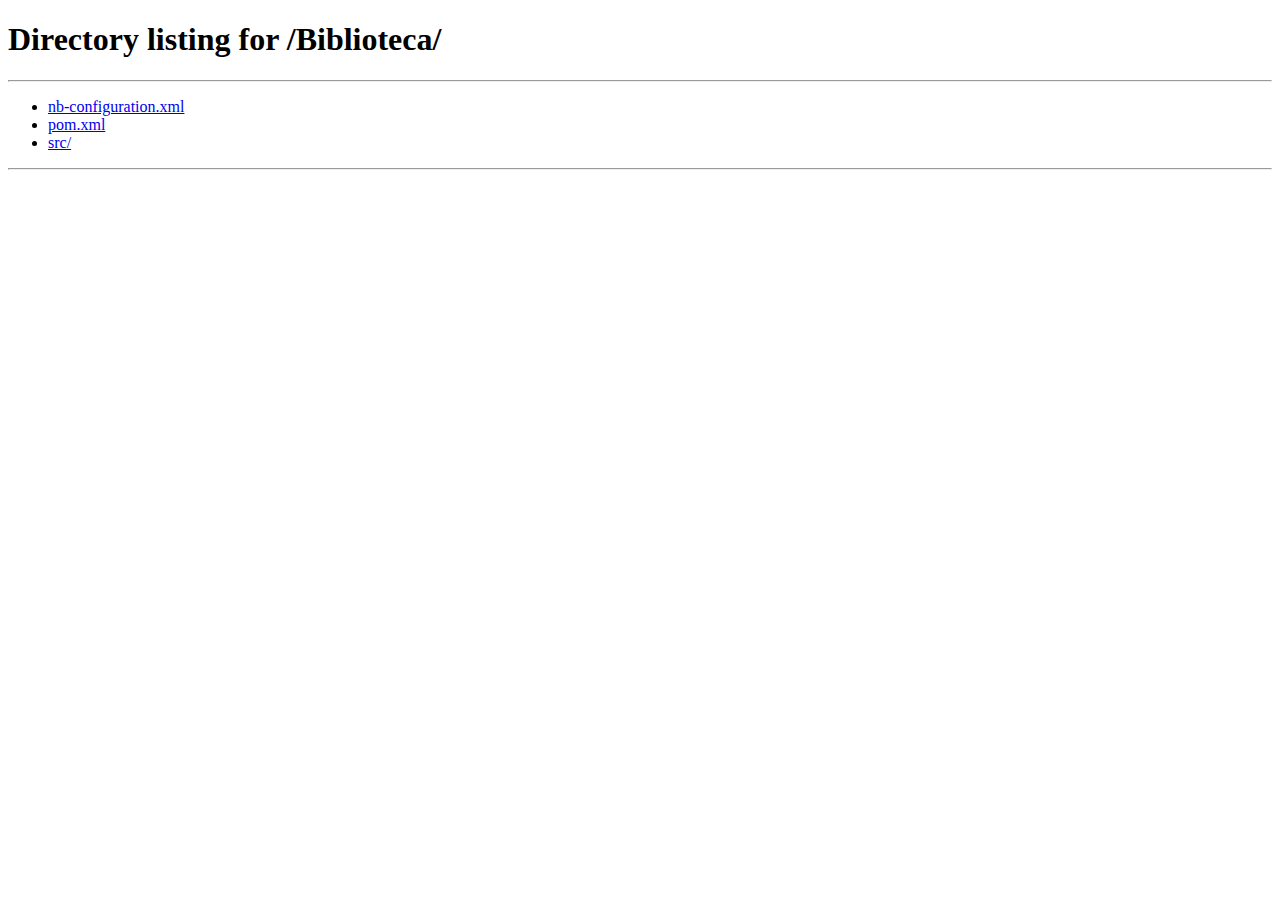
<file: Biblioteca/src/main/webapp/BuscarLibros.html>
<!-- 
* Copyright 2016 Carlos Eduardo Alfaro Orellana
-->
<!DOCTYPE html>
<html lang="es">
    <head>
        <title>Buscar libro</title>
        <meta charset="UTF-8">
        <meta name="viewport" content="width=device-width, initial-scale=1">
        <link rel="Shortcut Icon" type="image/x-icon" href="assets/icons/book.ico" />
        <script src="js/sweet-alert.min.js"></script>
        <link rel="stylesheet" href="css/sweet-alert.css">
        <link rel="stylesheet" href="css/material-design-iconic-font.min.css">
        <link rel="stylesheet" href="css/normalize.css">
        <link rel="stylesheet" href="css/bootstrap.min.css">
        <link rel="stylesheet" href="css/jquery.mCustomScrollbar.css">
        <link rel="stylesheet" href="css/style.css">
        <script src="//ajax.googleapis.com/ajax/libs/jquery/1.11.2/jquery.min.js"></script>
        <script>window.jQuery || document.write('<script src="js/jquery-1.11.2.min.js"><\/script>')</script>
        <script src="js/modernizr.js"></script>
        <script src="js/bootstrap.min.js"></script>
        <script src="js/jquery.mCustomScrollbar.concat.min.js"></script>
        <script src="js/main.js"></script>
    </head>
    <body>
        <div class="navbar-lateral full-reset">
            <div class="visible-xs font-movile-menu mobile-menu-button"></div>
            <div class="full-reset container-menu-movile custom-scroll-containers">
                <div class="logo full-reset all-tittles">
                    <i class="visible-xs zmdi zmdi-close pull-left mobile-menu-button" style="line-height: 55px; cursor: pointer; padding: 0 10px; margin-left: 7px;"></i>
                    sistema bibliotecario
                </div>
                <div class="full-reset" style="background-color:#2B3D51; padding: 10px 0; color:#fff;">
                    <figure>
                        <img src="assets/img/hacker.png" alt="Biblioteca" class="img-responsive center-box" style="width:55%;">
                    </figure>
                    <p class="text-center" style="padding-top: 15px;">Sistema Bibliotecario</p>
                </div>
                <div class="full-reset nav-lateral-list-menu">
                    <ul class="list-unstyled">
                        <li><a href="Principal.html"><i class="zmdi zmdi-home zmdi-hc-fw"></i>&nbsp;&nbsp; Inicio</a></li>
                        <li>
                            <div class="dropdown-menu-button"><i class="zmdi zmdi-account-add zmdi-hc-fw"></i>&nbsp;&nbsp; Registro de usuarios <i class="zmdi zmdi-chevron-down pull-right zmdi-hc-fw"></i></div>
                            <ul class="list-unstyled">
                                <li><a href="Estudiante.html"><i class="zmdi zmdi-accounts zmdi-hc-fw"></i>&nbsp;&nbsp; Nuevo estudiante</a></li>
                            </ul>
                        </li>
                        <li>
                            <div class="dropdown-menu-button"><i class="zmdi zmdi-assignment-o zmdi-hc-fw"></i>&nbsp;&nbsp; Libros <i class="zmdi zmdi-chevron-down pull-right zmdi-hc-fw"></i></div>
                            <ul class="list-unstyled">
                                <li><a href="Libros.html"><i class="zmdi zmdi-book zmdi-hc-fw"></i>&nbsp;&nbsp; Nuevo libro</a></li>
                            </ul>
                        </li>
                        <li>
                            <div class="dropdown-menu-button"><i class="zmdi zmdi-alarm zmdi-hc-fw"></i>&nbsp;&nbsp; Préstamos y reservaciones <i class="zmdi zmdi-chevron-down pull-right zmdi-hc-fw"></i></div>
                            <ul class="list-unstyled">
                                <li><a href="Prestamo.jsp"><i class="zmdi zmdi-calendar zmdi-hc-fw"></i>&nbsp;&nbsp; Todos los préstamos</a></li>
                            </ul>
                        </li>
                    </ul>
                </div>
            </div>
        </div>
        <div class="content-page-container full-reset custom-scroll-containers">
            <nav class="navbar-user-top full-reset">
                <ul class="list-unstyled full-reset">
                    <figure>
                        <img src="assets/img/ingeniero-de-software.png" alt="user-picture" class="img-responsive img-circle center-box">
                    </figure>
                    <li style="color:#fff; cursor:default;">
                        <span class="all-tittles" id="nombreUsuario"></span>
                    </li>
                    <script>
            var nombreUsuario = localStorage.getItem('username');
            if (nombreUsuario) {
                document.getElementById('nombreUsuario').textContent = nombreUsuario;
            }
                    </script>
                    <li class="tooltips-general exit-system-button" id="logoutButton" data-placement="bottom" title="Salir del sistema">
                        <i class="zmdi zmdi-power"></i>
                    </li>




                    <li class="tooltips-general search-book-button" data-href="searchbook.html" data-placement="bottom" title="Buscar libro">
                        <i class="zmdi zmdi-search"></i>
                    </li>
                    <li class="mobile-menu-button visible-xs" style="float: left !important;">
                        <i class="zmdi zmdi-menu"></i>
                    </li>
                </ul>
            </nav>
            <div class="container">
                <div class="page-header">
                    <h1 class="all-tittles">Sistema bibliotecario <small>Busqueda de libro</small></h1>
                </div>
            </div>
            <br><br><br>
            <h3 class="text-center all-tittles">resultados de la búsqueda</h3>
            <h2 class="text-center"><i class="zmdi zmdi-mood-bad zmdi-hc-5x"></i><br><br>Lo sentimos, no hemos encontrado ningún libro con el nombre <strong>ingresado</strong> en el sistema</h2>
            <div class="modal fade" tabindex="-1" role="dialog" id="ModalHelp">
                <div class="modal-dialog modal-lg">
                    <div class="modal-content">
                        <div class="modal-header">
                            <button type="button" class="close" data-dismiss="modal" aria-label="Close"><span aria-hidden="true">&times;</span></button>
                            <h4 class="modal-title text-center all-tittles">ayuda del sistema</h4>
                        </div>
                        <div class="modal-body">
                            Lorem ipsum dolor sit amet, consectetur adipisicing elit. Inventore dignissimos qui molestias ipsum officiis unde aliquid consequatur, accusamus delectus asperiores sunt. Quibusdam veniam ipsa accusamus error. Animi mollitia corporis iusto.
                        </div>
                        <div class="modal-footer">
                            <button type="button" class="btn btn-primary" data-dismiss="modal"><i class="zmdi zmdi-thumb-up"></i> &nbsp; De acuerdo</button>
                        </div>
                    </div>
                </div>
            </div>
            <footer class="footer full-reset">
                <div class="container-fluid">
                    <div class="row">
                        <div class="col-xs-12 col-sm-6">
                            <h4 class="all-tittles">Acerca de Nosotros</h4>
                            <p>
                                Bueno somos un grupito solido, muy estudiosos, Eh, espero que sea de su agrado este proyecto y aprovechenlo :)
                            </p>
                        </div>
                        <div class="col-xs-12 col-sm-6">
                            <h4 class="all-tittles">Desarrollados </h4>
                            <ul class="list-unstyled">
                                <li><i class="zmdi zmdi-check zmdi-hc-fw"></i>&nbsp; Anghelo Guerrero<i class="zmdi zmdi-facebook zmdi-hc-fw footer-social"></i><i class="zmdi zmdi-twitter zmdi-hc-fw footer-social"></i></li>
                                <li><i class="zmdi zmdi-check zmdi-hc-fw"></i>&nbsp; Fiorella Durand<i class="zmdi zmdi-facebook zmdi-hc-fw footer-social"></i><i class="zmdi zmdi-twitter zmdi-hc-fw footer-social"></i></li>
                            </ul>
                        </div>
                    </div>
                </div>
                <div class="footer-copyright full-reset all-tittles">© 2023 INGENIERIA</div>
            </footer>
        </div>
        <!--Para el cierre de sesion-->
        <script>
            document.addEventListener('DOMContentLoaded', function () {
                // Verificar si hay una sesión activa al cargar la página
                var username = localStorage.getItem('username');
                if (!username) {
                    // Si no hay una sesión activa, redirigir a la página de inicio de sesión
                    window.location.replace('/Biblioteca/');
                } else {
                    // Mostrar el nombre de usuario u otras acciones que desees realizar cuando haya una sesión activa
                    document.getElementById('nombreUsuario').textContent = username;

                    // Agregar un evento para controlar los cambios en el historial solo si hay una sesión activa
                    window.addEventListener('popstate', function (event) {
                        history.pushState(null, null, '/Biblioteca/');
                    });
                }

                // Evento para el botón de cierre de sesión
                document.getElementById('logoutButton').addEventListener('click', function () {
                    // Mostrar el cuadro de confirmación
                    var confirmLogout = confirm("¿Está seguro de que desea salir del sistema?");
                    if (confirmLogout) {
                        // Realizar una solicitud AJAX para cerrar la sesión en el servidor
                        $.ajax({
                            type: "POST",
                            url: "cerrarSesion", // Reemplazar con la URL real de tu servlet de cierre de sesión
                            success: function () {
                                // Limpiar el localStorage y sessionStorage
                                localStorage.removeItem('username');
                                sessionStorage.removeItem('username');

                                // Redirigir a la página de inicio de la aplicación
                                window.location.replace('/Biblioteca/');
                            },
                            error: function () {
                                alert("Error al cerrar sesión");
                            }
                        });
                    }
                });

                // Agregar un evento para detectar cambios en el almacenamiento local (puede indicar cierre de sesión desde otra pestaña)
                window.addEventListener('storage', function (event) {
                    if (event.key === 'username' && !event.newValue) {
                        // Si el valor de 'username' en el almacenamiento local se ha eliminado (cierre de sesión),
                        // redirigir a la página de inicio de sesión
                        window.location.replace('/Biblioteca/');
                    }
                });
            });
        </script>
    </body>
</html>
</file>
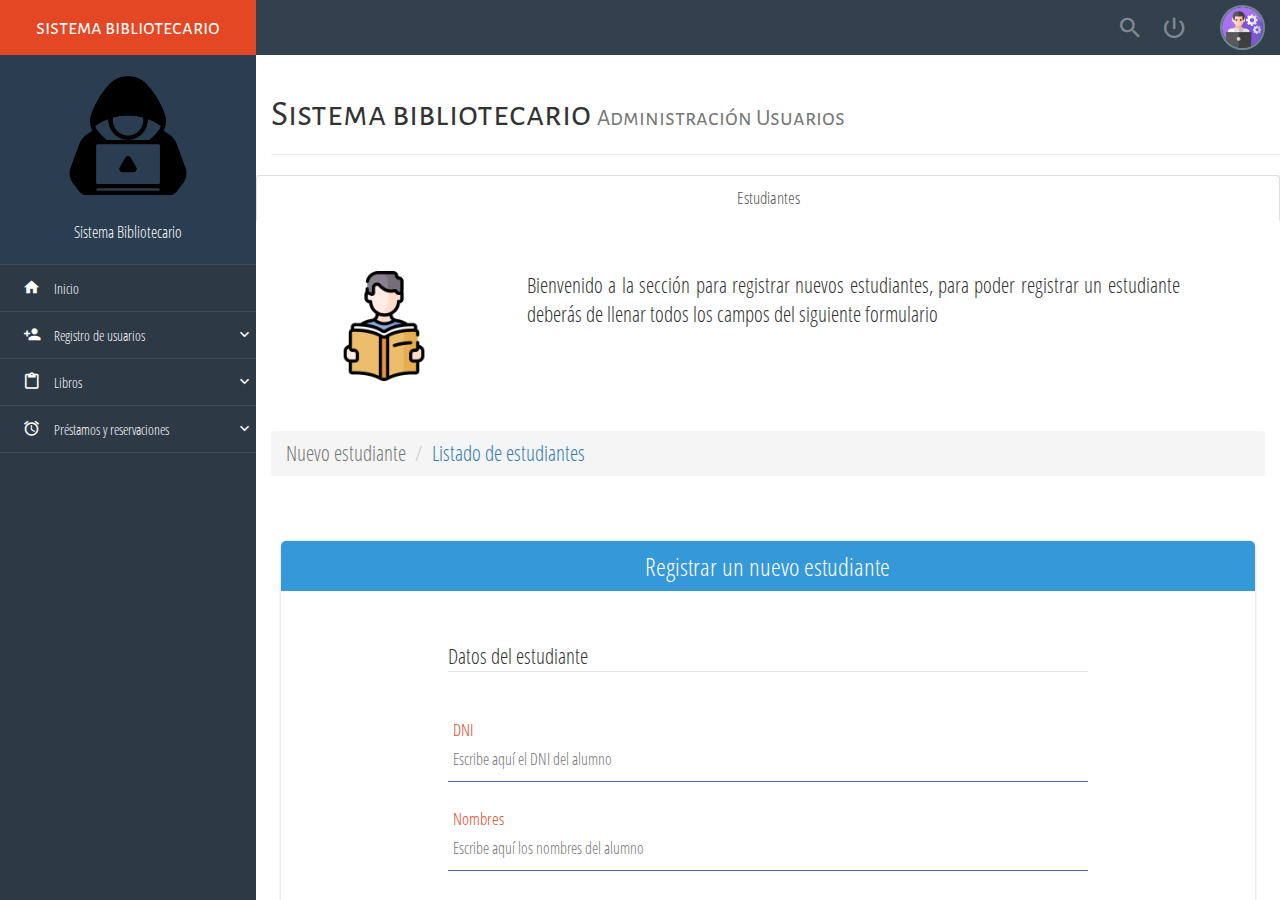
<file: Biblioteca/src/main/webapp/Estudiante.html>
<!-- 
* Copyright 2016 Carlos Eduardo Alfaro Orellana
-->
<!DOCTYPE html>
<html lang="es">
    <head>
        <title>Estudiantes</title>
        <meta charset="UTF-8">
        <meta name="viewport" content="width=device-width, initial-scale=1">
        <meta name="viewport" content="width=device-width, initial-scale=1, maximum-scale=1, user-scalable=no">
        <link rel="Shortcut Icon" type="image/x-icon" href="assets/icons/book.ico" />
        <script src="js/sweet-alert.min.js"></script>
        <link rel="stylesheet" href="css/sweet-alert.css">
        <link rel="stylesheet" href="css/material-design-iconic-font.min.css">
        <link rel="stylesheet" href="css/normalize.css">
        <link rel="stylesheet" href="css/bootstrap.min.css">
        <link rel="stylesheet" href="css/jquery.mCustomScrollbar.css">
        <link rel="stylesheet" href="css/style.css">
        <script src="//ajax.googleapis.com/ajax/libs/jquery/1.11.2/jquery.min.js"></script>
        <script>window.jQuery || document.write('<script src="js/jquery-1.11.2.min.js"><\/script>')</script>
        <script src="js/modernizr.js"></script>
        <script src="js/bootstrap.min.js"></script>
        <script src="js/jquery.mCustomScrollbar.concat.min.js"></script>
        <script src="js/main.js"></script>
    </head>
    <body>
        <div class="navbar-lateral full-reset">
            <div class="visible-xs font-movile-menu mobile-menu-button"></div>
            <div class="full-reset container-menu-movile custom-scroll-containers">
                <div class="logo full-reset all-tittles">
                    <i class="visible-xs zmdi zmdi-close pull-left mobile-menu-button" style="line-height: 55px; cursor: pointer; padding: 0 10px; margin-left: 7px;"></i>
                    sistema bibliotecario
                </div>
                <div class="full-reset" style="background-color:#2B3D51; padding: 10px 0; color:#fff;">
                    <figure>
                        <img src="assets/img/hacker.png" alt="Biblioteca" class="img-responsive center-box" style="width:55%;">
                    </figure>
                    <p class="text-center" style="padding-top: 15px;">Sistema Bibliotecario</p>
                </div>
                <div class="full-reset nav-lateral-list-menu">
                    <ul class="list-unstyled">
                        <li><a href="Principal.html"><i class="zmdi zmdi-home zmdi-hc-fw"></i>&nbsp;&nbsp; Inicio</a></li>
                        <li>
                            <div class="dropdown-menu-button"><i class="zmdi zmdi-account-add zmdi-hc-fw"></i>&nbsp;&nbsp; Registro de usuarios <i class="zmdi zmdi-chevron-down pull-right zmdi-hc-fw"></i></div>
                            <ul class="list-unstyled">
                                <li><a href="Estudiante.html"><i class="zmdi zmdi-accounts zmdi-hc-fw"></i>&nbsp;&nbsp; Nuevo estudiante</a></li>
                            </ul>
                        </li>
                        <li>
                            <div class="dropdown-menu-button"><i class="zmdi zmdi-assignment-o zmdi-hc-fw"></i>&nbsp;&nbsp; Libros <i class="zmdi zmdi-chevron-down pull-right zmdi-hc-fw"></i></div>
                            <ul class="list-unstyled">
                                <li><a href="Libros.html"><i class="zmdi zmdi-book zmdi-hc-fw"></i>&nbsp;&nbsp; Nuevo libro</a></li>
                            </ul>
                        </li>
                        <li>
                            <div class="dropdown-menu-button"><i class="zmdi zmdi-alarm zmdi-hc-fw"></i>&nbsp;&nbsp; Préstamos y reservaciones <i class="zmdi zmdi-chevron-down pull-right zmdi-hc-fw"></i></div>
                            <ul class="list-unstyled">
                                <li><a href="Prestamo.jsp"><i class="zmdi zmdi-calendar zmdi-hc-fw"></i>&nbsp;&nbsp; Todos los préstamos</a></li>
                            </ul>
                        </li>
                    </ul>
                </div>
            </div>
        </div>
        <div class="content-page-container full-reset custom-scroll-containers">
            <nav class="navbar-user-top full-reset">
                <ul class="list-unstyled full-reset">
                    <figure>
                        <img src="assets/img/ingeniero-de-software.png" alt="user-picture" class="img-responsive img-circle center-box">
                    </figure>
                    <li style="color:#fff; cursor:default;">
                        <span class="all-tittles" id="nombreUsuario"></span>
                    </li>
                    <script>
            var nombreUsuario = localStorage.getItem('username');
            if (nombreUsuario) {
                document.getElementById('nombreUsuario').textContent = nombreUsuario;
            }
                    </script>
                    <li class="tooltips-general exit-system-button" id="logoutButton" data-placement="bottom" title="Salir del sistema">
                        <i class="zmdi zmdi-power"></i>
                    </li>

                    <li class="tooltips-general search-book-button" data-href="searchbook.html" data-placement="bottom" title="Buscar libro">
                        <i class="zmdi zmdi-search"></i>
                    </li>
                    <li class="mobile-menu-button visible-xs" style="float: left !important;">
                        <i class="zmdi zmdi-menu"></i>
                    </li>
                </ul>
            </nav>
            <div class="container">
                <div class="page-header">
                    <h1 class="all-tittles">Sistema bibliotecario <small>Administración Usuarios</small></h1>
                </div>
            </div>
            <div class="conteiner-fluid">
                <ul class="nav nav-tabs nav-justified"  style="font-size: 17px;">


                    <li role="presentation" class="active"><a href="Estudiante.html">Estudiantes</a></li>

                </ul>
            </div>
            <div class="container-fluid"  style="margin: 50px 0;">
                <div class="row">
                    <div class="col-xs-12 col-sm-4 col-md-3">
                        <img src="assets/img/leer.png" alt="user" class="img-responsive center-box" style="max-width: 110px;">
                    </div>
                    <div class="col-xs-12 col-sm-8 col-md-8 text-justify lead">
                        Bienvenido a la sección para registrar nuevos estudiantes, para poder registrar un estudiante deberás de llenar todos los campos del siguiente formulario
                    </div>
                </div>
            </div>
            <div class="container-fluid">
                <div class="row">
                    <div class="col-xs-12 lead">
                        <ol class="breadcrumb">
                            <li class="active">Nuevo estudiante</li>
                            <li><a href="ListadoEstudiantes.html">Listado de estudiantes</a></li>
                        </ol>
                    </div>
                </div>
            </div>
            <div class="container-fluid">
                <div class="container-flat-form">
                    <div class="title-flat-form title-flat-blue">Registrar un nuevo estudiante</div>
                    <form autocomplete="off">
                        <div class="row">
                            <div class="col-xs-12 col-sm-8 col-sm-offset-2">
                                <legend>Datos del estudiante</legend>
                                <br><br>
                                <div class="group-material">
                                    <input type="text" class="material-control tooltips-general" id="ndniUsua" name="ndniUsua" placeholder="Escribe aquí el DNI del alumno" required="" maxlength="20" data-toggle="tooltip" data-placement="top" title="NIE de estudiante">
                                    <span class="highlight"></span>
                                    <span class="bar"></span>
                                    <label>DNI</label>
                                </div>
                                <div class="group-material">
                                    <input type="text" class="material-control tooltips-general" id="nombUsua" name="nombUsua" placeholder="Escribe aquí los nombres del alumno" required="" maxlength="50" data-toggle="tooltip" data-placement="top" title="Nombres del estudiante">
                                    <span class="highlight"></span>
                                    <span class="bar"></span>
                                    <label>Nombres</label>
                                </div>
                                <div class="group-material">
                                    <input type="text" class="material-control tooltips-general" id="apellUsua" name="apellUsua" placeholder="Escribe aquí los apellidos del alumno" required=""  maxlength="50" data-toggle="tooltip" data-placement="top" title="Apellidos del estudiante">
                                    <span class="highlight"></span>
                                    <span class="bar"></span>
                                    <label>Apellidos</label>
                                </div>
                                <div class="group-material">
                                    <input type="text" class="material-control tooltips-general"  id="logiUsua" name="logiUsua" placeholder="Escribe aquí tu Usuario" required=""  maxlength="50" data-toggle="tooltip" data-placement="top" title="Apellidos del estudiante">
                                    <span class="highlight"></span>
                                    <span class="bar"></span>
                                    <label>Usuario</label>
                                </div>
                                <div class="group-material">
                                    <input type="password" class="material-control tooltips-general"  name="passUsua" id="passUsua" placeholder="Escribe aquí tu Contraseña" required=""  maxlength="50" data-toggle="tooltip" data-placement="top" title="Apellidos del estudiante">
                                    <span class="highlight"></span>
                                    <span class="bar"></span>
                                    <label>Contraseña</label>
                                </div>
                                <input type="hidden" id="rolUsua" name="rolUsua" value="usuario">
                                <p class="text-center">
                                    <button type="reset" class="btn btn-info" style="margin-right: 20px;"><i class="zmdi zmdi-roller"></i> &nbsp;&nbsp; Limpiar</button>
                                    <button type="submit" id="registrarBtn" class="btn btn-primary"><i class="zmdi zmdi-floppy"></i> &nbsp;&nbsp; Guardar</button>
                                </p> 
                            </div>
                        </div>
                    </form>
                </div>
            </div>
            <div class="modal fade" tabindex="-1" role="dialog" id="ModalHelp">
                <div class="modal-dialog modal-lg">
                    <div class="modal-content">
                        <div class="modal-header">
                            <button type="button" class="close" data-dismiss="modal" aria-label="Close"><span aria-hidden="true">&times;</span></button>
                            <h4 class="modal-title text-center all-tittles">ayuda del sistema</h4>
                        </div>
                        <div class="modal-body">
                            Lorem ipsum dolor sit amet, consectetur adipisicing elit. Inventore dignissimos qui molestias ipsum officiis unde aliquid consequatur, accusamus delectus asperiores sunt. Quibusdam veniam ipsa accusamus error. Animi mollitia corporis iusto.
                        </div>
                        <div class="modal-footer">
                            <button type="button" class="btn btn-primary" data-dismiss="modal"><i class="zmdi zmdi-thumb-up"></i> &nbsp; De acuerdo</button>
                        </div>
                    </div>
                </div>
            </div>

        </div>
        <script>
            document.querySelector("#registrarBtn").addEventListener("click", function (event) {
                event.preventDefault();

                // Obtener los datos del formulario
                const ndniUsua = document.querySelector("#ndniUsua").value;
                const nombUsua = document.querySelector("#nombUsua").value;
                const apellUsua = document.querySelector("#apellUsua").value;
                const logiUsua = document.querySelector("#logiUsua").value;
                const passUsua = document.querySelector("#passUsua").value;
                const rolUsua = document.querySelector("#rolUsua").value;

                // Realizar la solicitud POST al servidor
                fetch("agregarUsu", {
                    method: "POST",
                    body: new URLSearchParams({
                        ndniUsua: ndniUsua,
                        nombUsua: nombUsua,
                        apellUsua: apellUsua,
                        logiUsua: logiUsua,
                        passUsua: passUsua,
                        rolUsua: rolUsua
                    }),
                    headers: {
                        "Content-Type": "application/x-www-form-urlencoded"
                    }
                })
                        .then(response => response.text())
                        .then(mensaje => {
                            console.log("Respuesta del servidor:", mensaje);

                            if (mensaje === "Registro exitoso") {
                                // Mostrar la alerta con el mensaje de éxito
                                alert("Registro exitoso");

                                // Redirigir al usuario a la página de inicio después de 3 segundos
                                setTimeout(function () {
                                    window.location.href = "Principal.html";
                                }, 3000);
                            } else {
                                // Mostrar alerta con mensaje de error
                                alert("Error en el registro: " + mensaje);
                            }
                        })
                        .catch(error => {
                            // Mostrar alerta con mensaje de error
                            alert("Error: " + error);
                        });
            });

        </script>
    </body>
</html>
</file>
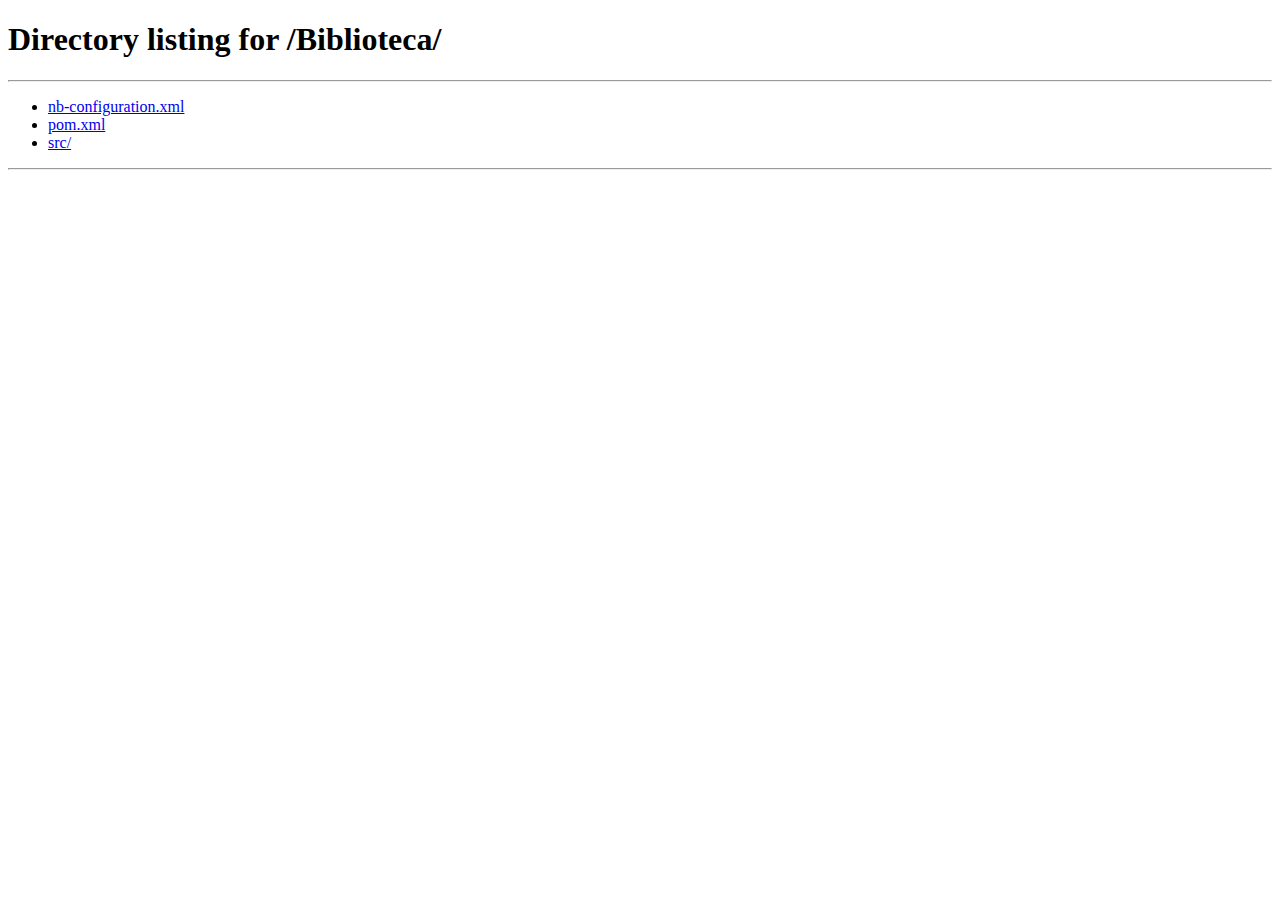
<file: Biblioteca/src/main/webapp/Libros.html>
<!DOCTYPE html>
<html lang="es">
    <head>
        <title>Registrar Libro</title>
        <meta charset="UTF-8">
        <meta name="viewport" content="width=device-width, initial-scale=1">
        <link rel="Shortcut Icon" type="image/x-icon" href="assets/icons/book.ico" />
        <script src="js/sweet-alert.min.js"></script>
        <link rel="stylesheet" href="css/sweet-alert.css">
        <link rel="stylesheet" href="css/material-design-iconic-font.min.css">
        <link rel="stylesheet" href="css/normalize.css">
        <link rel="stylesheet" href="css/bootstrap.min.css">
        <link rel="stylesheet" href="css/jquery.mCustomScrollbar.css">
        <link rel="stylesheet" href="css/style.css">
        <script src="//ajax.googleapis.com/ajax/libs/jquery/1.11.2/jquery.min.js"></script>
        <script>window.jQuery || document.write('<script src="js/jquery-1.11.2.min.js"><\/script>')</script>
        <script src="js/modernizr.js"></script>
        <script src="js/bootstrap.min.js"></script>
        <script src="js/jquery.mCustomScrollbar.concat.min.js"></script>
        <script src="js/main.js"></script>
    </head>
    <body>
        <div class="navbar-lateral full-reset">
            <div class="visible-xs font-movile-menu mobile-menu-button"></div>
            <div class="full-reset container-menu-movile custom-scroll-containers">
                <div class="logo full-reset all-tittles">
                    <i class="visible-xs zmdi zmdi-close pull-left mobile-menu-button" style="line-height: 55px; cursor: pointer; padding: 0 10px; margin-left: 7px;"></i>
                    sistema bibliotecario
                </div>
                <div class="full-reset" style="background-color:#2B3D51; padding: 10px 0; color:#fff;">
                    <figure>
                        <img src="assets/img/hacker.png" alt="Biblioteca" class="img-responsive center-box" style="width:55%;">
                    </figure>
                    <p class="text-center" style="padding-top: 15px;">Sistema Bibliotecario</p>
                </div>
                <div class="full-reset nav-lateral-list-menu">
                    <ul class="list-unstyled">
                        <li><a href="Principal.html"><i class="zmdi zmdi-home zmdi-hc-fw"></i>&nbsp;&nbsp; Inicio</a></li>
                        <li>
                            <div class="dropdown-menu-button"><i class="zmdi zmdi-account-add zmdi-hc-fw"></i>&nbsp;&nbsp; Registro de usuarios <i class="zmdi zmdi-chevron-down pull-right zmdi-hc-fw"></i></div>
                            <ul class="list-unstyled">
                                <li><a href="Estudiante.html"><i class="zmdi zmdi-accounts zmdi-hc-fw"></i>&nbsp;&nbsp; Nuevo estudiante</a></li>
                            </ul>
                        </li>
                        <li>
                            <div class="dropdown-menu-button"><i class="zmdi zmdi-assignment-o zmdi-hc-fw"></i>&nbsp;&nbsp; Libros <i class="zmdi zmdi-chevron-down pull-right zmdi-hc-fw"></i></div>
                            <ul class="list-unstyled">
                                <li><a href="Libros.html"><i class="zmdi zmdi-book zmdi-hc-fw"></i>&nbsp;&nbsp; Nuevo libro</a></li>
                            </ul>
                        </li>
                        <li>
                            <div class="dropdown-menu-button"><i class="zmdi zmdi-alarm zmdi-hc-fw"></i>&nbsp;&nbsp; Préstamos y reservaciones <i class="zmdi zmdi-chevron-down pull-right zmdi-hc-fw"></i></div>
                            <ul class="list-unstyled">
                                <li><a href="Prestamo.jsp"><i class="zmdi zmdi-calendar zmdi-hc-fw"></i>&nbsp;&nbsp; Todos los préstamos</a></li>
                            </ul>
                        </li>
                    </ul>
                </div>
            </div>
        </div>
        <div class="content-page-container full-reset custom-scroll-containers">
            <nav class="navbar-user-top full-reset">
                <ul class="list-unstyled full-reset">
                    <figure>
                        <img src="assets/img/ingeniero-de-software.png" alt="user-picture" class="img-responsive img-circle center-box">
                    </figure>
                    <li style="color:#fff; cursor:default;">
                        <span class="all-tittles" id="nombreUsuario"></span>
                    </li>
                    <script>
            var nombreUsuario = localStorage.getItem('username');
            if (nombreUsuario) {
                document.getElementById('nombreUsuario').textContent = nombreUsuario;
            }
                    </script>
                    <li class="tooltips-general exit-system-button" id="logoutButton" data-placement="bottom" title="Salir del sistema">
                        <i class="zmdi zmdi-power"></i>
                    </li>



                    <li class="tooltips-general search-book-button" data-href="searchbook.html" data-placement="bottom" title="Buscar libro">
                        <i class="zmdi zmdi-search"></i>
                    </li>
                    <li class="mobile-menu-button visible-xs" style="float: left !important;">
                        <i class="zmdi zmdi-menu"></i>
                    </li>
                </ul>
            </nav>
            <div class="container">
                <div class="page-header">
                    <h1 class="all-tittles">Sistema bibliotecario <small>Añadir libro</small></h1>
                </div>
            </div>
            <div class="container-fluid"  style="margin: 50px 0;">
                <div class="row">
                    <div class="col-xs-12 col-sm-4 col-md-3">
                        <img src="assets/img/flat-book.png" alt="pdf" class="img-responsive center-box" style="max-width: 110px;">
                    </div>
                    <div class="col-xs-12 col-sm-8 col-md-8 text-justify lead">
                        Bienvenido a la sección para agregar nuevos libros a la biblioteca, deberas de llenar todos los campos para poder registrar el libro
                    </div>
                </div>
            </div>
            <div class="container-fluid">
                <form autocomplete="off">
                    <div class="container-flat-form">
                        <div class="title-flat-form title-flat-blue">Nuevo libro</div>
                        <div class="row">
                            <div class="col-xs-12 col-sm-8 col-sm-offset-2">
                                <legend><strong>Información básica</strong></legend><br>
                                <div class="group-material">
                                    <span>Categoría</span>
                                    <select class="tooltips-general material-control" data-toggle="tooltip" data-placement="top" title="Elige la categoría del libro">
                                        <option value="" disabled="" selected="">Selecciona una categoría</option>
                                        <option value="categoria">Categoría</option>
                                        <option value="categoria">Categoría</option>
                                        <option value="categoria">Categoría</option>
                                    </select>
                                </div>
                                <div class="group-material">
                                    <input type="text" class="tooltips-general material-control" placeholder="Escribe aquí el código correlativo del libro" pattern="[0-9]{1,20}" required="" maxlength="20" data-toggle="tooltip" data-placement="top" title="Escribe el código correlativo del libro, solamente números">
                                    <span class="highlight"></span>
                                    <span class="bar"></span>
                                    <label>Código correlativo</label>
                                </div>
                                <div class="group-material">
                                    <input type="text" class="tooltips-general material-control" placeholder="Escribe aquí el título o nombre del libro" required="" maxlength="70" data-toggle="tooltip" data-placement="top" title="Escribe el título o nombre del libro">
                                    <span class="highlight"></span>
                                    <span class="bar"></span>
                                    <label>Título</label>
                                </div>
                                <div class="group-material">
                                    <input type="text" class="tooltips-general material-control" placeholder="Escribe aquí el autor del libro" required="" maxlength="70" data-toggle="tooltip" data-placement="top" title="Escribe el nombre del autor del libro">
                                    <span class="highlight"></span>
                                    <span class="bar"></span>
                                    <label>Autor</label>
                                </div>
                                <div class="group-material">
                                    <input type="text" class="tooltips-general material-control" placeholder="Escribe aquí el país del libro" required="" maxlength="50" data-toggle="tooltip" data-placement="top" title="Escribe el país del libro">
                                    <span class="highlight"></span>
                                    <span class="bar"></span>
                                    <label>País</label>
                                </div>
                                <legend><strong>Otros datos</strong></legend><br>
                                <div class="group-material">
                                    <span>Proveedor</span>
                                    <select class="tooltips-general material-control" data-toggle="tooltip" data-placement="top" title="Elige el proveedor del libro">
                                        <option value="" disabled="" selected="">Selecciona un proveedor</option>
                                        <option value="proveedor">Proveedor</option>
                                        <option value="proveedor">Proveedor</option>
                                        <option value="proveedor">Proveedor</option>
                                    </select>
                                </div>
                                <div class="group-material">
                                    <input type="text" class="material-control tooltips-general" placeholder="Escribe aquí el año del libro" required="" pattern="[0-9]{1,4}" maxlength="4" data-toggle="tooltip" data-placement="top" title="Solamente números, sin espacios">
                                    <span class="highlight"></span>
                                    <span class="bar"></span>
                                    <label>Año</label>
                                </div>
                                <div class="group-material">
                                    <input type="text" class="material-control tooltips-general" placeholder="Escribe aquí la editorial del libro" required="" maxlength="70" data-toggle="tooltip" data-placement="top" title="Editorial del libro">
                                    <span class="highlight"></span>
                                    <span class="bar"></span>
                                    <label>Editorial</label>
                                </div>
                                <div class="group-material">
                                    <input type="text" class="material-control tooltips-general" placeholder="Escribe aquí la edición del libro" required="" maxlength="50" data-toggle="tooltip" data-placement="top" title="Edición del libro">
                                    <span class="highlight"></span>
                                    <span class="bar"></span>
                                    <label>Edición</label>
                                </div>
                                <div class="group-material">
                                    <input type="text" class="material-control tooltips-general"  placeholder="Escribe aquí la cantidad de libros que registraras" required=" "pattern="[0-9]{1,7}" maxlength="7" data-toggle="tooltip" data-placement="top" title="¿Cuántos libros registraras?">
                                    <span class="highlight"></span>
                                    <span class="bar"></span>
                                    <label>Ejemplares</label>
                                </div>
                                <legend><strong>Estado físico, ubicación y valor</strong></legend><br>
                                <div class="group-material">
                                    <input type="text" class="material-control tooltips-general" placeholder="Escribe aquí la ubicación del libro" required="" maxlength="50" data-toggle="tooltip" data-placement="top" title="¿Dónde se ubicara el libro?">
                                    <span class="highlight"></span>
                                    <span class="bar"></span>
                                    <label>Ubicación</label>
                                </div>
                                <div class="group-material">
                                    <span>Cargo</span>
                                    <select class="tooltips-general material-control" data-toggle="tooltip" data-placement="top" title="Elige el cargo del libro">
                                        <option value="" disabled="" selected="">Selecciona el cargo del libro</option>
                                        <option value="1-1">Entrega del ministerio</option>
                                        <option value="1-2">Donaciones</option>
                                        <option value="1-3">Compras con fondos propios</option>
                                        <option value="1-4">Presupuesto escolar</option>
                                        <option value="1-5">Otros</option>
                                    </select>
                                </div>
                                <div class="group-material">
                                    <input type="text" class="material-control tooltips-general" placeholder="Escribe aquí el precio estimado del libro" required="" pattern="[0-9.]{1,7}" maxlength="7" data-toggle="tooltip" data-placement="top" title="Sólo números y un punto si el valor posee decimales. Ejemplo: 7.79">
                                    <span class="highlight"></span>
                                    <span class="bar"></span>
                                    <label>Estimado</label>
                                </div>
                                <div class="group-material">
                                    <span>Estado</span>
                                    <select class="tooltips-general material-control" data-toggle="tooltip" data-placement="top" title="Elige el estado del libro">
                                        <option value="" disabled="" selected="">Selecciona el estado del libro</option>
                                        <option value="Bueno">Bueno</option>
                                        <option value="Deteriorado">Deteriorado</option>
                                    </select>
                                </div>
                                <p class="text-center">
                                    <button type="reset" class="btn btn-info" style="margin-right: 20px;"><i class="zmdi zmdi-roller"></i> &nbsp;&nbsp; Limpiar</button>
                                    <button type="submit" class="btn btn-primary"><i class="zmdi zmdi-floppy"></i> &nbsp;&nbsp; Guardar</button>
                                </p>
                            </div>
                        </div>
                    </div>
                </form>
            </div>
            <div class="modal fade" tabindex="-1" role="dialog" id="ModalHelp">
                <div class="modal-dialog modal-lg">
                    <div class="modal-content">
                        <div class="modal-header">
                            <button type="button" class="close" data-dismiss="modal" aria-label="Close"><span aria-hidden="true">&times;</span></button>
                            <h4 class="modal-title text-center all-tittles">ayuda del sistema</h4>
                        </div>
                        <div class="modal-body">
                            Lorem ipsum dolor sit amet, consectetur adipisicing elit. Inventore dignissimos qui molestias ipsum officiis unde aliquid consequatur, accusamus delectus asperiores sunt. Quibusdam veniam ipsa accusamus error. Animi mollitia corporis iusto.
                        </div>
                        <div class="modal-footer">
                            <button type="button" class="btn btn-primary" data-dismiss="modal"><i class="zmdi zmdi-thumb-up"></i> &nbsp; De acuerdo</button>
                        </div>
                    </div>
                </div>
            </div>

        </div>
        <!--Para el cierre de sesion-->
        <script>
            document.addEventListener('DOMContentLoaded', function () {
                // Verificar si hay una sesión activa al cargar la página
                var username = localStorage.getItem('username');
                if (!username) {
                    // Si no hay una sesión activa, redirigir a la página de inicio de sesión
                    window.location.replace('/Biblioteca/');
                } else {
                    // Mostrar el nombre de usuario u otras acciones que desees realizar cuando haya una sesión activa
                    document.getElementById('nombreUsuario').textContent = username;

                    // Agregar un evento para controlar los cambios en el historial solo si hay una sesión activa
                    window.addEventListener('popstate', function (event) {
                        history.pushState(null, null, '/Biblioteca/');
                    });
                }

                // Evento para el botón de cierre de sesión
                document.getElementById('logoutButton').addEventListener('click', function () {
                    // Mostrar el cuadro de confirmación
                    var confirmLogout = confirm("¿Está seguro de que desea salir del sistema?");
                    if (confirmLogout) {
                        // Realizar una solicitud AJAX para cerrar la sesión en el servidor
                        $.ajax({
                            type: "POST",
                            url: "cerrarSesion", // Reemplazar con la URL real de tu servlet de cierre de sesión
                            success: function () {
                                // Limpiar el localStorage y sessionStorage
                                localStorage.removeItem('username');
                                sessionStorage.removeItem('username');

                                // Redirigir a la página de inicio de la aplicación
                                window.location.replace('/Biblioteca/');
                            },
                            error: function () {
                                alert("Error al cerrar sesión");
                            }
                        });
                    }
                });

                // Agregar un evento para detectar cambios en el almacenamiento local (puede indicar cierre de sesión desde otra pestaña)
                window.addEventListener('storage', function (event) {
                    if (event.key === 'username' && !event.newValue) {
                        // Si el valor de 'username' en el almacenamiento local se ha eliminado (cierre de sesión),
                        // redirigir a la página de inicio de sesión
                        window.location.replace('/Biblioteca/');
                    }
                });
            });
        </script>
    </body>
</html>
</file>
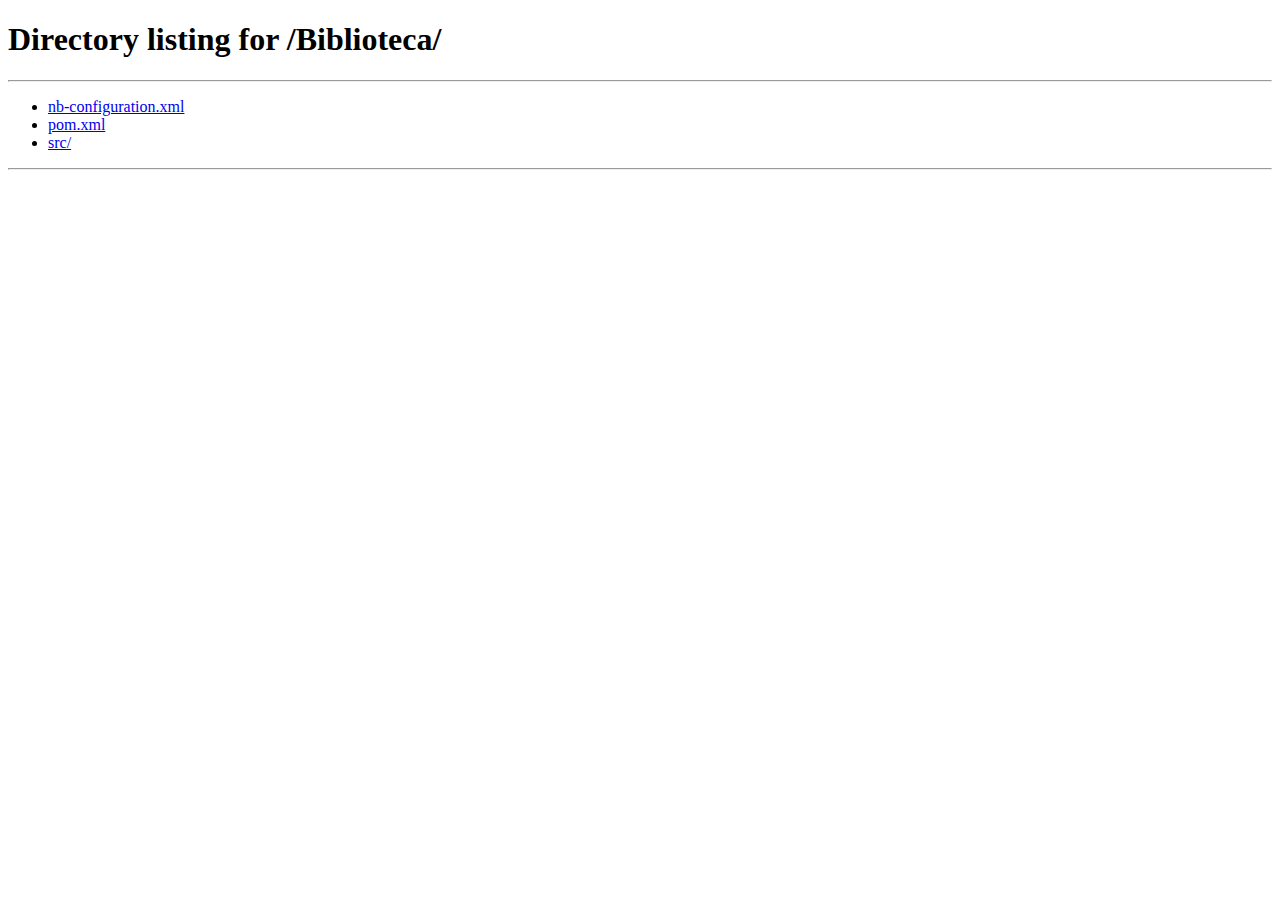
<file: Biblioteca/src/main/webapp/libros_1.html>
<!DOCTYPE html>
<html>
    <head>
        <title>Sistema libros - HOME</title>
        <meta http-equiv="Content-Type" content="text/html; charset=UTF-8">
        <link rel = "stylesheet" type = "text/css" href = "css/styles.css">
        <link rel="icon" type="image/png" href="assets/img/libros.png">
    </head>
    <body>
        <form method = "GET" action = "SvLibros">
            <div id = "divPrincipal">
                <div id = "divTitulo">
                    <h1>SELECCIONE SU ÁREA TEMÁTICA</h1>
                </div>
                <div id = "divCategoriasLibros">
                    <div class = "divCategoriaLibro" id = "Literario">
                        <div class = "divContenedorCategoriaLibro">
                            <img src = "assets/img/literario.jpeg" alt = "literario.jpeg" class = "imgCategoria">
                            <p>Literario</p>
                        </div>
                    </div>
                    <div class = "divCategoriaLibro" id = "Ingenieria">
                        <div class = "divContenedorCategoriaLibro">
                            <img src = "assets/img/ingenieria.jpeg" alt = "ingeniera.jpeg" class = "imgCategoria">
                            <p>Ingeniería</p>
                        </div>
                    </div>

                    <div class = "divCategoriaLibro" id = "CienciasBiologicas">
                        <div class = "divContenedorCategoriaLibro">
                            <img src = "assets/img/ciencias.png" alt = "ciencias.png" class = "imgCategoria">
                            <p>Ciencias Biológicas</p>
                        </div>

                    </div>
                    <div class = "divCategoriaLibro" id = "Artes">
                        <div class = "divContenedorCategoriaLibro">
                            <img src = "assets/img/artes.jpeg" alt = "artes.jpeg" class = "imgCategoria">
                            <p>Linguistica, Letras y Arte</p>
                        </div>

                    </div>
                    <div class = "divCategoriaLibro">
                        <div class = "divContenedorCategoriaLibro">
                            <img src = "assets/img/cienciasAgricolas.jpg" alt = "cienciasAgricolas.png" class = "imgCategoria">
                            <p>Ciencias Sociales</p>
                        </div>

                    </div>
                    <div class = "divCategoriaLibro">
                        <div class = "divContenedorCategoriaLibro">
                            <img src = "assets/img/cienciasAgricolas.jpg" alt = "cienciasAgricolas.png" class = "imgCategoria">
                            <p>Humanidades</p>
                        </div>
                    </div>
                </div>
            </div>
        </form>
        <script type = "text/javascript" src = "js/functions.js"></script>
        <!--Para el cierre de sesion-->
        <script>
            document.addEventListener('DOMContentLoaded', function () {
                // Verificar si hay una sesión activa al cargar la página
                var username = localStorage.getItem('username');
                if (!username) {
                    // Si no hay una sesión activa, redirigir a la página de inicio de sesión
                    window.location.replace('/Biblioteca/');
                } else {
                    // Mostrar el nombre de usuario u otras acciones que desees realizar cuando haya una sesión activa
                    document.getElementById('nombreUsuario').textContent = username;

                    // Agregar un evento para controlar los cambios en el historial solo si hay una sesión activa
                    window.addEventListener('popstate', function (event) {
                        history.pushState(null, null, '/Biblioteca/');
                    });
                }

                // Evento para el botón de cierre de sesión
                document.getElementById('logoutButton').addEventListener('click', function () {
                    // Mostrar el cuadro de confirmación
                    var confirmLogout = confirm("¿Está seguro de que desea salir del sistema?");
                    if (confirmLogout) {
                        // Realizar una solicitud AJAX para cerrar la sesión en el servidor
                        $.ajax({
                            type: "POST",
                            url: "cerrarSesion", // Reemplazar con la URL real de tu servlet de cierre de sesión
                            success: function () {
                                // Limpiar el localStorage y sessionStorage
                                localStorage.removeItem('username');
                                sessionStorage.removeItem('username');

                                // Redirigir a la página de inicio de la aplicación
                                window.location.replace('/Biblioteca/');
                            },
                            error: function () {
                                alert("Error al cerrar sesión");
                            }
                        });
                    }
                });

                // Agregar un evento para detectar cambios en el almacenamiento local (puede indicar cierre de sesión desde otra pestaña)
                window.addEventListener('storage', function (event) {
                    if (event.key === 'username' && !event.newValue) {
                        // Si el valor de 'username' en el almacenamiento local se ha eliminado (cierre de sesión),
                        // redirigir a la página de inicio de sesión
                        window.location.replace('/Biblioteca/');
                    }
                });
            });
        </script>
    </body>
</html>
</file>
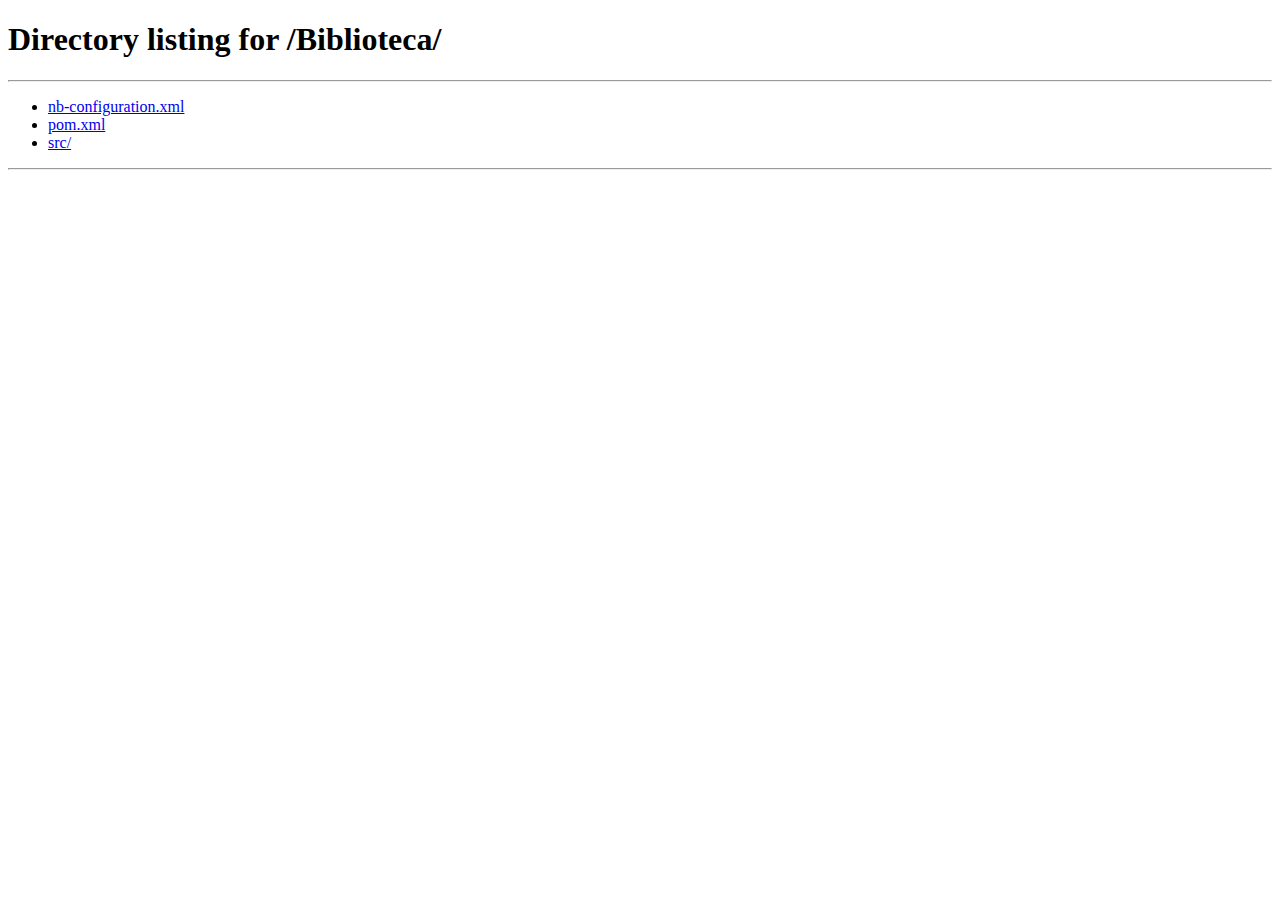
<file: Biblioteca/src/main/webapp/Principal.html>
<!DOCTYPE html>
<html lang="es">

    <head>
        <title>Inicio</title>
        <meta charset="UTF-8">
        <meta name="viewport" content="width=device-width, initial-scale=1">
        <link rel="Shortcut Icon" type="image/x-icon" href="assets/icons/book.ico" />
        <link rel="stylesheet" href="css/sweet-alert.css">
        <link rel="stylesheet" href="css/material-design-iconic-font.min.css">
        <link rel="stylesheet" href="css/normalize.css">
        <link rel="stylesheet" href="css/bootstrap.min.css">
        <link rel="stylesheet" href="css/jquery.mCustomScrollbar.css">
        <link rel="stylesheet" href="css/style.css">
        <script src="//ajax.googleapis.com/ajax/libs/jquery/1.11.2/jquery.min.js"></script>
        <script>
            window.jQuery || document.write('<script src="js/jquery-1.11.2.min.js"><\/script>')
        </script>
        <script src="js/sweet-alert.min.js"></script>
        <script src="js/modernizr.js"></script>
        <script src="js/bootstrap.min.js"></script>
        <script src="js/jquery.mCustomScrollbar.concat.min.js"></script>
        <script src="js/main.js"></script>
    </head>

    <body>
        <div class="navbar-lateral full-reset">
            <div class="visible-xs font-movile-menu mobile-menu-button"></div>
            <div class="full-reset container-menu-movile custom-scroll-containers">
                <div class="logo full-reset all-tittles">
                    <i class="visible-xs zmdi zmdi-close pull-left mobile-menu-button" style="line-height: 55px; cursor: pointer; padding: 0 10px; margin-left: 7px;"></i>
                    sistema bibliotecario
                </div>
                <div class="full-reset" style="background-color:#2B3D51; padding: 10px 0; color:#fff;">
                    <figure>
                        <img src="assets/img/hacker.png" alt="Biblioteca" class="img-responsive center-box" style="width:55%;">
                    </figure>
                    <p class="text-center" style="padding-top: 15px;">Sistema Bibliotecario</p>
                </div>
                <div class="full-reset nav-lateral-list-menu">
                    <ul class="list-unstyled">
                        <li><a href="Principal.html"><i class="zmdi zmdi-home zmdi-hc-fw"></i>&nbsp;&nbsp; Inicio</a></li>
                        <li>
                            <div class="dropdown-menu-button"><i class="zmdi zmdi-account-add zmdi-hc-fw"></i>&nbsp;&nbsp; Registro de usuarios <i class="zmdi zmdi-chevron-down pull-right zmdi-hc-fw"></i></div>
                            <ul class="list-unstyled">
                                <li><a href="Estudiante.html"><i class="zmdi zmdi-accounts zmdi-hc-fw"></i>&nbsp;&nbsp; Nuevo estudiante</a></li>
                            </ul>
                        </li>
                        <li>
                            <div class="dropdown-menu-button"><i class="zmdi zmdi-assignment-o zmdi-hc-fw"></i>&nbsp;&nbsp; Libros <i class="zmdi zmdi-chevron-down pull-right zmdi-hc-fw"></i></div>
                            <ul class="list-unstyled">
                                <li><a href="libros_1.html"><i class="zmdi zmdi-book zmdi-hc-fw"></i>&nbsp;&nbsp; Agregar libro</a></li>
                            </ul>
                        </li>
                        <li>
                            <div class="dropdown-menu-button"><i class="zmdi zmdi-alarm zmdi-hc-fw"></i>&nbsp;&nbsp; Préstamos y reservaciones <i class="zmdi zmdi-chevron-down pull-right zmdi-hc-fw"></i></div>
                            <ul class="list-unstyled">
                                <li><a href="Prestamo.jsp"><i class="zmdi zmdi-calendar zmdi-hc-fw"></i>&nbsp;&nbsp; Todos los préstamos</a></li>
                            </ul>
                        </li>
                    </ul>
                </div>
            </div>
        </div>
        <div class="content-page-container full-reset custom-scroll-containers">
            <nav class="navbar-user-top full-reset">
                <ul class="list-unstyled full-reset">
                    <figure>
                        <img src="assets/img/ingeniero-de-software.png" alt="user-picture" class="img-responsive img-circle center-box">
                    </figure>
                    <li style="color:#fff; cursor:default;">
                        <span class="all-tittles" id="nombreUsuario"></span>
                    </li>
                    <script>
            var nombreUsuario = localStorage.getItem('username');
            if (nombreUsuario) {
                document.getElementById('nombreUsuario').textContent = nombreUsuario;
            }
                    </script>
                    <li class="tooltips-general exit-system-button" id="logoutButton" data-placement="bottom" title="Salir del sistema">
                        <i class="zmdi zmdi-power"></i>
                    </li>



                    <li class="tooltips-general search-book-button" data-href="searchbook.html" data-placement="bottom" title="Buscar libro">
                        <i class="zmdi zmdi-search"></i>
                    </li>
                    <li class="mobile-menu-button visible-xs" style="float: left !important;">
                        <i class="zmdi zmdi-menu"></i>
                    </li>
                </ul>
            </nav>
            <div class="container">
                <div class="page-header">
                    <h1 class="all-tittles">Sistema bibliotecario <small>Inicio</small></h1>
                </div>
            </div>
            <section class="full-reset text-center" style="padding: 40px 0;">
                <article class="tile">
                    <div class="tile-icon full-reset"><i class="zmdi zmdi-face"></i></div>
                    <div class="tile-name all-tittles">administradores</div>
                    <div class="tile-num full-reset">7</div>
                </article>
                <article class="tile">
                    <div class="tile-icon full-reset"><i class="zmdi zmdi-accounts"></i></div>
                    <div class="tile-name all-tittles">estudiantes</div>
                    <div class="tile-num full-reset">70</div>
                </article>
                <article class="tile">
                    <div class="tile-icon full-reset"><i class="zmdi zmdi-book"></i></div>
                    <div class="tile-name all-tittles">libros</div>
                    <div class="tile-num full-reset">77</div>
                </article>
                <article class="tile">
                    <div class="tile-icon full-reset"><i class="zmdi zmdi-bookmark-outline"></i></div>
                    <div class="tile-name all-tittles">categorías</div>
                    <div class="tile-num full-reset">11</div>
                </article>
                <article class="tile">
                    <div class="tile-icon full-reset"><i class="zmdi zmdi-timer"></i></div>
                    <div class="tile-name all-tittles">reservaciones</div>
                    <div class="tile-num full-reset">10</div>
                </article>
                <article class="tile">
                    <div class="tile-icon full-reset"><i class="zmdi zmdi-time-restore"></i></div>
                    <div class="tile-name all-tittles" style="width: 90%;">devoluciones pendientes</div>
                    <div class="tile-num full-reset">9</div>
                </article>
                <article class="tile">
                    <div class="tile-icon full-reset"><i class="zmdi zmdi-calendar"></i></div>
                    <div class="tile-name all-tittles">préstamos</div>
                    <div class="tile-num full-reset">7</div>
                </article>
                <article class="tile">
                    <div class="tile-icon full-reset"><i class="zmdi zmdi-trending-up"></i></div>
                    <div class="tile-name all-tittles" style="width: 90%;">reportes y estadísticas</div>
                    <div class="tile-num full-reset">&nbsp;</div>
                </article>
            </section>
            <footer class="footer full-reset">
                <div class="container-fluid">
                    <div class="row">
                        <div class="col-xs-12 col-sm-6">
                            <h4 class="all-tittles">Acerca de Nosotros</h4>
                            <p>
                                Bueno somos un grupito solido, muy estudiosos, Eh, espero que sea de su agrado este proyecto y aprovechenlo :)
                            </p>
                        </div>
                        <div class="col-xs-12 col-sm-6">
                            <h4 class="all-tittles">Desarrollados </h4>
                            <ul class="list-unstyled">
                                <li><i class="zmdi zmdi-check zmdi-hc-fw"></i>&nbsp; Anghelo Guerrero<i class="zmdi zmdi-facebook zmdi-hc-fw footer-social"></i><i class="zmdi zmdi-twitter zmdi-hc-fw footer-social"></i></li>
                                <li><i class="zmdi zmdi-check zmdi-hc-fw"></i>&nbsp; Fiorella Durand<i class="zmdi zmdi-facebook zmdi-hc-fw footer-social"></i><i class="zmdi zmdi-twitter zmdi-hc-fw footer-social"></i></li>
                            </ul>
                        </div>
                    </div>
                </div>
                <div class="footer-copyright full-reset all-tittles">© 2023 INGENIERIA</div>
            </footer>
        </div>
        <!--Para el cierre de sesion-->
        <script>
            document.addEventListener('DOMContentLoaded', function () {
                // Verificar si hay una sesión activa al cargar la página
                var username = localStorage.getItem('username');
                if (!username) {
                    // Si no hay una sesión activa, redirigir a la página de inicio de sesión
                    window.location.replace('/Biblioteca/');
                } else {
                    // Mostrar el nombre de usuario u otras acciones que desees realizar cuando haya una sesión activa
                    document.getElementById('nombreUsuario').textContent = username;

                    // Agregar un evento para controlar los cambios en el historial solo si hay una sesión activa
                    window.addEventListener('popstate', function (event) {
                        history.pushState(null, null, '/Biblioteca/');
                    });
                }

                // Evento para el botón de cierre de sesión
                document.getElementById('logoutButton').addEventListener('click', function () {
                    // Mostrar el cuadro de confirmación
                    var confirmLogout = confirm("¿Está seguro de que desea salir del sistema?");
                    if (confirmLogout) {
                        // Realizar una solicitud AJAX para cerrar la sesión en el servidor
                        $.ajax({
                            type: "POST",
                            url: "cerrarSesion", // Reemplazar con la URL real de tu servlet de cierre de sesión
                            success: function () {
                                // Limpiar el localStorage y sessionStorage
                                localStorage.removeItem('username');
                                sessionStorage.removeItem('username');

                                // Redirigir a la página de inicio de la aplicación
                                window.location.replace('/Biblioteca/');
                            },
                            error: function () {
                                alert("Error al cerrar sesión");
                            }
                        });
                    }
                });

                // Agregar un evento para detectar cambios en el almacenamiento local (puede indicar cierre de sesión desde otra pestaña)
                window.addEventListener('storage', function (event) {
                    if (event.key === 'username' && !event.newValue) {
                        // Si el valor de 'username' en el almacenamiento local se ha eliminado (cierre de sesión),
                        // redirigir a la página de inicio de sesión
                        window.location.replace('/Biblioteca/');
                    }
                });
            });
        </script>
    </body>

</html>
</file>
<file: Biblioteca/src/main/webapp/css/sweet-alert.css>
body.stop-scrolling{
    height:100%;
    overflow:hidden
}
.sweet-overlay{
    background-color:#000;
    -ms-filter:"progid:DXImageTransform.Microsoft.Alpha(Opacity=40)";
    background-color:rgba(0,0,0,.4);
    position:fixed;
    left:0;
    right:0;
    top:0;
    bottom:0;
    display:none;
    z-index:9999
}
.sweet-alert{
    background-color:#fff;
    width:478px;
    padding:17px;
    border-radius:5px;
    text-align:center;
    position:fixed;
    left:50%;
    top:50%;
    margin-left:-256px;
    margin-top:-200px;
    overflow:hidden;
    display:none;
    z-index:99999
}
@media all and (max-width:540px){
    .sweet-alert{
        width:auto;
        margin-left:0;
        margin-right:0;
        left:15px;
        right:15px
    }
}
.sweet-alert h2{
    color:#575757;
    font-size:30px;
    text-align:center;
    font-weight:600;
    text-transform:none;
    position:relative;
    margin:25px 0;
    padding:0;
    line-height:40px;
    display:block
}
.sweet-alert p{
    color:#333;
    font-size:16px;
    font-weight:300;
    position:relative;
    text-align:inherit;
    float:none;
    margin:0;
    padding:0;
    line-height:normal
}
.sweet-alert fieldset{
    border:none;
    position:relative
}
.sweet-alert .sa-error-container{
    background-color:#f1f1f1;
    margin-left:-17px;
    margin-right:-17px;
    overflow:hidden;
    padding:0 10px;
    max-height:0;
    webkit-transition:padding .15s,max-height .15s;
    transition:padding .15s,max-height .15s
}
.sweet-alert .sa-error-container.show{
    padding:10px 0;
    max-height:100px;
    webkit-transition:padding .2s,max-height .2s;
    transition:padding .25s,max-height .25s
}
.sweet-alert .sa-error-container .icon{
    display:inline-block;
    width:24px;
    height:24px;
    border-radius:50%;
    background-color:#ea7d7d;
    color:#fff;
    line-height:24px;
    text-align:center;
    margin-right:3px
}
.sweet-alert .sa-error-container p{
    display:inline-block
}
.sweet-alert .sa-input-error{
    position:absolute;
    top:29px;
    right:26px;
    width:20px;
    height:20px;
    opacity:0;
    -webkit-transform:scale(.5);
    transform:scale(.5);
    -webkit-transform-origin:50% 50%;
    transform-origin:50% 50%;
    -webkit-transition:all .1s;
    transition:all .1s
}
.sweet-alert .sa-input-error::after,.sweet-alert .sa-input-error::before{
    content:"";
    width:20px;
    height:6px;
    background-color:#f06e57;
    border-radius:3px;
    position:absolute;
    top:50%;
    margin-top:-4px;
    left:50%;
    margin-left:-9px
}
.sweet-alert .sa-input-error::before{
    -webkit-transform:rotate(-45deg);
    transform:rotate(-45deg)
}
.sweet-alert .sa-input-error::after{
    -webkit-transform:rotate(45deg);
    transform:rotate(45deg)
}
.sweet-alert .sa-input-error.show{
    opacity:1;
    -webkit-transform:scale(1);
    transform:scale(1)
}
.sweet-alert input{
    width:100%;
    box-sizing:border-box;
    border-radius:3px;
    border:1px solid #d7d7d7;
    height:43px;
    margin-top:10px;
    margin-bottom:17px;
    font-size:18px;
    box-shadow:inset 0 1px 1px rgba(0,0,0,.06);
    padding:0 12px;
    display:none;
    -webkit-transition:all .3s;
    transition:all .3s
}
.sweet-alert input:focus{
    outline:0;
    box-shadow:0 0 3px #c4e6f5;
    border:1px solid #b4dbed
}
.sweet-alert.show-input input{
    display:block
}
.sweet-alert button{
    background-color:#AEDEF4;
    color:#fff;
    border:none;
    box-shadow:none;
    font-size:17px;
    font-weight:500;
    -webkit-border-radius:4px;
    border-radius:5px;
    padding:10px 32px;
    margin:26px 5px 0;
    cursor:pointer
}
.sweet-alert button:focus{
    outline:0;
    box-shadow:0 0 2px rgba(128,179,235,.5),inset 0 0 0 1px rgba(0,0,0,.05)
}
.sweet-alert button:hover{
    background-color:#a1d9f2
}
.sweet-alert button:active{
    background-color:#81ccee
}
.sweet-alert button.cancel{
    background-color:#D0D0D0
}
.sweet-alert button.cancel:hover{
    background-color:#c8c8c8
}
.sweet-alert button.cancel:active{
    background-color:#b6b6b6
}
.sweet-alert button.cancel:focus{
    box-shadow:rgba(197,205,211,.8) 0 0 2px,rgba(0,0,0,.0470588) 0 0 0 1px inset!important
}
.sweet-alert button::-moz-focus-inner{
    border:0
}
.sweet-alert[data-has-cancel-button=false] button{
    box-shadow:none!important
}
.sweet-alert[data-has-confirm-button=false][data-has-cancel-button=false]{
    padding-bottom:40px
}
.sweet-alert .sa-icon{
    width:80px;
    height:80px;
    border:4px solid gray;
    -webkit-border-radius:40px;
    border-radius:50%;
    margin:20px auto;
    padding:0;
    position:relative;
    box-sizing:content-box
}
.sweet-alert .sa-icon.sa-error{
    border-color:#F27474
}
.sweet-alert .sa-icon.sa-error .sa-x-mark{
    position:relative;
    display:block
}
.sweet-alert .sa-icon.sa-error .sa-line{
    position:absolute;
    height:5px;
    width:47px;
    background-color:#F27474;
    display:block;
    top:37px;
    border-radius:2px
}
.sweet-alert .sa-icon.sa-error .sa-line.sa-left{
    -webkit-transform:rotate(45deg);
    transform:rotate(45deg);
    left:17px
}
.sweet-alert .sa-icon.sa-error .sa-line.sa-right{
    -webkit-transform:rotate(-45deg);
    transform:rotate(-45deg);
    right:16px
}
.sweet-alert .sa-icon.sa-warning{
    border-color:#F8BB86
}
.sweet-alert .sa-icon.sa-warning .sa-body{
    position:absolute;
    width:5px;
    height:47px;
    left:50%;
    top:10px;
    -webkit-border-radius:2px;
    border-radius:2px;
    margin-left:-2px;
    background-color:#F8BB86
}
.sweet-alert .sa-icon.sa-warning .sa-dot{
    position:absolute;
    width:7px;
    height:7px;
    -webkit-border-radius:50%;
    border-radius:50%;
    margin-left:-3px;
    left:50%;
    bottom:10px;
    background-color:#F8BB86
}
.sweet-alert .sa-icon.sa-info{
    border-color:#C9DAE1
}
.sweet-alert .sa-icon.sa-info::before{
    content:"";
    position:absolute;
    width:5px;
    height:29px;
    left:50%;
    bottom:17px;
    border-radius:2px;
    margin-left:-2px;
    background-color:#C9DAE1
}
.sweet-alert .sa-icon.sa-info::after{
    content:"";
    position:absolute;
    width:7px;
    height:7px;
    border-radius:50%;
    margin-left:-3px;
    top:19px;
    background-color:#C9DAE1
}
.sweet-alert .sa-icon.sa-success{
    border-color:#A5DC86
}
.sweet-alert .sa-icon.sa-success::after,.sweet-alert .sa-icon.sa-success::before{
    content:'';
    position:absolute;
    width:60px;
    height:120px;
    background:#fff;
    -webkit-transform:rotate(45deg);
    transform:rotate(45deg)
}
.sweet-alert .sa-icon.sa-success::before{
    -webkit-border-radius:120px 0 0 120px;
    border-radius:120px 0 0 120px;
    top:-7px;
    left:-33px;
    -webkit-transform:rotate(-45deg);
    transform:rotate(-45deg);
    -webkit-transform-origin:60px 60px;
    transform-origin:60px 60px
}
.sweet-alert .sa-icon.sa-success::after{
    -webkit-border-radius:0 120px 120px 0;
    border-radius:0 120px 120px 0;
    top:-11px;
    left:30px;
    -webkit-transform:rotate(-45deg);
    transform:rotate(-45deg);
    -webkit-transform-origin:0 60px;
    transform-origin:0 60px
}
.sweet-alert .sa-icon.sa-success .sa-placeholder{
    width:80px;
    height:80px;
    border:4px solid rgba(165,220,134,.2);
    -webkit-border-radius:40px;
    border-radius:50%;
    box-sizing:content-box;
    position:absolute;
    left:-4px;
    top:-4px;
    z-index:2
}
.sweet-alert .sa-icon.sa-success .sa-fix{
    width:5px;
    height:90px;
    background-color:#fff;
    position:absolute;
    left:28px;
    top:8px;
    z-index:1;
    -webkit-transform:rotate(-45deg);
    transform:rotate(-45deg)
}
.sweet-alert .sa-icon.sa-success .sa-line{
    height:5px;
    background-color:#A5DC86;
    display:block;
    border-radius:2px;
    position:absolute;
    z-index:2
}
.sweet-alert .sa-icon.sa-success .sa-line.sa-tip{
    width:25px;
    left:14px;
    top:46px;
    -webkit-transform:rotate(45deg);
    transform:rotate(45deg)
}
.sweet-alert .sa-icon.sa-success .sa-line.sa-long{
    width:47px;
    right:8px;
    top:38px;
    -webkit-transform:rotate(-45deg);
    transform:rotate(-45deg)
}
.sweet-alert .sa-icon.sa-custom{
    background-size:contain;
    border-radius:0;
    border:none;
    background-position:center center;
    background-repeat:no-repeat
}
@-webkit-keyframes showSweetAlert{
    0%{
        transform:scale(.7);
        -webkit-transform:scale(.7)
    }
    45%{
        transform:scale(1.05);
        -webkit-transform:scale(1.05)
    }
    80%{
        transform:scale(.95);
        -webkit-transform:scale(.95)
    }
    100%{
        transform:scale(1);
        -webkit-transform:scale(1)
    }
}
@keyframes showSweetAlert{
    0%{
        transform:scale(.7);
        -webkit-transform:scale(.7)
    }
    45%{
        transform:scale(1.05);
        -webkit-transform:scale(1.05)
    }
    80%{
        transform:scale(.95);
        -webkit-transform:scale(.95)
    }
    100%{
        transform:scale(1);
        -webkit-transform:scale(1)
    }
}
@-webkit-keyframes hideSweetAlert{
    0%{
        transform:scale(1);
        -webkit-transform:scale(1)
    }
    100%{
        transform:scale(.5);
        -webkit-transform:scale(.5)
    }
}
@keyframes hideSweetAlert{
    0%{
        transform:scale(1);
        -webkit-transform:scale(1)
    }
    100%{
        transform:scale(.5);
        -webkit-transform:scale(.5)
    }
}
@-webkit-keyframes slideFromTop{
    0%{
        top:0
    }
    100%{
        top:50%
    }
}
@keyframes slideFromTop{
    0%{
        top:0
    }
    100%{
        top:50%
    }
}
@-webkit-keyframes slideToTop{
    0%{
        top:50%
    }
    100%{
        top:0
    }
}
@keyframes slideToTop{
    0%{
        top:50%
    }
    100%{
        top:0
    }
}
@-webkit-keyframes slideFromBottom{
    0%{
        top:70%
    }
    100%{
        top:50%
    }
}
@keyframes slideFromBottom{
    0%{
        top:70%
    }
    100%{
        top:50%
    }
}
@-webkit-keyframes slideToBottom{
    0%{
        top:50%
    }
    100%{
        top:70%
    }
}
@keyframes slideToBottom{
    0%{
        top:50%
    }
    100%{
        top:70%
    }
}
.showSweetAlert[data-animation=pop]{
    -webkit-animation:showSweetAlert .3s;
    animation:showSweetAlert .3s
}
.showSweetAlert[data-animation=none]{
    -webkit-animation:none;
    animation:none
}
.showSweetAlert[data-animation=slide-from-top]{
    -webkit-animation:slideFromTop .3s;
    animation:slideFromTop .3s
}
.showSweetAlert[data-animation=slide-from-bottom]{
    -webkit-animation:slideFromBottom .3s;
    animation:slideFromBottom .3s
}
.hideSweetAlert[data-animation=pop]{
    -webkit-animation:hideSweetAlert .2s;
    animation:hideSweetAlert .2s
}
.hideSweetAlert[data-animation=none]{
    -webkit-animation:none;
    animation:none
}
.hideSweetAlert[data-animation=slide-from-top]{
    -webkit-animation:slideToTop .4s;
    animation:slideToTop .4s
}
.hideSweetAlert[data-animation=slide-from-bottom]{
    -webkit-animation:slideToBottom .3s;
    animation:slideToBottom .3s
}
@-webkit-keyframes animateSuccessTip{
    0%,54%{
        width:0;
        left:1px;
        top:19px
    }
    70%{
        width:50px;
        left:-8px;
        top:37px
    }
    84%{
        width:17px;
        left:21px;
        top:48px
    }
    100%{
        width:25px;
        left:14px;
        top:45px
    }
}
@keyframes animateSuccessTip{
    0%,54%{
        width:0;
        left:1px;
        top:19px
    }
    70%{
        width:50px;
        left:-8px;
        top:37px
    }
    84%{
        width:17px;
        left:21px;
        top:48px
    }
    100%{
        width:25px;
        left:14px;
        top:45px
    }
}
@-webkit-keyframes animateSuccessLong{
    0%,65%{
        width:0;
        right:46px;
        top:54px
    }
    84%{
        width:55px;
        right:0;
        top:35px
    }
    100%{
        width:47px;
        right:8px;
        top:38px
    }
}
@keyframes animateSuccessLong{
    0%,65%{
        width:0;
        right:46px;
        top:54px
    }
    84%{
        width:55px;
        right:0;
        top:35px
    }
    100%{
        width:47px;
        right:8px;
        top:38px
    }
}
@-webkit-keyframes rotatePlaceholder{
    0%,5%{
        transform:rotate(-45deg);
        -webkit-transform:rotate(-45deg)
    }
    100%,12%{
        transform:rotate(-405deg);
        -webkit-transform:rotate(-405deg)
    }
}
@keyframes rotatePlaceholder{
    0%,5%{
        transform:rotate(-45deg);
        -webkit-transform:rotate(-45deg)
    }
    100%,12%{
        transform:rotate(-405deg);
        -webkit-transform:rotate(-405deg)
    }
}
.animateSuccessTip{
    -webkit-animation:animateSuccessTip .75s;
    animation:animateSuccessTip .75s
}
.animateSuccessLong{
    -webkit-animation:animateSuccessLong .75s;
    animation:animateSuccessLong .75s
}
.sa-icon.sa-success.animate::after{
    -webkit-animation:rotatePlaceholder 4.25s ease-in;
    animation:rotatePlaceholder 4.25s ease-in
}
@-webkit-keyframes animateErrorIcon{
    0%{
        transform:rotateX(100deg);
        -webkit-transform:rotateX(100deg);
        opacity:0
    }
    100%{
        transform:rotateX(0deg);
        -webkit-transform:rotateX(0deg);
        opacity:1
    }
}
@keyframes animateErrorIcon{
    0%{
        transform:rotateX(100deg);
        -webkit-transform:rotateX(100deg);
        opacity:0
    }
    100%{
        transform:rotateX(0deg);
        -webkit-transform:rotateX(0deg);
        opacity:1
    }
}
.animateErrorIcon{
    -webkit-animation:animateErrorIcon .5s;
    animation:animateErrorIcon .5s
}
@-webkit-keyframes animateXMark{
    0%,50%{
        transform:scale(.4);
        -webkit-transform:scale(.4);
        margin-top:26px;
        opacity:0
    }
    80%{
        transform:scale(1.15);
        -webkit-transform:scale(1.15);
        margin-top:-6px
    }
    100%{
        transform:scale(1);
        -webkit-transform:scale(1);
        margin-top:0;
        opacity:1
    }
}
@keyframes animateXMark{
    0%,50%{
        transform:scale(.4);
        -webkit-transform:scale(.4);
        margin-top:26px;
        opacity:0
    }
    80%{
        transform:scale(1.15);
        -webkit-transform:scale(1.15);
        margin-top:-6px
    }
    100%{
        transform:scale(1);
        -webkit-transform:scale(1);
        margin-top:0;
        opacity:1
    }
}
.animateXMark{
    -webkit-animation:animateXMark .5s;
    animation:animateXMark .5s
}
@-webkit-keyframes pulseWarning{
    0%{
        border-color:#F8D486
    }
    100%{
        border-color:#F8BB86
    }
}
@keyframes pulseWarning{
    0%{
        border-color:#F8D486
    }
    100%{
        border-color:#F8BB86
    }
}
.pulseWarning{
    -webkit-animation:pulseWarning .75s infinite alternate;
    animation:pulseWarning .75s infinite alternate
}
@-webkit-keyframes pulseWarningIns{
    0%{
        background-color:#F8D486
    }
    100%{
        background-color:#F8BB86
    }
}
@keyframes pulseWarningIns{
    0%{
        background-color:#F8D486
    }
    100%{
        background-color:#F8BB86
    }
}
.pulseWarningIns{
    -webkit-animation:pulseWarningIns .75s infinite alternate;
    animation:pulseWarningIns .75s infinite alternate
}
</file>
<file: Biblioteca/src/main/webapp/css/style.css>
@font-face{
    font-family: "Titulos";
    src: url("../fonts/AlegreyaSansSC-Regular.ttf"), url("../fonts/AlegreyaSansSC-Regular.eot"), url("../fonts/AlegreyaSansSC-Regular.woff"), url("../fonts/AlegreyaSansSC-Regular.woff2"), url("../fonts/AlegreyaSansSC-Regular.svg");
}
@font-face{
    font-family: "Parrafos";
    src: url("../fonts/OpenSans-CondLight.ttf"), url("../fonts/OpenSans-CondLight.eot"), url("../fonts/OpenSans-CondLight.woff"), url("../fonts/OpenSans-CondLight.woff2"), url("../fonts/OpenSans-CondLight.svg");
}
.content-container {
    min-height: 100vh; /* Mínimo 100% de la altura de la ventana del navegador */
    padding-bottom: 50px; /* Ajusta según la altura de tu pie de página */
}
.footer {
    position: fixed;
    bottom: 0;
    width: 100%;
}

html, body {
    height: 100%;
    margin: 0;
    padding: 0;
    width: 100%;
    font-size: 16px;
    font-family: "Parrafos" !important;
    background-color: #fff;
}
.media-hover{
    padding: 7px;
    border-radius: 4px;
}
.media-hover:hover{
    background-color: #F5F5F5;
}
.all-tittles{
    font-family: "Titulos" !important;
}
.center-box{
    margin: 0 auto;
}
.full-reset{
    margin: 0;
    padding: 0;
    width: 100%;
}
.material-input-disabled{
    pointer-events: none;
}
ul.nav-tabs li a:focus{
    outline: none;
}
.btn:focus, .btn:active{
    outline: none !important;
}
span.label-mhover{
    margin-right: 7px;
    margin-top: 12px;
    padding: 5px 12px;
}
.text-help{
    font-size: 19px;
}
.full-cover-background{
    background-attachment: fixed;
    background-color: #fff;
    background-position: center center;
    background-repeat: no-repeat;
    background-size: cover;
    margin: 0;
    padding: 0;
    width: 100%;
}
/*********==========Tablas con divs*/
.div-table{
    display: table !important;
    width: 100%;
    margin: 20px 0;
    padding: 0;
    background-color: #fff;
    height: auto !important;
}
.div-table-row{
    display: table-row !important;
    width: 100%;
    margin: 0;
    padding: 0;
    background-color: transparent;
    height: 40px;
    line-height: 40px;
}
.div-table-row:hover{
    background-color: #F5F5F5;
}
.div-table-row .div-table-cell:first-child{
    border-left: 1px solid #E1E1E1;
}
.div-table-cell{
    display: table-cell !important;
    margin: 0;
    padding: 0;
    background-color: transparent;
    height: 40px;
    line-height: 40px;
    border-bottom: 1px solid #E1E1E1;
    border-right: 1px solid #E1E1E1;
    border-top: 1px solid transparent;
    border-left: 1px solid transparent;
    text-align: center;
}
.div-table-head,
.div-table-head:hover{
    background-color: #DFF0D8;
    font-size: 17px;
    font-weight: bolder;
}
.div-table-head .div-table-cell{
    border-top: 1px solid #E1E1E1 !important;
}
.div-table-row-list .div-table-cell{
    border: none;
}
.div-table-row-list{
    border: none;
}
.div-table-row-list .div-table-cell:first-child{
    border-left: none;
}
/*********==========Navs*/
.navbar-user-top{
    background-color: #33414E;
    height: 55px;
    position: relative;
    top: 0;
    left: 0;
    z-index: 7;
}
.navbar-user-top > ul{
    height: 55px;
    padding: 0 15px;
    margin: 0;
}
.navbar-user-top > ul > li{
    display: inline-block;
    float: right;
    color: rgba(255,255,255,.4);
    height: 55px;
    margin: 0 12px;
    text-align: center;
    cursor: pointer;
    line-height: 55px;
}
.navbar-user-top > ul > li:hover{
    color: #FFD559;
}
.navbar-user-top > ul > li:hover span.badge{
    background-color: #E34724;
}
.navbar-user-top > ul > li > i{
    font-size: 27px;
    line-height: 55px;
}
.navbar-user-top > ul > figure > img{
    width: 45px;
    float: right;
    height: 45px;
    border: 2px solid #728890;
    margin-top: 5px;
}
.navbar-lateral{
    width: 20%;
    height: 100%;
    position: absolute;
    top: 0;
    left: 0;
    z-index: 1;
}
.container-menu-movile{
    background-color: #2D3945;
    height: 100% !important;
}
.logo{
    height: 55px;
    line-height: 55px;
    background-color: #E34724;
    color: #fff;
    text-align: center;
    font-size: 21px;
    overflow: hidden;
}
.content-page-container{
    height: 100%;
    position: absolute;
    top: 0;
    right: 0;
    z-index: 1;
    width: 80%;
    background-color: #fff;
}
.nav-lateral-list-menu  ul  li{
    margin: 0;
    padding: 0;
    display: block;
}
.nav-lateral-list-menu ul li a,
.nav-lateral-list-menu ul li div{
    width: 100%;
    min-height: 45px;
    line-height: 45px;
    display: block;
    padding: 0;
    padding-left: 20px;
    font-size: 14px;
    text-decoration: none;
    color: #fff;
    border-bottom: 1px solid rgba(230,233,238,.1);
    transition: .3s all ease-in-out;
    -moz-transition: .3s all ease-in-out;
    -ms-transition: .3s all ease-in-out;
    -webkit-transition: .3s all ease-in-out;
}
.nav-lateral-list-menu i{
    font-size: 18px;
    line-height: 45px;
}
.nav-lateral-list-menu ul li a:hover{
    background-color: #E75A5A;
}
.nav-lateral-list-menu ul li a:active,
.nav-lateral-list-menu ul li a:focus{
    outline: none;
}
.nav-lateral-list-menu ul li:first-child{
    border-top: 1px solid rgba(230,233,238,.1);
}
.nav-lateral-list-menu ul li a span{
    transition: .3s all ease-in-out;
}
.nav-lateral-list-menu ul li a:hover span,
.mobile-menu-container ul li a:hover span{
    background-color: #333;
    color: #fff;
}
.nav-lateral-list-menu ul li ul{
    background-color: rgb(43,61,81);
    display: none;
}
.nav-lateral-list-menu ul li div{
    cursor: pointer;
}
.nav-lateral-list-menu ul li ul li a{
    padding-left: 30px;
}
/*Pie de pagina================*/
.footer{
    background-color: #33414E;
    height: auto;
    color: #fff;
    padding-top: 20px;
    margin-top: 70px;
}
.footer-copyright{
    height: 45px;
    line-height: 45px;
    color: #fff;
    text-align: center;
    font-size: 17px;
    background-color: #2B3D51;
}
.footer-social{
    cursor: pointer;
    margin: 0 2px;
    transition: all .3s ease-in-out;
}
.footer-social:hover{
    color: #FFD054;
    transform: scale(1.7);
}
/*Contenedores de formularios ================*/
.container-flat-form{
    width: 98%;
    margin: 25px auto;
    box-shadow: 0 0 3px rgba(0,0,0,.2);
    border-radius: 5px;
    position: relative;
    padding-bottom: 25px;
}
.title-flat-form{
    background-color: #E34724;
    height: 50px;
    color: #fff;
    text-align: center;
    font-size: 25px;
    line-height: 50px;
    border-radius: 5px 5px 0 0;
    margin-bottom: 50px;
}
.title-flat-green{
    background-color: #16a085;
}
.title-flat-blue{
    background-color: #3598D9;
}
/*Controles de formularios material desing ================*/
.group-material{
    position:relative;
    margin-bottom:45px;
}
input.material-control,
select.material-control{
    font-size:16px;
    padding:10px 10px 10px 5px;
    display:block;
    width:100%;
    border:none;
    border-bottom:1px solid #5264AE;
}
select.material-control,
select.no-style{
    -ms-appearance: none;
    -moz-appearance: none;
    -webkit-appearance: none;
    background: #fff url(../assets/icons/SelectMaterialIndicator.png) no-repeat scroll right 0.75rem center / 9px 13px;
}
select.material-control:hover,
select.no-style{
    cursor: pointer;
}
/*Estado activo*/
input.material-control:focus,
select.material-control{
    outline:none;
    border-bottom:1px solid #5264AE;
}
/*Label de formularios material desing ================*/
.group-material label{
    color:#999;
    font-size:18px;
    font-weight:normal;
    position:absolute;
    pointer-events:none;
    left:5px;
    top:10px;
    transition: all 0.2s ease;
    -moz-transition: all 0.2s ease;
    -webkit-transition: all 0.2s ease;
}
/* Estado activo */
input.material-control:focus ~ label,
input.material-control:valid ~ label{
    top:-20px;
    font-size:17px;
    font-weight: 700;
    color:#333;
    font-weight: normal;
}
input.material-control:valid ~ label:before{
    content: "✓   "
}
input.material-control:focus:invalid ~ label,
input.material-control:invalid ~ label{
    top:-20px;
    font-size:17px;
    color: #E34724;
    font-weight: normal;
}
input.material-control:focus:invalid ~ label:after{
    content: "Formato no válido o campo vacío";
    margin: 0 5px;
    padding: 0 5px;
    font-size: 14px;
    color: #fff;
    background-color: #E34724;
    border-radius: 4px;
    font-weight: normal;
}
input.material-control:focus:invalid:required,
input.material-control:invalid:required{
    outline: none;
    box-shadow: none;
}
/*Barra de formularios material desing ================*/
.bar{
    position:relative;
    display:block;
    width:100%;
}
.bar:before, .bar:after     {
    content:'';
    height:2px;
    width:0;
    bottom:1px;
    position:absolute;
    background:#5264AE;
    transition: all 0.2s ease;
    -moz-transition: all 0.2s ease;
    -webkit-transition: all 0.2s ease;
}
.bar:before {
    left:50%;
}
.bar:after {
    right:50%;
}
input.material-control:focus ~ .bar:before, input.material-control:focus ~ .bar:after {
    width:50%;
}
/* HIGHLIGHTER ================================== */
.highlight {
    position:absolute;
    height:60%;
    width:100px;
    top:25%;
    left:0;
    pointer-events:none;
    opacity:0.5;
}
/* estado activo*/
input.material-control:focus ~ .highlight {
    -webkit-animation:inputHighlighter 0.3s ease;
    -moz-animation:inputHighlighter 0.3s ease;
    animation:inputHighlighter 0.3s ease;
}
/* Animaciones ================ */
@-webkit-keyframes inputHighlighter {
    from {
        background:#5264AE;
    }
    to    {
        width:0;
        background:transparent;
    }
}
@-moz-keyframes inputHighlighter {
    from {
        background:#5264AE;
    }
    to    {
        width:0;
        background:transparent;
    }
}
@keyframes inputHighlighter {
    from {
        background:#5264AE;
    }
    to    {
        width:0;
        background:transparent;
    }
}
/* ============= Estilos home ============= */
.tile{
    display: inline-block;
    width: 220px;
    height: auto;
    border: 1px solid #E1E1E1;
    position: relative;
    cursor: pointer;
    margin: 10px;
}
.tile-icon,.tile-num{
    height: 110px;
    line-height: 110px;
    position: relative;
}
.tile-icon{
    color: #B71C1C;
    border-bottom: 1px solid #E1E1E1;
    font-size: 50px;
}
.tile-icon i{
    transition: all .3s ease-in-out;
}
.tile-num{
    background-color: #F5F5F5;
    font-size: 40px;
}
.tile-name{
    position: absolute;
    top: 50%;
    left: 50%;
    transform: translate(-50%,-50%);
    z-index: 7;
    padding: 0 10px;
    border-radius: 15px;
    background-color: #fff;
    border: 1px solid #E1E1E1;
    max-width: 95%;
    min-width: 60%;
    width: auto;
}
.tile:hover .tile-icon i{
    transform: scale(1.5);
    color: #303F9F;
}
/* ============= Estilos report ============= */
.report-content{
    padding: 30px 0;
    color: #0288D1;
    border: 1px solid transparent;
    border-radius: 4px;
    position: relative;
}
.report-content,.report-content p i{
    transition: all .4s ease-in-out;
}
.report-content p i:hover{
    color:#F57C00;
    cursor: pointer;
}
.report-content:hover{
    color: #B71C1C;
    border: 1px solid rgba(183,28,28,.2);
}
.report-content:hover p i{
    transform: scale(1.3);
}
/* ============= Estilos catalog ============= */
.list-catalog{
    font-size: 20px;
    margin: 0 7px;
    display: inline-block;
    transition: .2s all ease-in-out;
    padding: 2px 7px;
    color: #6686A2;
}
.list-catalog:hover{
    cursor: pointer;
    color: rgb(0,0,150);
    transform: scale(1.2);
    -moz-transform: scale(1.2);
    -ms-transform: scale(1.2);
    -webkit-transform: scale(1.2);
    background-color: #fff;
}
.list-catalog.active{
    color: rgba(0,0,150,.9);
    cursor: text;
    border-bottom: 1px solid rgba(0,0,150,.4);
    transform: scale(1);
    -moz-transform: scale(1);
    -ms-transform: scale(1);
    -webkit-transform: scale(1);
}
/*=======================================================================================================
=                                        Other styles                                                  =
========================================================================================================*/
.modal-body {
    max-height: 400px;
    overflow-y: scroll;
}
/*=======================================================================================================
=                                        Media queries                                                  =
========================================================================================================*/
/* col-xs */
@media (max-width: 767px) {
    .navbar-lateral{
        position: fixed;
        width: 100%;
        z-index: 9999;
        background-color: transparent;
        display: none;
    }
    .container-menu-movile{
        width: 320px;
        position: relative;
        z-index: 7;
    }
    .font-movile-menu{
        position: fixed;
        background-color: rgba(0,0,0,.5);
        z-index: 2;
        height: 100%;
        width: 100%;
    }
    .form-container{
        width: 97%;
        max-width: 370px;
    }
    .content-page-container{
        width: 100%;
    }
    .navbar-user-top > ul > li{
        margin: 0 10px;
    }
    form.form_SRCB{
        padding: 7px;
    }
    .table-responsive {
        margin-bottom: 0 !important;
        border: none !important;
    }
    .modal-body {
        max-height: 300px;
    }
}

/* col-sm */
@media (min-width: 768px) and (max-width: 991px) {
    .form-container{
        width: 370px;
    }
    .navbar-lateral{
        width: 30%;
        display: inherit !important;
    }
    .content-page-container{
        width: 70%;
    }
}

/* col-md */
@media (min-width: 992px) and (max-width: 1199px) {
    .form-container{
        width: 370px;
    }
    .navbar-lateral{
        width: 25%;
        display: inherit !important;
    }
    .content-page-container{
        width: 75%;
    }
}

/* col-lg */
@media (min-width: 1200px) {
    .form-container{
        width: 370px;
    }
    .navbar-lateral{
        display: inherit !important;
    }
}
</file>
<file: Biblioteca/src/main/webapp/css/styles.css>
body {
    margin: 0;
    padding: 0;
    display: flex;
    align-items: center;
    justify-content: center;
    height: 100vh;
}

#divPrincipal {
    background-color: #f0f2f1;
    text-align: center;
    border: 1px solid #cccccc;
    padding: 20px;
}

#divTitulo {
    color: #5cadb2;
    font-family: verdana;
}

#divCategoriasLibros {
    display: flex;
    flex-wrap: wrap;
    justify-content: center;
}

.divCategoriaLibro {
    margin: 10px;
    text-align: center;
    border: 1px solid #cccccc;
    box-shadow: 2px 2px 5px rgba(0, 0, 0, 0.1);
    transition: box-shadow 0.3s ease;
}

.divContenedorCategoriaLibro {
    padding: 20px;
}

.divCategoriaLibro:hover {
    box-shadow: 4px 4px 10px rgba(0, 0, 0, 0.2);
}

.imgCategoria {
    max-width: 100px;
    height: 100px;
}
</file>
<file: Biblioteca/src/main/webapp/css/material-design-iconic-font.min.css>
@font-face{
    font-family:Material-Design-Iconic-Font;
    src:url(../fonts/Material-Design-Iconic-Font.woff2?v=2.2.0) format('woff2'),url(../fonts/Material-Design-Iconic-Font.woff?v=2.2.0) format('woff'),url(../fonts/Material-Design-Iconic-Font.ttf?v=2.2.0) format('truetype')
}
.zmdi{
    display:inline-block;
    font:normal normal normal 14px/1 'Material-Design-Iconic-Font';
    font-size:inherit;
    text-rendering:auto;
    -webkit-font-smoothing:antialiased;
    -moz-osx-font-smoothing:grayscale
}
.zmdi-hc-lg{
    font-size:1.33333333em;
    line-height:.75em;
    vertical-align:-15%
}
.zmdi-hc-2x{
    font-size:2em
}
.zmdi-hc-3x{
    font-size:3em
}
.zmdi-hc-4x{
    font-size:4em
}
.zmdi-hc-5x{
    font-size:5em
}
.zmdi-hc-fw{
    width:1.28571429em;
    text-align:center
}
.zmdi-hc-ul{
    padding-left:0;
    margin-left:2.14285714em;
    list-style-type:none
}
.zmdi-hc-ul>li{
    position:relative
}
.zmdi-hc-li{
    position:absolute;
    left:-2.14285714em;
    width:2.14285714em;
    top:.14285714em;
    text-align:center
}
.zmdi-hc-li.zmdi-hc-lg{
    left:-1.85714286em
}
.zmdi-hc-border{
    padding:.1em .25em;
    border:solid .1em #9e9e9e;
    border-radius:2px
}
.zmdi-hc-border-circle{
    padding:.1em .25em;
    border:solid .1em #9e9e9e;
    border-radius:50%
}
.zmdi.pull-left{
    float:left;
    margin-right:.15em
}
.zmdi.pull-right{
    float:right;
    margin-left:.15em
}
.zmdi-hc-spin{
    -webkit-animation:zmdi-spin 1.5s infinite linear;
    animation:zmdi-spin 1.5s infinite linear
}
.zmdi-hc-spin-reverse{
    -webkit-animation:zmdi-spin-reverse 1.5s infinite linear;
    animation:zmdi-spin-reverse 1.5s infinite linear
}
@-webkit-keyframes zmdi-spin{
    0%{
        -webkit-transform:rotate(0deg);
        transform:rotate(0deg)
    }
    100%{
        -webkit-transform:rotate(359deg);
        transform:rotate(359deg)
    }
}
@keyframes zmdi-spin{
    0%{
        -webkit-transform:rotate(0deg);
        transform:rotate(0deg)
    }
    100%{
        -webkit-transform:rotate(359deg);
        transform:rotate(359deg)
    }
}
@-webkit-keyframes zmdi-spin-reverse{
    0%{
        -webkit-transform:rotate(0deg);
        transform:rotate(0deg)
    }
    100%{
        -webkit-transform:rotate(-359deg);
        transform:rotate(-359deg)
    }
}
@keyframes zmdi-spin-reverse{
    0%{
        -webkit-transform:rotate(0deg);
        transform:rotate(0deg)
    }
    100%{
        -webkit-transform:rotate(-359deg);
        transform:rotate(-359deg)
    }
}
.zmdi-hc-rotate-90{
    -webkit-transform:rotate(90deg);
    -ms-transform:rotate(90deg);
    transform:rotate(90deg)
}
.zmdi-hc-rotate-180{
    -webkit-transform:rotate(180deg);
    -ms-transform:rotate(180deg);
    transform:rotate(180deg)
}
.zmdi-hc-rotate-270{
    -webkit-transform:rotate(270deg);
    -ms-transform:rotate(270deg);
    transform:rotate(270deg)
}
.zmdi-hc-flip-horizontal{
    -webkit-transform:scale(-1,1);
    -ms-transform:scale(-1,1);
    transform:scale(-1,1)
}
.zmdi-hc-flip-vertical{
    -webkit-transform:scale(1,-1);
    -ms-transform:scale(1,-1);
    transform:scale(1,-1)
}
.zmdi-hc-stack{
    position:relative;
    display:inline-block;
    width:2em;
    height:2em;
    line-height:2em;
    vertical-align:middle
}
.zmdi-hc-stack-1x,.zmdi-hc-stack-2x{
    position:absolute;
    left:0;
    width:100%;
    text-align:center
}
.zmdi-hc-stack-1x{
    line-height:inherit
}
.zmdi-hc-stack-2x{
    font-size:2em
}
.zmdi-hc-inverse{
    color:#fff
}
.zmdi-3d-rotation:before{
    content:'\f101'
}
.zmdi-airplane-off:before{
    content:'\f102'
}
.zmdi-airplane:before{
    content:'\f103'
}
.zmdi-album:before{
    content:'\f104'
}
.zmdi-archive:before{
    content:'\f105'
}
.zmdi-assignment-account:before{
    content:'\f106'
}
.zmdi-assignment-alert:before{
    content:'\f107'
}
.zmdi-assignment-check:before{
    content:'\f108'
}
.zmdi-assignment-o:before{
    content:'\f109'
}
.zmdi-assignment-return:before{
    content:'\f10a'
}
.zmdi-assignment-returned:before{
    content:'\f10b'
}
.zmdi-assignment:before{
    content:'\f10c'
}
.zmdi-attachment-alt:before{
    content:'\f10d'
}
.zmdi-attachment:before{
    content:'\f10e'
}
.zmdi-audio:before{
    content:'\f10f'
}
.zmdi-badge-check:before{
    content:'\f110'
}
.zmdi-balance-wallet:before{
    content:'\f111'
}
.zmdi-balance:before{
    content:'\f112'
}
.zmdi-battery-alert:before{
    content:'\f113'
}
.zmdi-battery-flash:before{
    content:'\f114'
}
.zmdi-battery-unknown:before{
    content:'\f115'
}
.zmdi-battery:before{
    content:'\f116'
}
.zmdi-bike:before{
    content:'\f117'
}
.zmdi-block-alt:before{
    content:'\f118'
}
.zmdi-block:before{
    content:'\f119'
}
.zmdi-boat:before{
    content:'\f11a'
}
.zmdi-book-image:before{
    content:'\f11b'
}
.zmdi-book:before{
    content:'\f11c'
}
.zmdi-bookmark-outline:before{
    content:'\f11d'
}
.zmdi-bookmark:before{
    content:'\f11e'
}
.zmdi-brush:before{
    content:'\f11f'
}
.zmdi-bug:before{
    content:'\f120'
}
.zmdi-bus:before{
    content:'\f121'
}
.zmdi-cake:before{
    content:'\f122'
}
.zmdi-car-taxi:before{
    content:'\f123'
}
.zmdi-car-wash:before{
    content:'\f124'
}
.zmdi-car:before{
    content:'\f125'
}
.zmdi-card-giftcard:before{
    content:'\f126'
}
.zmdi-card-membership:before{
    content:'\f127'
}
.zmdi-card-travel:before{
    content:'\f128'
}
.zmdi-card:before{
    content:'\f129'
}
.zmdi-case-check:before{
    content:'\f12a'
}
.zmdi-case-download:before{
    content:'\f12b'
}
.zmdi-case-play:before{
    content:'\f12c'
}
.zmdi-case:before{
    content:'\f12d'
}
.zmdi-cast-connected:before{
    content:'\f12e'
}
.zmdi-cast:before{
    content:'\f12f'
}
.zmdi-chart-donut:before{
    content:'\f130'
}
.zmdi-chart:before{
    content:'\f131'
}
.zmdi-city-alt:before{
    content:'\f132'
}
.zmdi-city:before{
    content:'\f133'
}
.zmdi-close-circle-o:before{
    content:'\f134'
}
.zmdi-close-circle:before{
    content:'\f135'
}
.zmdi-close:before{
    content:'\f136'
}
.zmdi-cocktail:before{
    content:'\f137'
}
.zmdi-code-setting:before{
    content:'\f138'
}
.zmdi-code-smartphone:before{
    content:'\f139'
}
.zmdi-code:before{
    content:'\f13a'
}
.zmdi-coffee:before{
    content:'\f13b'
}
.zmdi-collection-bookmark:before{
    content:'\f13c'
}
.zmdi-collection-case-play:before{
    content:'\f13d'
}
.zmdi-collection-folder-image:before{
    content:'\f13e'
}
.zmdi-collection-image-o:before{
    content:'\f13f'
}
.zmdi-collection-image:before{
    content:'\f140'
}
.zmdi-collection-item-1:before{
    content:'\f141'
}
.zmdi-collection-item-2:before{
    content:'\f142'
}
.zmdi-collection-item-3:before{
    content:'\f143'
}
.zmdi-collection-item-4:before{
    content:'\f144'
}
.zmdi-collection-item-5:before{
    content:'\f145'
}
.zmdi-collection-item-6:before{
    content:'\f146'
}
.zmdi-collection-item-7:before{
    content:'\f147'
}
.zmdi-collection-item-8:before{
    content:'\f148'
}
.zmdi-collection-item-9-plus:before{
    content:'\f149'
}
.zmdi-collection-item-9:before{
    content:'\f14a'
}
.zmdi-collection-item:before{
    content:'\f14b'
}
.zmdi-collection-music:before{
    content:'\f14c'
}
.zmdi-collection-pdf:before{
    content:'\f14d'
}
.zmdi-collection-plus:before{
    content:'\f14e'
}
.zmdi-collection-speaker:before{
    content:'\f14f'
}
.zmdi-collection-text:before{
    content:'\f150'
}
.zmdi-collection-video:before{
    content:'\f151'
}
.zmdi-compass:before{
    content:'\f152'
}
.zmdi-cutlery:before{
    content:'\f153'
}
.zmdi-delete:before{
    content:'\f154'
}
.zmdi-dialpad:before{
    content:'\f155'
}
.zmdi-dns:before{
    content:'\f156'
}
.zmdi-drink:before{
    content:'\f157'
}
.zmdi-edit:before{
    content:'\f158'
}
.zmdi-email-open:before{
    content:'\f159'
}
.zmdi-email:before{
    content:'\f15a'
}
.zmdi-eye-off:before{
    content:'\f15b'
}
.zmdi-eye:before{
    content:'\f15c'
}
.zmdi-eyedropper:before{
    content:'\f15d'
}
.zmdi-favorite-outline:before{
    content:'\f15e'
}
.zmdi-favorite:before{
    content:'\f15f'
}
.zmdi-filter-list:before{
    content:'\f160'
}
.zmdi-fire:before{
    content:'\f161'
}
.zmdi-flag:before{
    content:'\f162'
}
.zmdi-flare:before{
    content:'\f163'
}
.zmdi-flash-auto:before{
    content:'\f164'
}
.zmdi-flash-off:before{
    content:'\f165'
}
.zmdi-flash:before{
    content:'\f166'
}
.zmdi-flip:before{
    content:'\f167'
}
.zmdi-flower-alt:before{
    content:'\f168'
}
.zmdi-flower:before{
    content:'\f169'
}
.zmdi-font:before{
    content:'\f16a'
}
.zmdi-fullscreen-alt:before{
    content:'\f16b'
}
.zmdi-fullscreen-exit:before{
    content:'\f16c'
}
.zmdi-fullscreen:before{
    content:'\f16d'
}
.zmdi-functions:before{
    content:'\f16e'
}
.zmdi-gas-station:before{
    content:'\f16f'
}
.zmdi-gesture:before{
    content:'\f170'
}
.zmdi-globe-alt:before{
    content:'\f171'
}
.zmdi-globe-lock:before{
    content:'\f172'
}
.zmdi-globe:before{
    content:'\f173'
}
.zmdi-graduation-cap:before{
    content:'\f174'
}
.zmdi-home:before{
    content:'\f175'
}
.zmdi-hospital-alt:before{
    content:'\f176'
}
.zmdi-hospital:before{
    content:'\f177'
}
.zmdi-hotel:before{
    content:'\f178'
}
.zmdi-hourglass-alt:before{
    content:'\f179'
}
.zmdi-hourglass-outline:before{
    content:'\f17a'
}
.zmdi-hourglass:before{
    content:'\f17b'
}
.zmdi-http:before{
    content:'\f17c'
}
.zmdi-image-alt:before{
    content:'\f17d'
}
.zmdi-image-o:before{
    content:'\f17e'
}
.zmdi-image:before{
    content:'\f17f'
}
.zmdi-inbox:before{
    content:'\f180'
}
.zmdi-invert-colors-off:before{
    content:'\f181'
}
.zmdi-invert-colors:before{
    content:'\f182'
}
.zmdi-key:before{
    content:'\f183'
}
.zmdi-label-alt-outline:before{
    content:'\f184'
}
.zmdi-label-alt:before{
    content:'\f185'
}
.zmdi-label-heart:before{
    content:'\f186'
}
.zmdi-label:before{
    content:'\f187'
}
.zmdi-labels:before{
    content:'\f188'
}
.zmdi-lamp:before{
    content:'\f189'
}
.zmdi-landscape:before{
    content:'\f18a'
}
.zmdi-layers-off:before{
    content:'\f18b'
}
.zmdi-layers:before{
    content:'\f18c'
}
.zmdi-library:before{
    content:'\f18d'
}
.zmdi-link:before{
    content:'\f18e'
}
.zmdi-lock-open:before{
    content:'\f18f'
}
.zmdi-lock-outline:before{
    content:'\f190'
}
.zmdi-lock:before{
    content:'\f191'
}
.zmdi-mail-reply-all:before{
    content:'\f192'
}
.zmdi-mail-reply:before{
    content:'\f193'
}
.zmdi-mail-send:before{
    content:'\f194'
}
.zmdi-mall:before{
    content:'\f195'
}
.zmdi-map:before{
    content:'\f196'
}
.zmdi-menu:before{
    content:'\f197'
}
.zmdi-money-box:before{
    content:'\f198'
}
.zmdi-money-off:before{
    content:'\f199'
}
.zmdi-money:before{
    content:'\f19a'
}
.zmdi-more-vert:before{
    content:'\f19b'
}
.zmdi-more:before{
    content:'\f19c'
}
.zmdi-movie-alt:before{
    content:'\f19d'
}
.zmdi-movie:before{
    content:'\f19e'
}
.zmdi-nature-people:before{
    content:'\f19f'
}
.zmdi-nature:before{
    content:'\f1a0'
}
.zmdi-navigation:before{
    content:'\f1a1'
}
.zmdi-open-in-browser:before{
    content:'\f1a2'
}
.zmdi-open-in-new:before{
    content:'\f1a3'
}
.zmdi-palette:before{
    content:'\f1a4'
}
.zmdi-parking:before{
    content:'\f1a5'
}
.zmdi-pin-account:before{
    content:'\f1a6'
}
.zmdi-pin-assistant:before{
    content:'\f1a7'
}
.zmdi-pin-drop:before{
    content:'\f1a8'
}
.zmdi-pin-help:before{
    content:'\f1a9'
}
.zmdi-pin-off:before{
    content:'\f1aa'
}
.zmdi-pin:before{
    content:'\f1ab'
}
.zmdi-pizza:before{
    content:'\f1ac'
}
.zmdi-plaster:before{
    content:'\f1ad'
}
.zmdi-power-setting:before{
    content:'\f1ae'
}
.zmdi-power:before{
    content:'\f1af'
}
.zmdi-print:before{
    content:'\f1b0'
}
.zmdi-puzzle-piece:before{
    content:'\f1b1'
}
.zmdi-quote:before{
    content:'\f1b2'
}
.zmdi-railway:before{
    content:'\f1b3'
}
.zmdi-receipt:before{
    content:'\f1b4'
}
.zmdi-refresh-alt:before{
    content:'\f1b5'
}
.zmdi-refresh-sync-alert:before{
    content:'\f1b6'
}
.zmdi-refresh-sync-off:before{
    content:'\f1b7'
}
.zmdi-refresh-sync:before{
    content:'\f1b8'
}
.zmdi-refresh:before{
    content:'\f1b9'
}
.zmdi-roller:before{
    content:'\f1ba'
}
.zmdi-ruler:before{
    content:'\f1bb'
}
.zmdi-scissors:before{
    content:'\f1bc'
}
.zmdi-screen-rotation-lock:before{
    content:'\f1bd'
}
.zmdi-screen-rotation:before{
    content:'\f1be'
}
.zmdi-search-for:before{
    content:'\f1bf'
}
.zmdi-search-in-file:before{
    content:'\f1c0'
}
.zmdi-search-in-page:before{
    content:'\f1c1'
}
.zmdi-search-replace:before{
    content:'\f1c2'
}
.zmdi-search:before{
    content:'\f1c3'
}
.zmdi-seat:before{
    content:'\f1c4'
}
.zmdi-settings-square:before{
    content:'\f1c5'
}
.zmdi-settings:before{
    content:'\f1c6'
}
.zmdi-shield-check:before{
    content:'\f1c7'
}
.zmdi-shield-security:before{
    content:'\f1c8'
}
.zmdi-shopping-basket:before{
    content:'\f1c9'
}
.zmdi-shopping-cart-plus:before{
    content:'\f1ca'
}
.zmdi-shopping-cart:before{
    content:'\f1cb'
}
.zmdi-sign-in:before{
    content:'\f1cc'
}
.zmdi-sort-amount-asc:before{
    content:'\f1cd'
}
.zmdi-sort-amount-desc:before{
    content:'\f1ce'
}
.zmdi-sort-asc:before{
    content:'\f1cf'
}
.zmdi-sort-desc:before{
    content:'\f1d0'
}
.zmdi-spellcheck:before{
    content:'\f1d1'
}
.zmdi-storage:before{
    content:'\f1d2'
}
.zmdi-store-24:before{
    content:'\f1d3'
}
.zmdi-store:before{
    content:'\f1d4'
}
.zmdi-subway:before{
    content:'\f1d5'
}
.zmdi-sun:before{
    content:'\f1d6'
}
.zmdi-tab-unselected:before{
    content:'\f1d7'
}
.zmdi-tab:before{
    content:'\f1d8'
}
.zmdi-tag-close:before{
    content:'\f1d9'
}
.zmdi-tag-more:before{
    content:'\f1da'
}
.zmdi-tag:before{
    content:'\f1db'
}
.zmdi-thumb-down:before{
    content:'\f1dc'
}
.zmdi-thumb-up-down:before{
    content:'\f1dd'
}
.zmdi-thumb-up:before{
    content:'\f1de'
}
.zmdi-ticket-star:before{
    content:'\f1df'
}
.zmdi-toll:before{
    content:'\f1e0'
}
.zmdi-toys:before{
    content:'\f1e1'
}
.zmdi-traffic:before{
    content:'\f1e2'
}
.zmdi-translate:before{
    content:'\f1e3'
}
.zmdi-triangle-down:before{
    content:'\f1e4'
}
.zmdi-triangle-up:before{
    content:'\f1e5'
}
.zmdi-truck:before{
    content:'\f1e6'
}
.zmdi-turning-sign:before{
    content:'\f1e7'
}
.zmdi-wallpaper:before{
    content:'\f1e8'
}
.zmdi-washing-machine:before{
    content:'\f1e9'
}
.zmdi-window-maximize:before{
    content:'\f1ea'
}
.zmdi-window-minimize:before{
    content:'\f1eb'
}
.zmdi-window-restore:before{
    content:'\f1ec'
}
.zmdi-wrench:before{
    content:'\f1ed'
}
.zmdi-zoom-in:before{
    content:'\f1ee'
}
.zmdi-zoom-out:before{
    content:'\f1ef'
}
.zmdi-alert-circle-o:before{
    content:'\f1f0'
}
.zmdi-alert-circle:before{
    content:'\f1f1'
}
.zmdi-alert-octagon:before{
    content:'\f1f2'
}
.zmdi-alert-polygon:before{
    content:'\f1f3'
}
.zmdi-alert-triangle:before{
    content:'\f1f4'
}
.zmdi-help-outline:before{
    content:'\f1f5'
}
.zmdi-help:before{
    content:'\f1f6'
}
.zmdi-info-outline:before{
    content:'\f1f7'
}
.zmdi-info:before{
    content:'\f1f8'
}
.zmdi-notifications-active:before{
    content:'\f1f9'
}
.zmdi-notifications-add:before{
    content:'\f1fa'
}
.zmdi-notifications-none:before{
    content:'\f1fb'
}
.zmdi-notifications-off:before{
    content:'\f1fc'
}
.zmdi-notifications-paused:before{
    content:'\f1fd'
}
.zmdi-notifications:before{
    content:'\f1fe'
}
.zmdi-account-add:before{
    content:'\f1ff'
}
.zmdi-account-box-mail:before{
    content:'\f200'
}
.zmdi-account-box-o:before{
    content:'\f201'
}
.zmdi-account-box-phone:before{
    content:'\f202'
}
.zmdi-account-box:before{
    content:'\f203'
}
.zmdi-account-calendar:before{
    content:'\f204'
}
.zmdi-account-circle:before{
    content:'\f205'
}
.zmdi-account-o:before{
    content:'\f206'
}
.zmdi-account:before{
    content:'\f207'
}
.zmdi-accounts-add:before{
    content:'\f208'
}
.zmdi-accounts-alt:before{
    content:'\f209'
}
.zmdi-accounts-list-alt:before{
    content:'\f20a'
}
.zmdi-accounts-list:before{
    content:'\f20b'
}
.zmdi-accounts-outline:before{
    content:'\f20c'
}
.zmdi-accounts:before{
    content:'\f20d'
}
.zmdi-face:before{
    content:'\f20e'
}
.zmdi-female:before{
    content:'\f20f'
}
.zmdi-male-alt:before{
    content:'\f210'
}
.zmdi-male-female:before{
    content:'\f211'
}
.zmdi-male:before{
    content:'\f212'
}
.zmdi-mood-bad:before{
    content:'\f213'
}
.zmdi-mood:before{
    content:'\f214'
}
.zmdi-run:before{
    content:'\f215'
}
.zmdi-walk:before{
    content:'\f216'
}
.zmdi-cloud-box:before{
    content:'\f217'
}
.zmdi-cloud-circle:before{
    content:'\f218'
}
.zmdi-cloud-done:before{
    content:'\f219'
}
.zmdi-cloud-download:before{
    content:'\f21a'
}
.zmdi-cloud-off:before{
    content:'\f21b'
}
.zmdi-cloud-outline-alt:before{
    content:'\f21c'
}
.zmdi-cloud-outline:before{
    content:'\f21d'
}
.zmdi-cloud-upload:before{
    content:'\f21e'
}
.zmdi-cloud:before{
    content:'\f21f'
}
.zmdi-download:before{
    content:'\f220'
}
.zmdi-file-plus:before{
    content:'\f221'
}
.zmdi-file-text:before{
    content:'\f222'
}
.zmdi-file:before{
    content:'\f223'
}
.zmdi-folder-outline:before{
    content:'\f224'
}
.zmdi-folder-person:before{
    content:'\f225'
}
.zmdi-folder-star-alt:before{
    content:'\f226'
}
.zmdi-folder-star:before{
    content:'\f227'
}
.zmdi-folder:before{
    content:'\f228'
}
.zmdi-gif:before{
    content:'\f229'
}
.zmdi-upload:before{
    content:'\f22a'
}
.zmdi-border-all:before{
    content:'\f22b'
}
.zmdi-border-bottom:before{
    content:'\f22c'
}
.zmdi-border-clear:before{
    content:'\f22d'
}
.zmdi-border-color:before{
    content:'\f22e'
}
.zmdi-border-horizontal:before{
    content:'\f22f'
}
.zmdi-border-inner:before{
    content:'\f230'
}
.zmdi-border-left:before{
    content:'\f231'
}
.zmdi-border-outer:before{
    content:'\f232'
}
.zmdi-border-right:before{
    content:'\f233'
}
.zmdi-border-style:before{
    content:'\f234'
}
.zmdi-border-top:before{
    content:'\f235'
}
.zmdi-border-vertical:before{
    content:'\f236'
}
.zmdi-copy:before{
    content:'\f237'
}
.zmdi-crop:before{
    content:'\f238'
}
.zmdi-format-align-center:before{
    content:'\f239'
}
.zmdi-format-align-justify:before{
    content:'\f23a'
}
.zmdi-format-align-left:before{
    content:'\f23b'
}
.zmdi-format-align-right:before{
    content:'\f23c'
}
.zmdi-format-bold:before{
    content:'\f23d'
}
.zmdi-format-clear-all:before{
    content:'\f23e'
}
.zmdi-format-clear:before{
    content:'\f23f'
}
.zmdi-format-color-fill:before{
    content:'\f240'
}
.zmdi-format-color-reset:before{
    content:'\f241'
}
.zmdi-format-color-text:before{
    content:'\f242'
}
.zmdi-format-indent-decrease:before{
    content:'\f243'
}
.zmdi-format-indent-increase:before{
    content:'\f244'
}
.zmdi-format-italic:before{
    content:'\f245'
}
.zmdi-format-line-spacing:before{
    content:'\f246'
}
.zmdi-format-list-bulleted:before{
    content:'\f247'
}
.zmdi-format-list-numbered:before{
    content:'\f248'
}
.zmdi-format-ltr:before{
    content:'\f249'
}
.zmdi-format-rtl:before{
    content:'\f24a'
}
.zmdi-format-size:before{
    content:'\f24b'
}
.zmdi-format-strikethrough-s:before{
    content:'\f24c'
}
.zmdi-format-strikethrough:before{
    content:'\f24d'
}
.zmdi-format-subject:before{
    content:'\f24e'
}
.zmdi-format-underlined:before{
    content:'\f24f'
}
.zmdi-format-valign-bottom:before{
    content:'\f250'
}
.zmdi-format-valign-center:before{
    content:'\f251'
}
.zmdi-format-valign-top:before{
    content:'\f252'
}
.zmdi-redo:before{
    content:'\f253'
}
.zmdi-select-all:before{
    content:'\f254'
}
.zmdi-space-bar:before{
    content:'\f255'
}
.zmdi-text-format:before{
    content:'\f256'
}
.zmdi-transform:before{
    content:'\f257'
}
.zmdi-undo:before{
    content:'\f258'
}
.zmdi-wrap-text:before{
    content:'\f259'
}
.zmdi-comment-alert:before{
    content:'\f25a'
}
.zmdi-comment-alt-text:before{
    content:'\f25b'
}
.zmdi-comment-alt:before{
    content:'\f25c'
}
.zmdi-comment-edit:before{
    content:'\f25d'
}
.zmdi-comment-image:before{
    content:'\f25e'
}
.zmdi-comment-list:before{
    content:'\f25f'
}
.zmdi-comment-more:before{
    content:'\f260'
}
.zmdi-comment-outline:before{
    content:'\f261'
}
.zmdi-comment-text-alt:before{
    content:'\f262'
}
.zmdi-comment-text:before{
    content:'\f263'
}
.zmdi-comment-video:before{
    content:'\f264'
}
.zmdi-comment:before{
    content:'\f265'
}
.zmdi-comments:before{
    content:'\f266'
}
.zmdi-check-all:before{
    content:'\f267'
}
.zmdi-check-circle-u:before{
    content:'\f268'
}
.zmdi-check-circle:before{
    content:'\f269'
}
.zmdi-check-square:before{
    content:'\f26a'
}
.zmdi-check:before{
    content:'\f26b'
}
.zmdi-circle-o:before{
    content:'\f26c'
}
.zmdi-circle:before{
    content:'\f26d'
}
.zmdi-dot-circle-alt:before{
    content:'\f26e'
}
.zmdi-dot-circle:before{
    content:'\f26f'
}
.zmdi-minus-circle-outline:before{
    content:'\f270'
}
.zmdi-minus-circle:before{
    content:'\f271'
}
.zmdi-minus-square:before{
    content:'\f272'
}
.zmdi-minus:before{
    content:'\f273'
}
.zmdi-plus-circle-o-duplicate:before{
    content:'\f274'
}
.zmdi-plus-circle-o:before{
    content:'\f275'
}
.zmdi-plus-circle:before{
    content:'\f276'
}
.zmdi-plus-square:before{
    content:'\f277'
}
.zmdi-plus:before{
    content:'\f278'
}
.zmdi-square-o:before{
    content:'\f279'
}
.zmdi-star-circle:before{
    content:'\f27a'
}
.zmdi-star-half:before{
    content:'\f27b'
}
.zmdi-star-outline:before{
    content:'\f27c'
}
.zmdi-star:before{
    content:'\f27d'
}
.zmdi-bluetooth-connected:before{
    content:'\f27e'
}
.zmdi-bluetooth-off:before{
    content:'\f27f'
}
.zmdi-bluetooth-search:before{
    content:'\f280'
}
.zmdi-bluetooth-setting:before{
    content:'\f281'
}
.zmdi-bluetooth:before{
    content:'\f282'
}
.zmdi-camera-add:before{
    content:'\f283'
}
.zmdi-camera-alt:before{
    content:'\f284'
}
.zmdi-camera-bw:before{
    content:'\f285'
}
.zmdi-camera-front:before{
    content:'\f286'
}
.zmdi-camera-mic:before{
    content:'\f287'
}
.zmdi-camera-party-mode:before{
    content:'\f288'
}
.zmdi-camera-rear:before{
    content:'\f289'
}
.zmdi-camera-roll:before{
    content:'\f28a'
}
.zmdi-camera-switch:before{
    content:'\f28b'
}
.zmdi-camera:before{
    content:'\f28c'
}
.zmdi-card-alert:before{
    content:'\f28d'
}
.zmdi-card-off:before{
    content:'\f28e'
}
.zmdi-card-sd:before{
    content:'\f28f'
}
.zmdi-card-sim:before{
    content:'\f290'
}
.zmdi-desktop-mac:before{
    content:'\f291'
}
.zmdi-desktop-windows:before{
    content:'\f292'
}
.zmdi-device-hub:before{
    content:'\f293'
}
.zmdi-devices-off:before{
    content:'\f294'
}
.zmdi-devices:before{
    content:'\f295'
}
.zmdi-dock:before{
    content:'\f296'
}
.zmdi-floppy:before{
    content:'\f297'
}
.zmdi-gamepad:before{
    content:'\f298'
}
.zmdi-gps-dot:before{
    content:'\f299'
}
.zmdi-gps-off:before{
    content:'\f29a'
}
.zmdi-gps:before{
    content:'\f29b'
}
.zmdi-headset-mic:before{
    content:'\f29c'
}
.zmdi-headset:before{
    content:'\f29d'
}
.zmdi-input-antenna:before{
    content:'\f29e'
}
.zmdi-input-composite:before{
    content:'\f29f'
}
.zmdi-input-hdmi:before{
    content:'\f2a0'
}
.zmdi-input-power:before{
    content:'\f2a1'
}
.zmdi-input-svideo:before{
    content:'\f2a2'
}
.zmdi-keyboard-hide:before{
    content:'\f2a3'
}
.zmdi-keyboard:before{
    content:'\f2a4'
}
.zmdi-laptop-chromebook:before{
    content:'\f2a5'
}
.zmdi-laptop-mac:before{
    content:'\f2a6'
}
.zmdi-laptop:before{
    content:'\f2a7'
}
.zmdi-mic-off:before{
    content:'\f2a8'
}
.zmdi-mic-outline:before{
    content:'\f2a9'
}
.zmdi-mic-setting:before{
    content:'\f2aa'
}
.zmdi-mic:before{
    content:'\f2ab'
}
.zmdi-mouse:before{
    content:'\f2ac'
}
.zmdi-network-alert:before{
    content:'\f2ad'
}
.zmdi-network-locked:before{
    content:'\f2ae'
}
.zmdi-network-off:before{
    content:'\f2af'
}
.zmdi-network-outline:before{
    content:'\f2b0'
}
.zmdi-network-setting:before{
    content:'\f2b1'
}
.zmdi-network:before{
    content:'\f2b2'
}
.zmdi-phone-bluetooth:before{
    content:'\f2b3'
}
.zmdi-phone-end:before{
    content:'\f2b4'
}
.zmdi-phone-forwarded:before{
    content:'\f2b5'
}
.zmdi-phone-in-talk:before{
    content:'\f2b6'
}
.zmdi-phone-locked:before{
    content:'\f2b7'
}
.zmdi-phone-missed:before{
    content:'\f2b8'
}
.zmdi-phone-msg:before{
    content:'\f2b9'
}
.zmdi-phone-paused:before{
    content:'\f2ba'
}
.zmdi-phone-ring:before{
    content:'\f2bb'
}
.zmdi-phone-setting:before{
    content:'\f2bc'
}
.zmdi-phone-sip:before{
    content:'\f2bd'
}
.zmdi-phone:before{
    content:'\f2be'
}
.zmdi-portable-wifi-changes:before{
    content:'\f2bf'
}
.zmdi-portable-wifi-off:before{
    content:'\f2c0'
}
.zmdi-portable-wifi:before{
    content:'\f2c1'
}
.zmdi-radio:before{
    content:'\f2c2'
}
.zmdi-reader:before{
    content:'\f2c3'
}
.zmdi-remote-control-alt:before{
    content:'\f2c4'
}
.zmdi-remote-control:before{
    content:'\f2c5'
}
.zmdi-router:before{
    content:'\f2c6'
}
.zmdi-scanner:before{
    content:'\f2c7'
}
.zmdi-smartphone-android:before{
    content:'\f2c8'
}
.zmdi-smartphone-download:before{
    content:'\f2c9'
}
.zmdi-smartphone-erase:before{
    content:'\f2ca'
}
.zmdi-smartphone-info:before{
    content:'\f2cb'
}
.zmdi-smartphone-iphone:before{
    content:'\f2cc'
}
.zmdi-smartphone-landscape-lock:before{
    content:'\f2cd'
}
.zmdi-smartphone-landscape:before{
    content:'\f2ce'
}
.zmdi-smartphone-lock:before{
    content:'\f2cf'
}
.zmdi-smartphone-portrait-lock:before{
    content:'\f2d0'
}
.zmdi-smartphone-ring:before{
    content:'\f2d1'
}
.zmdi-smartphone-setting:before{
    content:'\f2d2'
}
.zmdi-smartphone-setup:before{
    content:'\f2d3'
}
.zmdi-smartphone:before{
    content:'\f2d4'
}
.zmdi-speaker:before{
    content:'\f2d5'
}
.zmdi-tablet-android:before{
    content:'\f2d6'
}
.zmdi-tablet-mac:before{
    content:'\f2d7'
}
.zmdi-tablet:before{
    content:'\f2d8'
}
.zmdi-tv-alt-play:before{
    content:'\f2d9'
}
.zmdi-tv-list:before{
    content:'\f2da'
}
.zmdi-tv-play:before{
    content:'\f2db'
}
.zmdi-tv:before{
    content:'\f2dc'
}
.zmdi-usb:before{
    content:'\f2dd'
}
.zmdi-videocam-off:before{
    content:'\f2de'
}
.zmdi-videocam-switch:before{
    content:'\f2df'
}
.zmdi-videocam:before{
    content:'\f2e0'
}
.zmdi-watch:before{
    content:'\f2e1'
}
.zmdi-wifi-alt-2:before{
    content:'\f2e2'
}
.zmdi-wifi-alt:before{
    content:'\f2e3'
}
.zmdi-wifi-info:before{
    content:'\f2e4'
}
.zmdi-wifi-lock:before{
    content:'\f2e5'
}
.zmdi-wifi-off:before{
    content:'\f2e6'
}
.zmdi-wifi-outline:before{
    content:'\f2e7'
}
.zmdi-wifi:before{
    content:'\f2e8'
}
.zmdi-arrow-left-bottom:before{
    content:'\f2e9'
}
.zmdi-arrow-left:before{
    content:'\f2ea'
}
.zmdi-arrow-merge:before{
    content:'\f2eb'
}
.zmdi-arrow-missed:before{
    content:'\f2ec'
}
.zmdi-arrow-right-top:before{
    content:'\f2ed'
}
.zmdi-arrow-right:before{
    content:'\f2ee'
}
.zmdi-arrow-split:before{
    content:'\f2ef'
}
.zmdi-arrows:before{
    content:'\f2f0'
}
.zmdi-caret-down-circle:before{
    content:'\f2f1'
}
.zmdi-caret-down:before{
    content:'\f2f2'
}
.zmdi-caret-left-circle:before{
    content:'\f2f3'
}
.zmdi-caret-left:before{
    content:'\f2f4'
}
.zmdi-caret-right-circle:before{
    content:'\f2f5'
}
.zmdi-caret-right:before{
    content:'\f2f6'
}
.zmdi-caret-up-circle:before{
    content:'\f2f7'
}
.zmdi-caret-up:before{
    content:'\f2f8'
}
.zmdi-chevron-down:before{
    content:'\f2f9'
}
.zmdi-chevron-left:before{
    content:'\f2fa'
}
.zmdi-chevron-right:before{
    content:'\f2fb'
}
.zmdi-chevron-up:before{
    content:'\f2fc'
}
.zmdi-forward:before{
    content:'\f2fd'
}
.zmdi-long-arrow-down:before{
    content:'\f2fe'
}
.zmdi-long-arrow-left:before{
    content:'\f2ff'
}
.zmdi-long-arrow-return:before{
    content:'\f300'
}
.zmdi-long-arrow-right:before{
    content:'\f301'
}
.zmdi-long-arrow-tab:before{
    content:'\f302'
}
.zmdi-long-arrow-up:before{
    content:'\f303'
}
.zmdi-rotate-ccw:before{
    content:'\f304'
}
.zmdi-rotate-cw:before{
    content:'\f305'
}
.zmdi-rotate-left:before{
    content:'\f306'
}
.zmdi-rotate-right:before{
    content:'\f307'
}
.zmdi-square-down:before{
    content:'\f308'
}
.zmdi-square-right:before{
    content:'\f309'
}
.zmdi-swap-alt:before{
    content:'\f30a'
}
.zmdi-swap-vertical-circle:before{
    content:'\f30b'
}
.zmdi-swap-vertical:before{
    content:'\f30c'
}
.zmdi-swap:before{
    content:'\f30d'
}
.zmdi-trending-down:before{
    content:'\f30e'
}
.zmdi-trending-flat:before{
    content:'\f30f'
}
.zmdi-trending-up:before{
    content:'\f310'
}
.zmdi-unfold-less:before{
    content:'\f311'
}
.zmdi-unfold-more:before{
    content:'\f312'
}
.zmdi-apps:before{
    content:'\f313'
}
.zmdi-grid-off:before{
    content:'\f314'
}
.zmdi-grid:before{
    content:'\f315'
}
.zmdi-view-agenda:before{
    content:'\f316'
}
.zmdi-view-array:before{
    content:'\f317'
}
.zmdi-view-carousel:before{
    content:'\f318'
}
.zmdi-view-column:before{
    content:'\f319'
}
.zmdi-view-comfy:before{
    content:'\f31a'
}
.zmdi-view-compact:before{
    content:'\f31b'
}
.zmdi-view-dashboard:before{
    content:'\f31c'
}
.zmdi-view-day:before{
    content:'\f31d'
}
.zmdi-view-headline:before{
    content:'\f31e'
}
.zmdi-view-list-alt:before{
    content:'\f31f'
}
.zmdi-view-list:before{
    content:'\f320'
}
.zmdi-view-module:before{
    content:'\f321'
}
.zmdi-view-quilt:before{
    content:'\f322'
}
.zmdi-view-stream:before{
    content:'\f323'
}
.zmdi-view-subtitles:before{
    content:'\f324'
}
.zmdi-view-toc:before{
    content:'\f325'
}
.zmdi-view-web:before{
    content:'\f326'
}
.zmdi-view-week:before{
    content:'\f327'
}
.zmdi-widgets:before{
    content:'\f328'
}
.zmdi-alarm-check:before{
    content:'\f329'
}
.zmdi-alarm-off:before{
    content:'\f32a'
}
.zmdi-alarm-plus:before{
    content:'\f32b'
}
.zmdi-alarm-snooze:before{
    content:'\f32c'
}
.zmdi-alarm:before{
    content:'\f32d'
}
.zmdi-calendar-alt:before{
    content:'\f32e'
}
.zmdi-calendar-check:before{
    content:'\f32f'
}
.zmdi-calendar-close:before{
    content:'\f330'
}
.zmdi-calendar-note:before{
    content:'\f331'
}
.zmdi-calendar:before{
    content:'\f332'
}
.zmdi-time-countdown:before{
    content:'\f333'
}
.zmdi-time-interval:before{
    content:'\f334'
}
.zmdi-time-restore-setting:before{
    content:'\f335'
}
.zmdi-time-restore:before{
    content:'\f336'
}
.zmdi-time:before{
    content:'\f337'
}
.zmdi-timer-off:before{
    content:'\f338'
}
.zmdi-timer:before{
    content:'\f339'
}
.zmdi-android-alt:before{
    content:'\f33a'
}
.zmdi-android:before{
    content:'\f33b'
}
.zmdi-apple:before{
    content:'\f33c'
}
.zmdi-behance:before{
    content:'\f33d'
}
.zmdi-codepen:before{
    content:'\f33e'
}
.zmdi-dribbble:before{
    content:'\f33f'
}
.zmdi-dropbox:before{
    content:'\f340'
}
.zmdi-evernote:before{
    content:'\f341'
}
.zmdi-facebook-box:before{
    content:'\f342'
}
.zmdi-facebook:before{
    content:'\f343'
}
.zmdi-github-box:before{
    content:'\f344'
}
.zmdi-github:before{
    content:'\f345'
}
.zmdi-google-drive:before{
    content:'\f346'
}
.zmdi-google-earth:before{
    content:'\f347'
}
.zmdi-google-glass:before{
    content:'\f348'
}
.zmdi-google-maps:before{
    content:'\f349'
}
.zmdi-google-pages:before{
    content:'\f34a'
}
.zmdi-google-play:before{
    content:'\f34b'
}
.zmdi-google-plus-box:before{
    content:'\f34c'
}
.zmdi-google-plus:before{
    content:'\f34d'
}
.zmdi-google:before{
    content:'\f34e'
}
.zmdi-instagram:before{
    content:'\f34f'
}
.zmdi-language-css3:before{
    content:'\f350'
}
.zmdi-language-html5:before{
    content:'\f351'
}
.zmdi-language-javascript:before{
    content:'\f352'
}
.zmdi-language-python-alt:before{
    content:'\f353'
}
.zmdi-language-python:before{
    content:'\f354'
}
.zmdi-lastfm:before{
    content:'\f355'
}
.zmdi-linkedin-box:before{
    content:'\f356'
}
.zmdi-paypal:before{
    content:'\f357'
}
.zmdi-pinterest-box:before{
    content:'\f358'
}
.zmdi-pocket:before{
    content:'\f359'
}
.zmdi-polymer:before{
    content:'\f35a'
}
.zmdi-share:before{
    content:'\f35b'
}
.zmdi-stackoverflow:before{
    content:'\f35c'
}
.zmdi-steam-square:before{
    content:'\f35d'
}
.zmdi-steam:before{
    content:'\f35e'
}
.zmdi-twitter-box:before{
    content:'\f35f'
}
.zmdi-twitter:before{
    content:'\f360'
}
.zmdi-vk:before{
    content:'\f361'
}
.zmdi-wikipedia:before{
    content:'\f362'
}
.zmdi-windows:before{
    content:'\f363'
}
.zmdi-aspect-ratio-alt:before{
    content:'\f364'
}
.zmdi-aspect-ratio:before{
    content:'\f365'
}
.zmdi-blur-circular:before{
    content:'\f366'
}
.zmdi-blur-linear:before{
    content:'\f367'
}
.zmdi-blur-off:before{
    content:'\f368'
}
.zmdi-blur:before{
    content:'\f369'
}
.zmdi-brightness-2:before{
    content:'\f36a'
}
.zmdi-brightness-3:before{
    content:'\f36b'
}
.zmdi-brightness-4:before{
    content:'\f36c'
}
.zmdi-brightness-5:before{
    content:'\f36d'
}
.zmdi-brightness-6:before{
    content:'\f36e'
}
.zmdi-brightness-7:before{
    content:'\f36f'
}
.zmdi-brightness-auto:before{
    content:'\f370'
}
.zmdi-brightness-setting:before{
    content:'\f371'
}
.zmdi-broken-image:before{
    content:'\f372'
}
.zmdi-center-focus-strong:before{
    content:'\f373'
}
.zmdi-center-focus-weak:before{
    content:'\f374'
}
.zmdi-compare:before{
    content:'\f375'
}
.zmdi-crop-16-9:before{
    content:'\f376'
}
.zmdi-crop-3-2:before{
    content:'\f377'
}
.zmdi-crop-5-4:before{
    content:'\f378'
}
.zmdi-crop-7-5:before{
    content:'\f379'
}
.zmdi-crop-din:before{
    content:'\f37a'
}
.zmdi-crop-free:before{
    content:'\f37b'
}
.zmdi-crop-landscape:before{
    content:'\f37c'
}
.zmdi-crop-portrait:before{
    content:'\f37d'
}
.zmdi-crop-square:before{
    content:'\f37e'
}
.zmdi-exposure-alt:before{
    content:'\f37f'
}
.zmdi-exposure:before{
    content:'\f380'
}
.zmdi-filter-b-and-w:before{
    content:'\f381'
}
.zmdi-filter-center-focus:before{
    content:'\f382'
}
.zmdi-filter-frames:before{
    content:'\f383'
}
.zmdi-filter-tilt-shift:before{
    content:'\f384'
}
.zmdi-gradient:before{
    content:'\f385'
}
.zmdi-grain:before{
    content:'\f386'
}
.zmdi-graphic-eq:before{
    content:'\f387'
}
.zmdi-hdr-off:before{
    content:'\f388'
}
.zmdi-hdr-strong:before{
    content:'\f389'
}
.zmdi-hdr-weak:before{
    content:'\f38a'
}
.zmdi-hdr:before{
    content:'\f38b'
}
.zmdi-iridescent:before{
    content:'\f38c'
}
.zmdi-leak-off:before{
    content:'\f38d'
}
.zmdi-leak:before{
    content:'\f38e'
}
.zmdi-looks:before{
    content:'\f38f'
}
.zmdi-loupe:before{
    content:'\f390'
}
.zmdi-panorama-horizontal:before{
    content:'\f391'
}
.zmdi-panorama-vertical:before{
    content:'\f392'
}
.zmdi-panorama-wide-angle:before{
    content:'\f393'
}
.zmdi-photo-size-select-large:before{
    content:'\f394'
}
.zmdi-photo-size-select-small:before{
    content:'\f395'
}
.zmdi-picture-in-picture:before{
    content:'\f396'
}
.zmdi-slideshow:before{
    content:'\f397'
}
.zmdi-texture:before{
    content:'\f398'
}
.zmdi-tonality:before{
    content:'\f399'
}
.zmdi-vignette:before{
    content:'\f39a'
}
.zmdi-wb-auto:before{
    content:'\f39b'
}
.zmdi-eject-alt:before{
    content:'\f39c'
}
.zmdi-eject:before{
    content:'\f39d'
}
.zmdi-equalizer:before{
    content:'\f39e'
}
.zmdi-fast-forward:before{
    content:'\f39f'
}
.zmdi-fast-rewind:before{
    content:'\f3a0'
}
.zmdi-forward-10:before{
    content:'\f3a1'
}
.zmdi-forward-30:before{
    content:'\f3a2'
}
.zmdi-forward-5:before{
    content:'\f3a3'
}
.zmdi-hearing:before{
    content:'\f3a4'
}
.zmdi-pause-circle-outline:before{
    content:'\f3a5'
}
.zmdi-pause-circle:before{
    content:'\f3a6'
}
.zmdi-pause:before{
    content:'\f3a7'
}
.zmdi-play-circle-outline:before{
    content:'\f3a8'
}
.zmdi-play-circle:before{
    content:'\f3a9'
}
.zmdi-play:before{
    content:'\f3aa'
}
.zmdi-playlist-audio:before{
    content:'\f3ab'
}
.zmdi-playlist-plus:before{
    content:'\f3ac'
}
.zmdi-repeat-one:before{
    content:'\f3ad'
}
.zmdi-repeat:before{
    content:'\f3ae'
}
.zmdi-replay-10:before{
    content:'\f3af'
}
.zmdi-replay-30:before{
    content:'\f3b0'
}
.zmdi-replay-5:before{
    content:'\f3b1'
}
.zmdi-replay:before{
    content:'\f3b2'
}
.zmdi-shuffle:before{
    content:'\f3b3'
}
.zmdi-skip-next:before{
    content:'\f3b4'
}
.zmdi-skip-previous:before{
    content:'\f3b5'
}
.zmdi-stop:before{
    content:'\f3b6'
}
.zmdi-surround-sound:before{
    content:'\f3b7'
}
.zmdi-tune:before{
    content:'\f3b8'
}
.zmdi-volume-down:before{
    content:'\f3b9'
}
.zmdi-volume-mute:before{
    content:'\f3ba'
}
.zmdi-volume-off:before{
    content:'\f3bb'
}
.zmdi-volume-up:before{
    content:'\f3bc'
}
.zmdi-n-1-square:before{
    content:'\f3bd'
}
.zmdi-n-2-square:before{
    content:'\f3be'
}
.zmdi-n-3-square:before{
    content:'\f3bf'
}
.zmdi-n-4-square:before{
    content:'\f3c0'
}
.zmdi-n-5-square:before{
    content:'\f3c1'
}
.zmdi-n-6-square:before{
    content:'\f3c2'
}
.zmdi-neg-1:before{
    content:'\f3c3'
}
.zmdi-neg-2:before{
    content:'\f3c4'
}
.zmdi-plus-1:before{
    content:'\f3c5'
}
.zmdi-plus-2:before{
    content:'\f3c6'
}
.zmdi-sec-10:before{
    content:'\f3c7'
}
.zmdi-sec-3:before{
    content:'\f3c8'
}
.zmdi-zero:before{
    content:'\f3c9'
}
.zmdi-airline-seat-flat-angled:before{
    content:'\f3ca'
}
.zmdi-airline-seat-flat:before{
    content:'\f3cb'
}
.zmdi-airline-seat-individual-suite:before{
    content:'\f3cc'
}
.zmdi-airline-seat-legroom-extra:before{
    content:'\f3cd'
}
.zmdi-airline-seat-legroom-normal:before{
    content:'\f3ce'
}
.zmdi-airline-seat-legroom-reduced:before{
    content:'\f3cf'
}
.zmdi-airline-seat-recline-extra:before{
    content:'\f3d0'
}
.zmdi-airline-seat-recline-normal:before{
    content:'\f3d1'
}
.zmdi-airplay:before{
    content:'\f3d2'
}
.zmdi-closed-caption:before{
    content:'\f3d3'
}
.zmdi-confirmation-number:before{
    content:'\f3d4'
}
.zmdi-developer-board:before{
    content:'\f3d5'
}
.zmdi-disc-full:before{
    content:'\f3d6'
}
.zmdi-explicit:before{
    content:'\f3d7'
}
.zmdi-flight-land:before{
    content:'\f3d8'
}
.zmdi-flight-takeoff:before{
    content:'\f3d9'
}
.zmdi-flip-to-back:before{
    content:'\f3da'
}
.zmdi-flip-to-front:before{
    content:'\f3db'
}
.zmdi-group-work:before{
    content:'\f3dc'
}
.zmdi-hd:before{
    content:'\f3dd'
}
.zmdi-hq:before{
    content:'\f3de'
}
.zmdi-markunread-mailbox:before{
    content:'\f3df'
}
.zmdi-memory:before{
    content:'\f3e0'
}
.zmdi-nfc:before{
    content:'\f3e1'
}
.zmdi-play-for-work:before{
    content:'\f3e2'
}
.zmdi-power-input:before{
    content:'\f3e3'
}
.zmdi-present-to-all:before{
    content:'\f3e4'
}
.zmdi-satellite:before{
    content:'\f3e5'
}
.zmdi-tap-and-play:before{
    content:'\f3e6'
}
.zmdi-vibration:before{
    content:'\f3e7'
}
.zmdi-voicemail:before{
    content:'\f3e8'
}
.zmdi-group:before{
    content:'\f3e9'
}
.zmdi-rss:before{
    content:'\f3ea'
}
.zmdi-shape:before{
    content:'\f3eb'
}
.zmdi-spinner:before{
    content:'\f3ec'
}
.zmdi-ungroup:before{
    content:'\f3ed'
}
.zmdi-500px:before{
    content:'\f3ee'
}
.zmdi-8tracks:before{
    content:'\f3ef'
}
.zmdi-amazon:before{
    content:'\f3f0'
}
.zmdi-blogger:before{
    content:'\f3f1'
}
.zmdi-delicious:before{
    content:'\f3f2'
}
.zmdi-disqus:before{
    content:'\f3f3'
}
.zmdi-flattr:before{
    content:'\f3f4'
}
.zmdi-flickr:before{
    content:'\f3f5'
}
.zmdi-github-alt:before{
    content:'\f3f6'
}
.zmdi-google-old:before{
    content:'\f3f7'
}
.zmdi-linkedin:before{
    content:'\f3f8'
}
.zmdi-odnoklassniki:before{
    content:'\f3f9'
}
.zmdi-outlook:before{
    content:'\f3fa'
}
.zmdi-paypal-alt:before{
    content:'\f3fb'
}
.zmdi-pinterest:before{
    content:'\f3fc'
}
.zmdi-playstation:before{
    content:'\f3fd'
}
.zmdi-reddit:before{
    content:'\f3fe'
}
.zmdi-skype:before{
    content:'\f3ff'
}
.zmdi-slideshare:before{
    content:'\f400'
}
.zmdi-soundcloud:before{
    content:'\f401'
}
.zmdi-tumblr:before{
    content:'\f402'
}
.zmdi-twitch:before{
    content:'\f403'
}
.zmdi-vimeo:before{
    content:'\f404'
}
.zmdi-whatsapp:before{
    content:'\f405'
}
.zmdi-xbox:before{
    content:'\f406'
}
.zmdi-yahoo:before{
    content:'\f407'
}
.zmdi-youtube-play:before{
    content:'\f408'
}
.zmdi-youtube:before{
    content:'\f409'
}
.zmdi-3d-rotation:before{
    content:'\f101'
}
.zmdi-airplane-off:before{
    content:'\f102'
}
.zmdi-airplane:before{
    content:'\f103'
}
.zmdi-album:before{
    content:'\f104'
}
.zmdi-archive:before{
    content:'\f105'
}
.zmdi-assignment-account:before{
    content:'\f106'
}
.zmdi-assignment-alert:before{
    content:'\f107'
}
.zmdi-assignment-check:before{
    content:'\f108'
}
.zmdi-assignment-o:before{
    content:'\f109'
}
.zmdi-assignment-return:before{
    content:'\f10a'
}
.zmdi-assignment-returned:before{
    content:'\f10b'
}
.zmdi-assignment:before{
    content:'\f10c'
}
.zmdi-attachment-alt:before{
    content:'\f10d'
}
.zmdi-attachment:before{
    content:'\f10e'
}
.zmdi-audio:before{
    content:'\f10f'
}
.zmdi-badge-check:before{
    content:'\f110'
}
.zmdi-balance-wallet:before{
    content:'\f111'
}
.zmdi-balance:before{
    content:'\f112'
}
.zmdi-battery-alert:before{
    content:'\f113'
}
.zmdi-battery-flash:before{
    content:'\f114'
}
.zmdi-battery-unknown:before{
    content:'\f115'
}
.zmdi-battery:before{
    content:'\f116'
}
.zmdi-bike:before{
    content:'\f117'
}
.zmdi-block-alt:before{
    content:'\f118'
}
.zmdi-block:before{
    content:'\f119'
}
.zmdi-boat:before{
    content:'\f11a'
}
.zmdi-book-image:before{
    content:'\f11b'
}
.zmdi-book:before{
    content:'\f11c'
}
.zmdi-bookmark-outline:before{
    content:'\f11d'
}
.zmdi-bookmark:before{
    content:'\f11e'
}
.zmdi-brush:before{
    content:'\f11f'
}
.zmdi-bug:before{
    content:'\f120'
}
.zmdi-bus:before{
    content:'\f121'
}
.zmdi-cake:before{
    content:'\f122'
}
.zmdi-car-taxi:before{
    content:'\f123'
}
.zmdi-car-wash:before{
    content:'\f124'
}
.zmdi-car:before{
    content:'\f125'
}
.zmdi-card-giftcard:before{
    content:'\f126'
}
.zmdi-card-membership:before{
    content:'\f127'
}
.zmdi-card-travel:before{
    content:'\f128'
}
.zmdi-card:before{
    content:'\f129'
}
.zmdi-case-check:before{
    content:'\f12a'
}
.zmdi-case-download:before{
    content:'\f12b'
}
.zmdi-case-play:before{
    content:'\f12c'
}
.zmdi-case:before{
    content:'\f12d'
}
.zmdi-cast-connected:before{
    content:'\f12e'
}
.zmdi-cast:before{
    content:'\f12f'
}
.zmdi-chart-donut:before{
    content:'\f130'
}
.zmdi-chart:before{
    content:'\f131'
}
.zmdi-city-alt:before{
    content:'\f132'
}
.zmdi-city:before{
    content:'\f133'
}
.zmdi-close-circle-o:before{
    content:'\f134'
}
.zmdi-close-circle:before{
    content:'\f135'
}
.zmdi-close:before{
    content:'\f136'
}
.zmdi-cocktail:before{
    content:'\f137'
}
.zmdi-code-setting:before{
    content:'\f138'
}
.zmdi-code-smartphone:before{
    content:'\f139'
}
.zmdi-code:before{
    content:'\f13a'
}
.zmdi-coffee:before{
    content:'\f13b'
}
.zmdi-collection-bookmark:before{
    content:'\f13c'
}
.zmdi-collection-case-play:before{
    content:'\f13d'
}
.zmdi-collection-folder-image:before{
    content:'\f13e'
}
.zmdi-collection-image-o:before{
    content:'\f13f'
}
.zmdi-collection-image:before{
    content:'\f140'
}
.zmdi-collection-item-1:before{
    content:'\f141'
}
.zmdi-collection-item-2:before{
    content:'\f142'
}
.zmdi-collection-item-3:before{
    content:'\f143'
}
.zmdi-collection-item-4:before{
    content:'\f144'
}
.zmdi-collection-item-5:before{
    content:'\f145'
}
.zmdi-collection-item-6:before{
    content:'\f146'
}
.zmdi-collection-item-7:before{
    content:'\f147'
}
.zmdi-collection-item-8:before{
    content:'\f148'
}
.zmdi-collection-item-9-plus:before{
    content:'\f149'
}
.zmdi-collection-item-9:before{
    content:'\f14a'
}
.zmdi-collection-item:before{
    content:'\f14b'
}
.zmdi-collection-music:before{
    content:'\f14c'
}
.zmdi-collection-pdf:before{
    content:'\f14d'
}
.zmdi-collection-plus:before{
    content:'\f14e'
}
.zmdi-collection-speaker:before{
    content:'\f14f'
}
.zmdi-collection-text:before{
    content:'\f150'
}
.zmdi-collection-video:before{
    content:'\f151'
}
.zmdi-compass:before{
    content:'\f152'
}
.zmdi-cutlery:before{
    content:'\f153'
}
.zmdi-delete:before{
    content:'\f154'
}
.zmdi-dialpad:before{
    content:'\f155'
}
.zmdi-dns:before{
    content:'\f156'
}
.zmdi-drink:before{
    content:'\f157'
}
.zmdi-edit:before{
    content:'\f158'
}
.zmdi-email-open:before{
    content:'\f159'
}
.zmdi-email:before{
    content:'\f15a'
}
.zmdi-eye-off:before{
    content:'\f15b'
}
.zmdi-eye:before{
    content:'\f15c'
}
.zmdi-eyedropper:before{
    content:'\f15d'
}
.zmdi-favorite-outline:before{
    content:'\f15e'
}
.zmdi-favorite:before{
    content:'\f15f'
}
.zmdi-filter-list:before{
    content:'\f160'
}
.zmdi-fire:before{
    content:'\f161'
}
.zmdi-flag:before{
    content:'\f162'
}
.zmdi-flare:before{
    content:'\f163'
}
.zmdi-flash-auto:before{
    content:'\f164'
}
.zmdi-flash-off:before{
    content:'\f165'
}
.zmdi-flash:before{
    content:'\f166'
}
.zmdi-flip:before{
    content:'\f167'
}
.zmdi-flower-alt:before{
    content:'\f168'
}
.zmdi-flower:before{
    content:'\f169'
}
.zmdi-font:before{
    content:'\f16a'
}
.zmdi-fullscreen-alt:before{
    content:'\f16b'
}
.zmdi-fullscreen-exit:before{
    content:'\f16c'
}
.zmdi-fullscreen:before{
    content:'\f16d'
}
.zmdi-functions:before{
    content:'\f16e'
}
.zmdi-gas-station:before{
    content:'\f16f'
}
.zmdi-gesture:before{
    content:'\f170'
}
.zmdi-globe-alt:before{
    content:'\f171'
}
.zmdi-globe-lock:before{
    content:'\f172'
}
.zmdi-globe:before{
    content:'\f173'
}
.zmdi-graduation-cap:before{
    content:'\f174'
}
.zmdi-home:before{
    content:'\f175'
}
.zmdi-hospital-alt:before{
    content:'\f176'
}
.zmdi-hospital:before{
    content:'\f177'
}
.zmdi-hotel:before{
    content:'\f178'
}
.zmdi-hourglass-alt:before{
    content:'\f179'
}
.zmdi-hourglass-outline:before{
    content:'\f17a'
}
.zmdi-hourglass:before{
    content:'\f17b'
}
.zmdi-http:before{
    content:'\f17c'
}
.zmdi-image-alt:before{
    content:'\f17d'
}
.zmdi-image-o:before{
    content:'\f17e'
}
.zmdi-image:before{
    content:'\f17f'
}
.zmdi-inbox:before{
    content:'\f180'
}
.zmdi-invert-colors-off:before{
    content:'\f181'
}
.zmdi-invert-colors:before{
    content:'\f182'
}
.zmdi-key:before{
    content:'\f183'
}
.zmdi-label-alt-outline:before{
    content:'\f184'
}
.zmdi-label-alt:before{
    content:'\f185'
}
.zmdi-label-heart:before{
    content:'\f186'
}
.zmdi-label:before{
    content:'\f187'
}
.zmdi-labels:before{
    content:'\f188'
}
.zmdi-lamp:before{
    content:'\f189'
}
.zmdi-landscape:before{
    content:'\f18a'
}
.zmdi-layers-off:before{
    content:'\f18b'
}
.zmdi-layers:before{
    content:'\f18c'
}
.zmdi-library:before{
    content:'\f18d'
}
.zmdi-link:before{
    content:'\f18e'
}
.zmdi-lock-open:before{
    content:'\f18f'
}
.zmdi-lock-outline:before{
    content:'\f190'
}
.zmdi-lock:before{
    content:'\f191'
}
.zmdi-mail-reply-all:before{
    content:'\f192'
}
.zmdi-mail-reply:before{
    content:'\f193'
}
.zmdi-mail-send:before{
    content:'\f194'
}
.zmdi-mall:before{
    content:'\f195'
}
.zmdi-map:before{
    content:'\f196'
}
.zmdi-menu:before{
    content:'\f197'
}
.zmdi-money-box:before{
    content:'\f198'
}
.zmdi-money-off:before{
    content:'\f199'
}
.zmdi-money:before{
    content:'\f19a'
}
.zmdi-more-vert:before{
    content:'\f19b'
}
.zmdi-more:before{
    content:'\f19c'
}
.zmdi-movie-alt:before{
    content:'\f19d'
}
.zmdi-movie:before{
    content:'\f19e'
}
.zmdi-nature-people:before{
    content:'\f19f'
}
.zmdi-nature:before{
    content:'\f1a0'
}
.zmdi-navigation:before{
    content:'\f1a1'
}
.zmdi-open-in-browser:before{
    content:'\f1a2'
}
.zmdi-open-in-new:before{
    content:'\f1a3'
}
.zmdi-palette:before{
    content:'\f1a4'
}
.zmdi-parking:before{
    content:'\f1a5'
}
.zmdi-pin-account:before{
    content:'\f1a6'
}
.zmdi-pin-assistant:before{
    content:'\f1a7'
}
.zmdi-pin-drop:before{
    content:'\f1a8'
}
.zmdi-pin-help:before{
    content:'\f1a9'
}
.zmdi-pin-off:before{
    content:'\f1aa'
}
.zmdi-pin:before{
    content:'\f1ab'
}
.zmdi-pizza:before{
    content:'\f1ac'
}
.zmdi-plaster:before{
    content:'\f1ad'
}
.zmdi-power-setting:before{
    content:'\f1ae'
}
.zmdi-power:before{
    content:'\f1af'
}
.zmdi-print:before{
    content:'\f1b0'
}
.zmdi-puzzle-piece:before{
    content:'\f1b1'
}
.zmdi-quote:before{
    content:'\f1b2'
}
.zmdi-railway:before{
    content:'\f1b3'
}
.zmdi-receipt:before{
    content:'\f1b4'
}
.zmdi-refresh-alt:before{
    content:'\f1b5'
}
.zmdi-refresh-sync-alert:before{
    content:'\f1b6'
}
.zmdi-refresh-sync-off:before{
    content:'\f1b7'
}
.zmdi-refresh-sync:before{
    content:'\f1b8'
}
.zmdi-refresh:before{
    content:'\f1b9'
}
.zmdi-roller:before{
    content:'\f1ba'
}
.zmdi-ruler:before{
    content:'\f1bb'
}
.zmdi-scissors:before{
    content:'\f1bc'
}
.zmdi-screen-rotation-lock:before{
    content:'\f1bd'
}
.zmdi-screen-rotation:before{
    content:'\f1be'
}
.zmdi-search-for:before{
    content:'\f1bf'
}
.zmdi-search-in-file:before{
    content:'\f1c0'
}
.zmdi-search-in-page:before{
    content:'\f1c1'
}
.zmdi-search-replace:before{
    content:'\f1c2'
}
.zmdi-search:before{
    content:'\f1c3'
}
.zmdi-seat:before{
    content:'\f1c4'
}
.zmdi-settings-square:before{
    content:'\f1c5'
}
.zmdi-settings:before{
    content:'\f1c6'
}
.zmdi-shield-check:before{
    content:'\f1c7'
}
.zmdi-shield-security:before{
    content:'\f1c8'
}
.zmdi-shopping-basket:before{
    content:'\f1c9'
}
.zmdi-shopping-cart-plus:before{
    content:'\f1ca'
}
.zmdi-shopping-cart:before{
    content:'\f1cb'
}
.zmdi-sign-in:before{
    content:'\f1cc'
}
.zmdi-sort-amount-asc:before{
    content:'\f1cd'
}
.zmdi-sort-amount-desc:before{
    content:'\f1ce'
}
.zmdi-sort-asc:before{
    content:'\f1cf'
}
.zmdi-sort-desc:before{
    content:'\f1d0'
}
.zmdi-spellcheck:before{
    content:'\f1d1'
}
.zmdi-storage:before{
    content:'\f1d2'
}
.zmdi-store-24:before{
    content:'\f1d3'
}
.zmdi-store:before{
    content:'\f1d4'
}
.zmdi-subway:before{
    content:'\f1d5'
}
.zmdi-sun:before{
    content:'\f1d6'
}
.zmdi-tab-unselected:before{
    content:'\f1d7'
}
.zmdi-tab:before{
    content:'\f1d8'
}
.zmdi-tag-close:before{
    content:'\f1d9'
}
.zmdi-tag-more:before{
    content:'\f1da'
}
.zmdi-tag:before{
    content:'\f1db'
}
.zmdi-thumb-down:before{
    content:'\f1dc'
}
.zmdi-thumb-up-down:before{
    content:'\f1dd'
}
.zmdi-thumb-up:before{
    content:'\f1de'
}
.zmdi-ticket-star:before{
    content:'\f1df'
}
.zmdi-toll:before{
    content:'\f1e0'
}
.zmdi-toys:before{
    content:'\f1e1'
}
.zmdi-traffic:before{
    content:'\f1e2'
}
.zmdi-translate:before{
    content:'\f1e3'
}
.zmdi-triangle-down:before{
    content:'\f1e4'
}
.zmdi-triangle-up:before{
    content:'\f1e5'
}
.zmdi-truck:before{
    content:'\f1e6'
}
.zmdi-turning-sign:before{
    content:'\f1e7'
}
.zmdi-wallpaper:before{
    content:'\f1e8'
}
.zmdi-washing-machine:before{
    content:'\f1e9'
}
.zmdi-window-maximize:before{
    content:'\f1ea'
}
.zmdi-window-minimize:before{
    content:'\f1eb'
}
.zmdi-window-restore:before{
    content:'\f1ec'
}
.zmdi-wrench:before{
    content:'\f1ed'
}
.zmdi-zoom-in:before{
    content:'\f1ee'
}
.zmdi-zoom-out:before{
    content:'\f1ef'
}
.zmdi-alert-circle-o:before{
    content:'\f1f0'
}
.zmdi-alert-circle:before{
    content:'\f1f1'
}
.zmdi-alert-octagon:before{
    content:'\f1f2'
}
.zmdi-alert-polygon:before{
    content:'\f1f3'
}
.zmdi-alert-triangle:before{
    content:'\f1f4'
}
.zmdi-help-outline:before{
    content:'\f1f5'
}
.zmdi-help:before{
    content:'\f1f6'
}
.zmdi-info-outline:before{
    content:'\f1f7'
}
.zmdi-info:before{
    content:'\f1f8'
}
.zmdi-notifications-active:before{
    content:'\f1f9'
}
.zmdi-notifications-add:before{
    content:'\f1fa'
}
.zmdi-notifications-none:before{
    content:'\f1fb'
}
.zmdi-notifications-off:before{
    content:'\f1fc'
}
.zmdi-notifications-paused:before{
    content:'\f1fd'
}
.zmdi-notifications:before{
    content:'\f1fe'
}
.zmdi-account-add:before{
    content:'\f1ff'
}
.zmdi-account-box-mail:before{
    content:'\f200'
}
.zmdi-account-box-o:before{
    content:'\f201'
}
.zmdi-account-box-phone:before{
    content:'\f202'
}
.zmdi-account-box:before{
    content:'\f203'
}
.zmdi-account-calendar:before{
    content:'\f204'
}
.zmdi-account-circle:before{
    content:'\f205'
}
.zmdi-account-o:before{
    content:'\f206'
}
.zmdi-account:before{
    content:'\f207'
}
.zmdi-accounts-add:before{
    content:'\f208'
}
.zmdi-accounts-alt:before{
    content:'\f209'
}
.zmdi-accounts-list-alt:before{
    content:'\f20a'
}
.zmdi-accounts-list:before{
    content:'\f20b'
}
.zmdi-accounts-outline:before{
    content:'\f20c'
}
.zmdi-accounts:before{
    content:'\f20d'
}
.zmdi-face:before{
    content:'\f20e'
}
.zmdi-female:before{
    content:'\f20f'
}
.zmdi-male-alt:before{
    content:'\f210'
}
.zmdi-male-female:before{
    content:'\f211'
}
.zmdi-male:before{
    content:'\f212'
}
.zmdi-mood-bad:before{
    content:'\f213'
}
.zmdi-mood:before{
    content:'\f214'
}
.zmdi-run:before{
    content:'\f215'
}
.zmdi-walk:before{
    content:'\f216'
}
.zmdi-cloud-box:before{
    content:'\f217'
}
.zmdi-cloud-circle:before{
    content:'\f218'
}
.zmdi-cloud-done:before{
    content:'\f219'
}
.zmdi-cloud-download:before{
    content:'\f21a'
}
.zmdi-cloud-off:before{
    content:'\f21b'
}
.zmdi-cloud-outline-alt:before{
    content:'\f21c'
}
.zmdi-cloud-outline:before{
    content:'\f21d'
}
.zmdi-cloud-upload:before{
    content:'\f21e'
}
.zmdi-cloud:before{
    content:'\f21f'
}
.zmdi-download:before{
    content:'\f220'
}
.zmdi-file-plus:before{
    content:'\f221'
}
.zmdi-file-text:before{
    content:'\f222'
}
.zmdi-file:before{
    content:'\f223'
}
.zmdi-folder-outline:before{
    content:'\f224'
}
.zmdi-folder-person:before{
    content:'\f225'
}
.zmdi-folder-star-alt:before{
    content:'\f226'
}
.zmdi-folder-star:before{
    content:'\f227'
}
.zmdi-folder:before{
    content:'\f228'
}
.zmdi-gif:before{
    content:'\f229'
}
.zmdi-upload:before{
    content:'\f22a'
}
.zmdi-border-all:before{
    content:'\f22b'
}
.zmdi-border-bottom:before{
    content:'\f22c'
}
.zmdi-border-clear:before{
    content:'\f22d'
}
.zmdi-border-color:before{
    content:'\f22e'
}
.zmdi-border-horizontal:before{
    content:'\f22f'
}
.zmdi-border-inner:before{
    content:'\f230'
}
.zmdi-border-left:before{
    content:'\f231'
}
.zmdi-border-outer:before{
    content:'\f232'
}
.zmdi-border-right:before{
    content:'\f233'
}
.zmdi-border-style:before{
    content:'\f234'
}
.zmdi-border-top:before{
    content:'\f235'
}
.zmdi-border-vertical:before{
    content:'\f236'
}
.zmdi-copy:before{
    content:'\f237'
}
.zmdi-crop:before{
    content:'\f238'
}
.zmdi-format-align-center:before{
    content:'\f239'
}
.zmdi-format-align-justify:before{
    content:'\f23a'
}
.zmdi-format-align-left:before{
    content:'\f23b'
}
.zmdi-format-align-right:before{
    content:'\f23c'
}
.zmdi-format-bold:before{
    content:'\f23d'
}
.zmdi-format-clear-all:before{
    content:'\f23e'
}
.zmdi-format-clear:before{
    content:'\f23f'
}
.zmdi-format-color-fill:before{
    content:'\f240'
}
.zmdi-format-color-reset:before{
    content:'\f241'
}
.zmdi-format-color-text:before{
    content:'\f242'
}
.zmdi-format-indent-decrease:before{
    content:'\f243'
}
.zmdi-format-indent-increase:before{
    content:'\f244'
}
.zmdi-format-italic:before{
    content:'\f245'
}
.zmdi-format-line-spacing:before{
    content:'\f246'
}
.zmdi-format-list-bulleted:before{
    content:'\f247'
}
.zmdi-format-list-numbered:before{
    content:'\f248'
}
.zmdi-format-ltr:before{
    content:'\f249'
}
.zmdi-format-rtl:before{
    content:'\f24a'
}
.zmdi-format-size:before{
    content:'\f24b'
}
.zmdi-format-strikethrough-s:before{
    content:'\f24c'
}
.zmdi-format-strikethrough:before{
    content:'\f24d'
}
.zmdi-format-subject:before{
    content:'\f24e'
}
.zmdi-format-underlined:before{
    content:'\f24f'
}
.zmdi-format-valign-bottom:before{
    content:'\f250'
}
.zmdi-format-valign-center:before{
    content:'\f251'
}
.zmdi-format-valign-top:before{
    content:'\f252'
}
.zmdi-redo:before{
    content:'\f253'
}
.zmdi-select-all:before{
    content:'\f254'
}
.zmdi-space-bar:before{
    content:'\f255'
}
.zmdi-text-format:before{
    content:'\f256'
}
.zmdi-transform:before{
    content:'\f257'
}
.zmdi-undo:before{
    content:'\f258'
}
.zmdi-wrap-text:before{
    content:'\f259'
}
.zmdi-comment-alert:before{
    content:'\f25a'
}
.zmdi-comment-alt-text:before{
    content:'\f25b'
}
.zmdi-comment-alt:before{
    content:'\f25c'
}
.zmdi-comment-edit:before{
    content:'\f25d'
}
.zmdi-comment-image:before{
    content:'\f25e'
}
.zmdi-comment-list:before{
    content:'\f25f'
}
.zmdi-comment-more:before{
    content:'\f260'
}
.zmdi-comment-outline:before{
    content:'\f261'
}
.zmdi-comment-text-alt:before{
    content:'\f262'
}
.zmdi-comment-text:before{
    content:'\f263'
}
.zmdi-comment-video:before{
    content:'\f264'
}
.zmdi-comment:before{
    content:'\f265'
}
.zmdi-comments:before{
    content:'\f266'
}
.zmdi-check-all:before{
    content:'\f267'
}
.zmdi-check-circle-u:before{
    content:'\f268'
}
.zmdi-check-circle:before{
    content:'\f269'
}
.zmdi-check-square:before{
    content:'\f26a'
}
.zmdi-check:before{
    content:'\f26b'
}
.zmdi-circle-o:before{
    content:'\f26c'
}
.zmdi-circle:before{
    content:'\f26d'
}
.zmdi-dot-circle-alt:before{
    content:'\f26e'
}
.zmdi-dot-circle:before{
    content:'\f26f'
}
.zmdi-minus-circle-outline:before{
    content:'\f270'
}
.zmdi-minus-circle:before{
    content:'\f271'
}
.zmdi-minus-square:before{
    content:'\f272'
}
.zmdi-minus:before{
    content:'\f273'
}
.zmdi-plus-circle-o-duplicate:before{
    content:'\f274'
}
.zmdi-plus-circle-o:before{
    content:'\f275'
}
.zmdi-plus-circle:before{
    content:'\f276'
}
.zmdi-plus-square:before{
    content:'\f277'
}
.zmdi-plus:before{
    content:'\f278'
}
.zmdi-square-o:before{
    content:'\f279'
}
.zmdi-star-circle:before{
    content:'\f27a'
}
.zmdi-star-half:before{
    content:'\f27b'
}
.zmdi-star-outline:before{
    content:'\f27c'
}
.zmdi-star:before{
    content:'\f27d'
}
.zmdi-bluetooth-connected:before{
    content:'\f27e'
}
.zmdi-bluetooth-off:before{
    content:'\f27f'
}
.zmdi-bluetooth-search:before{
    content:'\f280'
}
.zmdi-bluetooth-setting:before{
    content:'\f281'
}
.zmdi-bluetooth:before{
    content:'\f282'
}
.zmdi-camera-add:before{
    content:'\f283'
}
.zmdi-camera-alt:before{
    content:'\f284'
}
.zmdi-camera-bw:before{
    content:'\f285'
}
.zmdi-camera-front:before{
    content:'\f286'
}
.zmdi-camera-mic:before{
    content:'\f287'
}
.zmdi-camera-party-mode:before{
    content:'\f288'
}
.zmdi-camera-rear:before{
    content:'\f289'
}
.zmdi-camera-roll:before{
    content:'\f28a'
}
.zmdi-camera-switch:before{
    content:'\f28b'
}
.zmdi-camera:before{
    content:'\f28c'
}
.zmdi-card-alert:before{
    content:'\f28d'
}
.zmdi-card-off:before{
    content:'\f28e'
}
.zmdi-card-sd:before{
    content:'\f28f'
}
.zmdi-card-sim:before{
    content:'\f290'
}
.zmdi-desktop-mac:before{
    content:'\f291'
}
.zmdi-desktop-windows:before{
    content:'\f292'
}
.zmdi-device-hub:before{
    content:'\f293'
}
.zmdi-devices-off:before{
    content:'\f294'
}
.zmdi-devices:before{
    content:'\f295'
}
.zmdi-dock:before{
    content:'\f296'
}
.zmdi-floppy:before{
    content:'\f297'
}
.zmdi-gamepad:before{
    content:'\f298'
}
.zmdi-gps-dot:before{
    content:'\f299'
}
.zmdi-gps-off:before{
    content:'\f29a'
}
.zmdi-gps:before{
    content:'\f29b'
}
.zmdi-headset-mic:before{
    content:'\f29c'
}
.zmdi-headset:before{
    content:'\f29d'
}
.zmdi-input-antenna:before{
    content:'\f29e'
}
.zmdi-input-composite:before{
    content:'\f29f'
}
.zmdi-input-hdmi:before{
    content:'\f2a0'
}
.zmdi-input-power:before{
    content:'\f2a1'
}
.zmdi-input-svideo:before{
    content:'\f2a2'
}
.zmdi-keyboard-hide:before{
    content:'\f2a3'
}
.zmdi-keyboard:before{
    content:'\f2a4'
}
.zmdi-laptop-chromebook:before{
    content:'\f2a5'
}
.zmdi-laptop-mac:before{
    content:'\f2a6'
}
.zmdi-laptop:before{
    content:'\f2a7'
}
.zmdi-mic-off:before{
    content:'\f2a8'
}
.zmdi-mic-outline:before{
    content:'\f2a9'
}
.zmdi-mic-setting:before{
    content:'\f2aa'
}
.zmdi-mic:before{
    content:'\f2ab'
}
.zmdi-mouse:before{
    content:'\f2ac'
}
.zmdi-network-alert:before{
    content:'\f2ad'
}
.zmdi-network-locked:before{
    content:'\f2ae'
}
.zmdi-network-off:before{
    content:'\f2af'
}
.zmdi-network-outline:before{
    content:'\f2b0'
}
.zmdi-network-setting:before{
    content:'\f2b1'
}
.zmdi-network:before{
    content:'\f2b2'
}
.zmdi-phone-bluetooth:before{
    content:'\f2b3'
}
.zmdi-phone-end:before{
    content:'\f2b4'
}
.zmdi-phone-forwarded:before{
    content:'\f2b5'
}
.zmdi-phone-in-talk:before{
    content:'\f2b6'
}
.zmdi-phone-locked:before{
    content:'\f2b7'
}
.zmdi-phone-missed:before{
    content:'\f2b8'
}
.zmdi-phone-msg:before{
    content:'\f2b9'
}
.zmdi-phone-paused:before{
    content:'\f2ba'
}
.zmdi-phone-ring:before{
    content:'\f2bb'
}
.zmdi-phone-setting:before{
    content:'\f2bc'
}
.zmdi-phone-sip:before{
    content:'\f2bd'
}
.zmdi-phone:before{
    content:'\f2be'
}
.zmdi-portable-wifi-changes:before{
    content:'\f2bf'
}
.zmdi-portable-wifi-off:before{
    content:'\f2c0'
}
.zmdi-portable-wifi:before{
    content:'\f2c1'
}
.zmdi-radio:before{
    content:'\f2c2'
}
.zmdi-reader:before{
    content:'\f2c3'
}
.zmdi-remote-control-alt:before{
    content:'\f2c4'
}
.zmdi-remote-control:before{
    content:'\f2c5'
}
.zmdi-router:before{
    content:'\f2c6'
}
.zmdi-scanner:before{
    content:'\f2c7'
}
.zmdi-smartphone-android:before{
    content:'\f2c8'
}
.zmdi-smartphone-download:before{
    content:'\f2c9'
}
.zmdi-smartphone-erase:before{
    content:'\f2ca'
}
.zmdi-smartphone-info:before{
    content:'\f2cb'
}
.zmdi-smartphone-iphone:before{
    content:'\f2cc'
}
.zmdi-smartphone-landscape-lock:before{
    content:'\f2cd'
}
.zmdi-smartphone-landscape:before{
    content:'\f2ce'
}
.zmdi-smartphone-lock:before{
    content:'\f2cf'
}
.zmdi-smartphone-portrait-lock:before{
    content:'\f2d0'
}
.zmdi-smartphone-ring:before{
    content:'\f2d1'
}
.zmdi-smartphone-setting:before{
    content:'\f2d2'
}
.zmdi-smartphone-setup:before{
    content:'\f2d3'
}
.zmdi-smartphone:before{
    content:'\f2d4'
}
.zmdi-speaker:before{
    content:'\f2d5'
}
.zmdi-tablet-android:before{
    content:'\f2d6'
}
.zmdi-tablet-mac:before{
    content:'\f2d7'
}
.zmdi-tablet:before{
    content:'\f2d8'
}
.zmdi-tv-alt-play:before{
    content:'\f2d9'
}
.zmdi-tv-list:before{
    content:'\f2da'
}
.zmdi-tv-play:before{
    content:'\f2db'
}
.zmdi-tv:before{
    content:'\f2dc'
}
.zmdi-usb:before{
    content:'\f2dd'
}
.zmdi-videocam-off:before{
    content:'\f2de'
}
.zmdi-videocam-switch:before{
    content:'\f2df'
}
.zmdi-videocam:before{
    content:'\f2e0'
}
.zmdi-watch:before{
    content:'\f2e1'
}
.zmdi-wifi-alt-2:before{
    content:'\f2e2'
}
.zmdi-wifi-alt:before{
    content:'\f2e3'
}
.zmdi-wifi-info:before{
    content:'\f2e4'
}
.zmdi-wifi-lock:before{
    content:'\f2e5'
}
.zmdi-wifi-off:before{
    content:'\f2e6'
}
.zmdi-wifi-outline:before{
    content:'\f2e7'
}
.zmdi-wifi:before{
    content:'\f2e8'
}
.zmdi-arrow-left-bottom:before{
    content:'\f2e9'
}
.zmdi-arrow-left:before{
    content:'\f2ea'
}
.zmdi-arrow-merge:before{
    content:'\f2eb'
}
.zmdi-arrow-missed:before{
    content:'\f2ec'
}
.zmdi-arrow-right-top:before{
    content:'\f2ed'
}
.zmdi-arrow-right:before{
    content:'\f2ee'
}
.zmdi-arrow-split:before{
    content:'\f2ef'
}
.zmdi-arrows:before{
    content:'\f2f0'
}
.zmdi-caret-down-circle:before{
    content:'\f2f1'
}
.zmdi-caret-down:before{
    content:'\f2f2'
}
.zmdi-caret-left-circle:before{
    content:'\f2f3'
}
.zmdi-caret-left:before{
    content:'\f2f4'
}
.zmdi-caret-right-circle:before{
    content:'\f2f5'
}
.zmdi-caret-right:before{
    content:'\f2f6'
}
.zmdi-caret-up-circle:before{
    content:'\f2f7'
}
.zmdi-caret-up:before{
    content:'\f2f8'
}
.zmdi-chevron-down:before{
    content:'\f2f9'
}
.zmdi-chevron-left:before{
    content:'\f2fa'
}
.zmdi-chevron-right:before{
    content:'\f2fb'
}
.zmdi-chevron-up:before{
    content:'\f2fc'
}
.zmdi-forward:before{
    content:'\f2fd'
}
.zmdi-long-arrow-down:before{
    content:'\f2fe'
}
.zmdi-long-arrow-left:before{
    content:'\f2ff'
}
.zmdi-long-arrow-return:before{
    content:'\f300'
}
.zmdi-long-arrow-right:before{
    content:'\f301'
}
.zmdi-long-arrow-tab:before{
    content:'\f302'
}
.zmdi-long-arrow-up:before{
    content:'\f303'
}
.zmdi-rotate-ccw:before{
    content:'\f304'
}
.zmdi-rotate-cw:before{
    content:'\f305'
}
.zmdi-rotate-left:before{
    content:'\f306'
}
.zmdi-rotate-right:before{
    content:'\f307'
}
.zmdi-square-down:before{
    content:'\f308'
}
.zmdi-square-right:before{
    content:'\f309'
}
.zmdi-swap-alt:before{
    content:'\f30a'
}
.zmdi-swap-vertical-circle:before{
    content:'\f30b'
}
.zmdi-swap-vertical:before{
    content:'\f30c'
}
.zmdi-swap:before{
    content:'\f30d'
}
.zmdi-trending-down:before{
    content:'\f30e'
}
.zmdi-trending-flat:before{
    content:'\f30f'
}
.zmdi-trending-up:before{
    content:'\f310'
}
.zmdi-unfold-less:before{
    content:'\f311'
}
.zmdi-unfold-more:before{
    content:'\f312'
}
.zmdi-apps:before{
    content:'\f313'
}
.zmdi-grid-off:before{
    content:'\f314'
}
.zmdi-grid:before{
    content:'\f315'
}
.zmdi-view-agenda:before{
    content:'\f316'
}
.zmdi-view-array:before{
    content:'\f317'
}
.zmdi-view-carousel:before{
    content:'\f318'
}
.zmdi-view-column:before{
    content:'\f319'
}
.zmdi-view-comfy:before{
    content:'\f31a'
}
.zmdi-view-compact:before{
    content:'\f31b'
}
.zmdi-view-dashboard:before{
    content:'\f31c'
}
.zmdi-view-day:before{
    content:'\f31d'
}
.zmdi-view-headline:before{
    content:'\f31e'
}
.zmdi-view-list-alt:before{
    content:'\f31f'
}
.zmdi-view-list:before{
    content:'\f320'
}
.zmdi-view-module:before{
    content:'\f321'
}
.zmdi-view-quilt:before{
    content:'\f322'
}
.zmdi-view-stream:before{
    content:'\f323'
}
.zmdi-view-subtitles:before{
    content:'\f324'
}
.zmdi-view-toc:before{
    content:'\f325'
}
.zmdi-view-web:before{
    content:'\f326'
}
.zmdi-view-week:before{
    content:'\f327'
}
.zmdi-widgets:before{
    content:'\f328'
}
.zmdi-alarm-check:before{
    content:'\f329'
}
.zmdi-alarm-off:before{
    content:'\f32a'
}
.zmdi-alarm-plus:before{
    content:'\f32b'
}
.zmdi-alarm-snooze:before{
    content:'\f32c'
}
.zmdi-alarm:before{
    content:'\f32d'
}
.zmdi-calendar-alt:before{
    content:'\f32e'
}
.zmdi-calendar-check:before{
    content:'\f32f'
}
.zmdi-calendar-close:before{
    content:'\f330'
}
.zmdi-calendar-note:before{
    content:'\f331'
}
.zmdi-calendar:before{
    content:'\f332'
}
.zmdi-time-countdown:before{
    content:'\f333'
}
.zmdi-time-interval:before{
    content:'\f334'
}
.zmdi-time-restore-setting:before{
    content:'\f335'
}
.zmdi-time-restore:before{
    content:'\f336'
}
.zmdi-time:before{
    content:'\f337'
}
.zmdi-timer-off:before{
    content:'\f338'
}
.zmdi-timer:before{
    content:'\f339'
}
.zmdi-android-alt:before{
    content:'\f33a'
}
.zmdi-android:before{
    content:'\f33b'
}
.zmdi-apple:before{
    content:'\f33c'
}
.zmdi-behance:before{
    content:'\f33d'
}
.zmdi-codepen:before{
    content:'\f33e'
}
.zmdi-dribbble:before{
    content:'\f33f'
}
.zmdi-dropbox:before{
    content:'\f340'
}
.zmdi-evernote:before{
    content:'\f341'
}
.zmdi-facebook-box:before{
    content:'\f342'
}
.zmdi-facebook:before{
    content:'\f343'
}
.zmdi-github-box:before{
    content:'\f344'
}
.zmdi-github:before{
    content:'\f345'
}
.zmdi-google-drive:before{
    content:'\f346'
}
.zmdi-google-earth:before{
    content:'\f347'
}
.zmdi-google-glass:before{
    content:'\f348'
}
.zmdi-google-maps:before{
    content:'\f349'
}
.zmdi-google-pages:before{
    content:'\f34a'
}
.zmdi-google-play:before{
    content:'\f34b'
}
.zmdi-google-plus-box:before{
    content:'\f34c'
}
.zmdi-google-plus:before{
    content:'\f34d'
}
.zmdi-google:before{
    content:'\f34e'
}
.zmdi-instagram:before{
    content:'\f34f'
}
.zmdi-language-css3:before{
    content:'\f350'
}
.zmdi-language-html5:before{
    content:'\f351'
}
.zmdi-language-javascript:before{
    content:'\f352'
}
.zmdi-language-python-alt:before{
    content:'\f353'
}
.zmdi-language-python:before{
    content:'\f354'
}
.zmdi-lastfm:before{
    content:'\f355'
}
.zmdi-linkedin-box:before{
    content:'\f356'
}
.zmdi-paypal:before{
    content:'\f357'
}
.zmdi-pinterest-box:before{
    content:'\f358'
}
.zmdi-pocket:before{
    content:'\f359'
}
.zmdi-polymer:before{
    content:'\f35a'
}
.zmdi-share:before{
    content:'\f35b'
}
.zmdi-stackoverflow:before{
    content:'\f35c'
}
.zmdi-steam-square:before{
    content:'\f35d'
}
.zmdi-steam:before{
    content:'\f35e'
}
.zmdi-twitter-box:before{
    content:'\f35f'
}
.zmdi-twitter:before{
    content:'\f360'
}
.zmdi-vk:before{
    content:'\f361'
}
.zmdi-wikipedia:before{
    content:'\f362'
}
.zmdi-windows:before{
    content:'\f363'
}
.zmdi-aspect-ratio-alt:before{
    content:'\f364'
}
.zmdi-aspect-ratio:before{
    content:'\f365'
}
.zmdi-blur-circular:before{
    content:'\f366'
}
.zmdi-blur-linear:before{
    content:'\f367'
}
.zmdi-blur-off:before{
    content:'\f368'
}
.zmdi-blur:before{
    content:'\f369'
}
.zmdi-brightness-2:before{
    content:'\f36a'
}
.zmdi-brightness-3:before{
    content:'\f36b'
}
.zmdi-brightness-4:before{
    content:'\f36c'
}
.zmdi-brightness-5:before{
    content:'\f36d'
}
.zmdi-brightness-6:before{
    content:'\f36e'
}
.zmdi-brightness-7:before{
    content:'\f36f'
}
.zmdi-brightness-auto:before{
    content:'\f370'
}
.zmdi-brightness-setting:before{
    content:'\f371'
}
.zmdi-broken-image:before{
    content:'\f372'
}
.zmdi-center-focus-strong:before{
    content:'\f373'
}
.zmdi-center-focus-weak:before{
    content:'\f374'
}
.zmdi-compare:before{
    content:'\f375'
}
.zmdi-crop-16-9:before{
    content:'\f376'
}
.zmdi-crop-3-2:before{
    content:'\f377'
}
.zmdi-crop-5-4:before{
    content:'\f378'
}
.zmdi-crop-7-5:before{
    content:'\f379'
}
.zmdi-crop-din:before{
    content:'\f37a'
}
.zmdi-crop-free:before{
    content:'\f37b'
}
.zmdi-crop-landscape:before{
    content:'\f37c'
}
.zmdi-crop-portrait:before{
    content:'\f37d'
}
.zmdi-crop-square:before{
    content:'\f37e'
}
.zmdi-exposure-alt:before{
    content:'\f37f'
}
.zmdi-exposure:before{
    content:'\f380'
}
.zmdi-filter-b-and-w:before{
    content:'\f381'
}
.zmdi-filter-center-focus:before{
    content:'\f382'
}
.zmdi-filter-frames:before{
    content:'\f383'
}
.zmdi-filter-tilt-shift:before{
    content:'\f384'
}
.zmdi-gradient:before{
    content:'\f385'
}
.zmdi-grain:before{
    content:'\f386'
}
.zmdi-graphic-eq:before{
    content:'\f387'
}
.zmdi-hdr-off:before{
    content:'\f388'
}
.zmdi-hdr-strong:before{
    content:'\f389'
}
.zmdi-hdr-weak:before{
    content:'\f38a'
}
.zmdi-hdr:before{
    content:'\f38b'
}
.zmdi-iridescent:before{
    content:'\f38c'
}
.zmdi-leak-off:before{
    content:'\f38d'
}
.zmdi-leak:before{
    content:'\f38e'
}
.zmdi-looks:before{
    content:'\f38f'
}
.zmdi-loupe:before{
    content:'\f390'
}
.zmdi-panorama-horizontal:before{
    content:'\f391'
}
.zmdi-panorama-vertical:before{
    content:'\f392'
}
.zmdi-panorama-wide-angle:before{
    content:'\f393'
}
.zmdi-photo-size-select-large:before{
    content:'\f394'
}
.zmdi-photo-size-select-small:before{
    content:'\f395'
}
.zmdi-picture-in-picture:before{
    content:'\f396'
}
.zmdi-slideshow:before{
    content:'\f397'
}
.zmdi-texture:before{
    content:'\f398'
}
.zmdi-tonality:before{
    content:'\f399'
}
.zmdi-vignette:before{
    content:'\f39a'
}
.zmdi-wb-auto:before{
    content:'\f39b'
}
.zmdi-eject-alt:before{
    content:'\f39c'
}
.zmdi-eject:before{
    content:'\f39d'
}
.zmdi-equalizer:before{
    content:'\f39e'
}
.zmdi-fast-forward:before{
    content:'\f39f'
}
.zmdi-fast-rewind:before{
    content:'\f3a0'
}
.zmdi-forward-10:before{
    content:'\f3a1'
}
.zmdi-forward-30:before{
    content:'\f3a2'
}
.zmdi-forward-5:before{
    content:'\f3a3'
}
.zmdi-hearing:before{
    content:'\f3a4'
}
.zmdi-pause-circle-outline:before{
    content:'\f3a5'
}
.zmdi-pause-circle:before{
    content:'\f3a6'
}
.zmdi-pause:before{
    content:'\f3a7'
}
.zmdi-play-circle-outline:before{
    content:'\f3a8'
}
.zmdi-play-circle:before{
    content:'\f3a9'
}
.zmdi-play:before{
    content:'\f3aa'
}
.zmdi-playlist-audio:before{
    content:'\f3ab'
}
.zmdi-playlist-plus:before{
    content:'\f3ac'
}
.zmdi-repeat-one:before{
    content:'\f3ad'
}
.zmdi-repeat:before{
    content:'\f3ae'
}
.zmdi-replay-10:before{
    content:'\f3af'
}
.zmdi-replay-30:before{
    content:'\f3b0'
}
.zmdi-replay-5:before{
    content:'\f3b1'
}
.zmdi-replay:before{
    content:'\f3b2'
}
.zmdi-shuffle:before{
    content:'\f3b3'
}
.zmdi-skip-next:before{
    content:'\f3b4'
}
.zmdi-skip-previous:before{
    content:'\f3b5'
}
.zmdi-stop:before{
    content:'\f3b6'
}
.zmdi-surround-sound:before{
    content:'\f3b7'
}
.zmdi-tune:before{
    content:'\f3b8'
}
.zmdi-volume-down:before{
    content:'\f3b9'
}
.zmdi-volume-mute:before{
    content:'\f3ba'
}
.zmdi-volume-off:before{
    content:'\f3bb'
}
.zmdi-volume-up:before{
    content:'\f3bc'
}
.zmdi-n-1-square:before{
    content:'\f3bd'
}
.zmdi-n-2-square:before{
    content:'\f3be'
}
.zmdi-n-3-square:before{
    content:'\f3bf'
}
.zmdi-n-4-square:before{
    content:'\f3c0'
}
.zmdi-n-5-square:before{
    content:'\f3c1'
}
.zmdi-n-6-square:before{
    content:'\f3c2'
}
.zmdi-neg-1:before{
    content:'\f3c3'
}
.zmdi-neg-2:before{
    content:'\f3c4'
}
.zmdi-plus-1:before{
    content:'\f3c5'
}
.zmdi-plus-2:before{
    content:'\f3c6'
}
.zmdi-sec-10:before{
    content:'\f3c7'
}
.zmdi-sec-3:before{
    content:'\f3c8'
}
.zmdi-zero:before{
    content:'\f3c9'
}
.zmdi-airline-seat-flat-angled:before{
    content:'\f3ca'
}
.zmdi-airline-seat-flat:before{
    content:'\f3cb'
}
.zmdi-airline-seat-individual-suite:before{
    content:'\f3cc'
}
.zmdi-airline-seat-legroom-extra:before{
    content:'\f3cd'
}
.zmdi-airline-seat-legroom-normal:before{
    content:'\f3ce'
}
.zmdi-airline-seat-legroom-reduced:before{
    content:'\f3cf'
}
.zmdi-airline-seat-recline-extra:before{
    content:'\f3d0'
}
.zmdi-airline-seat-recline-normal:before{
    content:'\f3d1'
}
.zmdi-airplay:before{
    content:'\f3d2'
}
.zmdi-closed-caption:before{
    content:'\f3d3'
}
.zmdi-confirmation-number:before{
    content:'\f3d4'
}
.zmdi-developer-board:before{
    content:'\f3d5'
}
.zmdi-disc-full:before{
    content:'\f3d6'
}
.zmdi-explicit:before{
    content:'\f3d7'
}
.zmdi-flight-land:before{
    content:'\f3d8'
}
.zmdi-flight-takeoff:before{
    content:'\f3d9'
}
.zmdi-flip-to-back:before{
    content:'\f3da'
}
.zmdi-flip-to-front:before{
    content:'\f3db'
}
.zmdi-group-work:before{
    content:'\f3dc'
}
.zmdi-hd:before{
    content:'\f3dd'
}
.zmdi-hq:before{
    content:'\f3de'
}
.zmdi-markunread-mailbox:before{
    content:'\f3df'
}
.zmdi-memory:before{
    content:'\f3e0'
}
.zmdi-nfc:before{
    content:'\f3e1'
}
.zmdi-play-for-work:before{
    content:'\f3e2'
}
.zmdi-power-input:before{
    content:'\f3e3'
}
.zmdi-present-to-all:before{
    content:'\f3e4'
}
.zmdi-satellite:before{
    content:'\f3e5'
}
.zmdi-tap-and-play:before{
    content:'\f3e6'
}
.zmdi-vibration:before{
    content:'\f3e7'
}
.zmdi-voicemail:before{
    content:'\f3e8'
}
.zmdi-group:before{
    content:'\f3e9'
}
.zmdi-rss:before{
    content:'\f3ea'
}
.zmdi-shape:before{
    content:'\f3eb'
}
.zmdi-spinner:before{
    content:'\f3ec'
}
.zmdi-ungroup:before{
    content:'\f3ed'
}
.zmdi-500px:before{
    content:'\f3ee'
}
.zmdi-8tracks:before{
    content:'\f3ef'
}
.zmdi-amazon:before{
    content:'\f3f0'
}
.zmdi-blogger:before{
    content:'\f3f1'
}
.zmdi-delicious:before{
    content:'\f3f2'
}
.zmdi-disqus:before{
    content:'\f3f3'
}
.zmdi-flattr:before{
    content:'\f3f4'
}
.zmdi-flickr:before{
    content:'\f3f5'
}
.zmdi-github-alt:before{
    content:'\f3f6'
}
.zmdi-google-old:before{
    content:'\f3f7'
}
.zmdi-linkedin:before{
    content:'\f3f8'
}
.zmdi-odnoklassniki:before{
    content:'\f3f9'
}
.zmdi-outlook:before{
    content:'\f3fa'
}
.zmdi-paypal-alt:before{
    content:'\f3fb'
}
.zmdi-pinterest:before{
    content:'\f3fc'
}
.zmdi-playstation:before{
    content:'\f3fd'
}
.zmdi-reddit:before{
    content:'\f3fe'
}
.zmdi-skype:before{
    content:'\f3ff'
}
.zmdi-slideshare:before{
    content:'\f400'
}
.zmdi-soundcloud:before{
    content:'\f401'
}
.zmdi-tumblr:before{
    content:'\f402'
}
.zmdi-twitch:before{
    content:'\f403'
}
.zmdi-vimeo:before{
    content:'\f404'
}
.zmdi-whatsapp:before{
    content:'\f405'
}
.zmdi-xbox:before{
    content:'\f406'
}
.zmdi-yahoo:before{
    content:'\f407'
}
.zmdi-youtube-play:before{
    content:'\f408'
}
.zmdi-youtube:before{
    content:'\f409'
}
.zmdi-import-export:before{
    content:'\f30c'
}
.zmdi-swap-vertical-:before{
    content:'\f30c'
}
.zmdi-airplanemode-inactive:before{
    content:'\f102'
}
.zmdi-airplanemode-active:before{
    content:'\f103'
}
.zmdi-rate-review:before{
    content:'\f103'
}
.zmdi-comment-sign:before{
    content:'\f25a'
}
.zmdi-network-warning:before{
    content:'\f2ad'
}
.zmdi-shopping-cart-add:before{
    content:'\f1ca'
}
.zmdi-file-add:before{
    content:'\f221'
}
.zmdi-network-wifi-scan:before{
    content:'\f2e4'
}
.zmdi-collection-add:before{
    content:'\f14e'
}
.zmdi-format-playlist-add:before{
    content:'\f3ac'
}
.zmdi-format-queue-music:before{
    content:'\f3ab'
}
.zmdi-plus-box:before{
    content:'\f277'
}
.zmdi-tag-backspace:before{
    content:'\f1d9'
}
.zmdi-alarm-add:before{
    content:'\f32b'
}
.zmdi-battery-charging:before{
    content:'\f114'
}
.zmdi-daydream-setting:before{
    content:'\f217'
}
.zmdi-more-horiz:before{
    content:'\f19c'
}
.zmdi-book-photo:before{
    content:'\f11b'
}
.zmdi-incandescent:before{
    content:'\f189'
}
.zmdi-wb-iridescent:before{
    content:'\f38c'
}
.zmdi-calendar-remove:before{
    content:'\f330'
}
.zmdi-refresh-sync-disabled:before{
    content:'\f1b7'
}
.zmdi-refresh-sync-problem:before{
    content:'\f1b6'
}
.zmdi-crop-original:before{
    content:'\f17e'
}
.zmdi-power-off:before{
    content:'\f1af'
}
.zmdi-power-off-setting:before{
    content:'\f1ae'
}
.zmdi-leak-remove:before{
    content:'\f38d'
}
.zmdi-star-border:before{
    content:'\f27c'
}
.zmdi-brightness-low:before{
    content:'\f36d'
}
.zmdi-brightness-medium:before{
    content:'\f36e'
}
.zmdi-brightness-high:before{
    content:'\f36f'
}
.zmdi-smartphone-portrait:before{
    content:'\f2d4'
}
.zmdi-live-tv:before{
    content:'\f2d9'
}
.zmdi-format-textdirection-l-to-r:before{
    content:'\f249'
}
.zmdi-format-textdirection-r-to-l:before{
    content:'\f24a'
}
.zmdi-arrow-back:before{
    content:'\f2ea'
}
.zmdi-arrow-forward:before{
    content:'\f2ee'
}
.zmdi-arrow-in:before{
    content:'\f2e9'
}
.zmdi-arrow-out:before{
    content:'\f2ed'
}
.zmdi-rotate-90-degrees-ccw:before{
    content:'\f304'
}
.zmdi-adb:before{
    content:'\f33a'
}
.zmdi-network-wifi:before{
    content:'\f2e8'
}
.zmdi-network-wifi-alt:before{
    content:'\f2e3'
}
.zmdi-network-wifi-lock:before{
    content:'\f2e5'
}
.zmdi-network-wifi-off:before{
    content:'\f2e6'
}
.zmdi-network-wifi-outline:before{
    content:'\f2e7'
}
.zmdi-network-wifi-info:before{
    content:'\f2e4'
}
.zmdi-layers-clear:before{
    content:'\f18b'
}
.zmdi-colorize:before{
    content:'\f15d'
}
.zmdi-format-paint:before{
    content:'\f1ba'
}
.zmdi-format-quote:before{
    content:'\f1b2'
}
.zmdi-camera-monochrome-photos:before{
    content:'\f285'
}
.zmdi-sort-by-alpha:before{
    content:'\f1cf'
}
.zmdi-folder-shared:before{
    content:'\f225'
}
.zmdi-folder-special:before{
    content:'\f226'
}
.zmdi-comment-dots:before{
    content:'\f260'
}
.zmdi-reorder:before{
    content:'\f31e'
}
.zmdi-dehaze:before{
    content:'\f197'
}
.zmdi-sort:before{
    content:'\f1ce'
}
.zmdi-pages:before{
    content:'\f34a'
}
.zmdi-stack-overflow:before{
    content:'\f35c'
}
.zmdi-calendar-account:before{
    content:'\f204'
}
.zmdi-paste:before{
    content:'\f109'
}
.zmdi-cut:before{
    content:'\f1bc'
}
.zmdi-save:before{
    content:'\f297'
}
.zmdi-smartphone-code:before{
    content:'\f139'
}
.zmdi-directions-bike:before{
    content:'\f117'
}
.zmdi-directions-boat:before{
    content:'\f11a'
}
.zmdi-directions-bus:before{
    content:'\f121'
}
.zmdi-directions-car:before{
    content:'\f125'
}
.zmdi-directions-railway:before{
    content:'\f1b3'
}
.zmdi-directions-run:before{
    content:'\f215'
}
.zmdi-directions-subway:before{
    content:'\f1d5'
}
.zmdi-directions-walk:before{
    content:'\f216'
}
.zmdi-local-hotel:before{
    content:'\f178'
}
.zmdi-local-activity:before{
    content:'\f1df'
}
.zmdi-local-play:before{
    content:'\f1df'
}
.zmdi-local-airport:before{
    content:'\f103'
}
.zmdi-local-atm:before{
    content:'\f198'
}
.zmdi-local-bar:before{
    content:'\f137'
}
.zmdi-local-cafe:before{
    content:'\f13b'
}
.zmdi-local-car-wash:before{
    content:'\f124'
}
.zmdi-local-convenience-store:before{
    content:'\f1d3'
}
.zmdi-local-dining:before{
    content:'\f153'
}
.zmdi-local-drink:before{
    content:'\f157'
}
.zmdi-local-florist:before{
    content:'\f168'
}
.zmdi-local-gas-station:before{
    content:'\f16f'
}
.zmdi-local-grocery-store:before{
    content:'\f1cb'
}
.zmdi-local-hospital:before{
    content:'\f177'
}
.zmdi-local-laundry-service:before{
    content:'\f1e9'
}
.zmdi-local-library:before{
    content:'\f18d'
}
.zmdi-local-mall:before{
    content:'\f195'
}
.zmdi-local-movies:before{
    content:'\f19d'
}
.zmdi-local-offer:before{
    content:'\f187'
}
.zmdi-local-parking:before{
    content:'\f1a5'
}
.zmdi-local-parking:before{
    content:'\f1a5'
}
.zmdi-local-pharmacy:before{
    content:'\f176'
}
.zmdi-local-phone:before{
    content:'\f2be'
}
.zmdi-local-pizza:before{
    content:'\f1ac'
}
.zmdi-local-post-office:before{
    content:'\f15a'
}
.zmdi-local-printshop:before{
    content:'\f1b0'
}
.zmdi-local-see:before{
    content:'\f28c'
}
.zmdi-local-shipping:before{
    content:'\f1e6'
}
.zmdi-local-store:before{
    content:'\f1d4'
}
.zmdi-local-taxi:before{
    content:'\f123'
}
.zmdi-local-wc:before{
    content:'\f211'
}
.zmdi-my-location:before{
    content:'\f299'
}
.zmdi-directions:before{
    content:'\f1e7'
}
</file>
